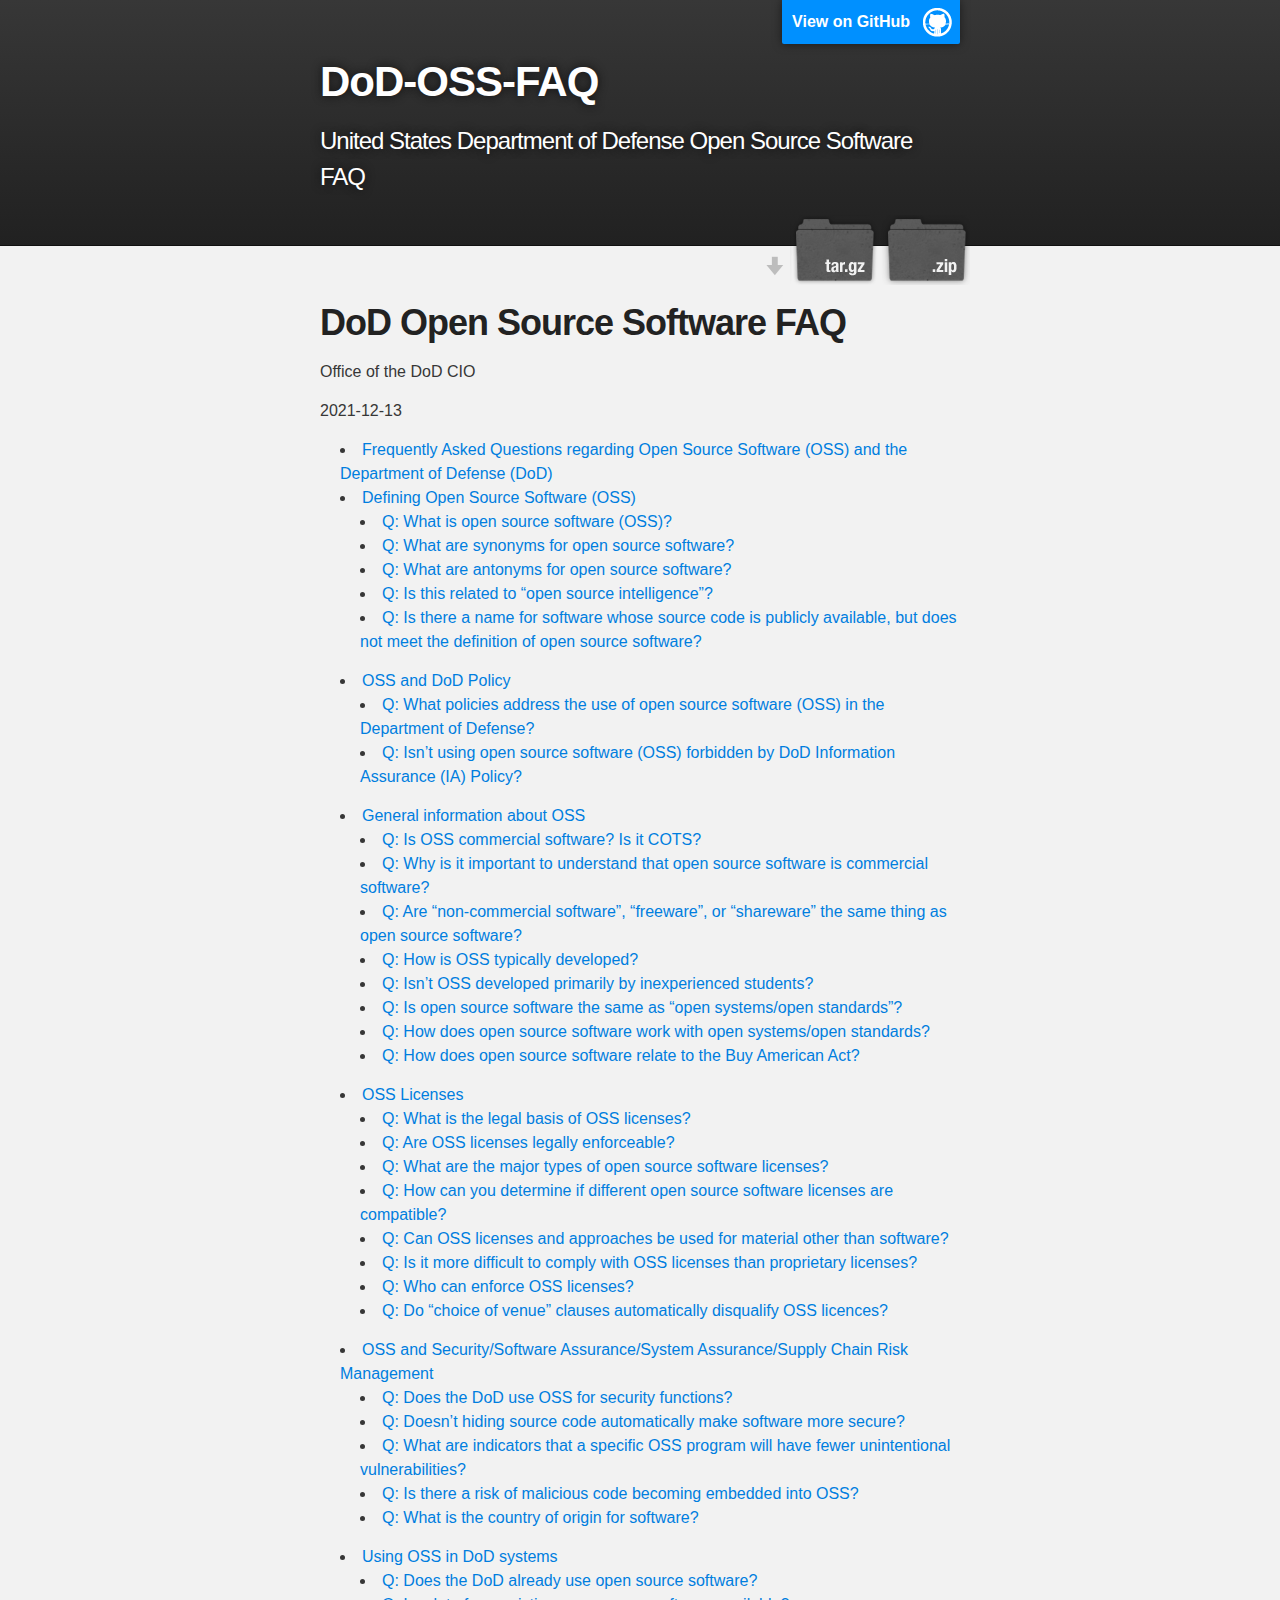
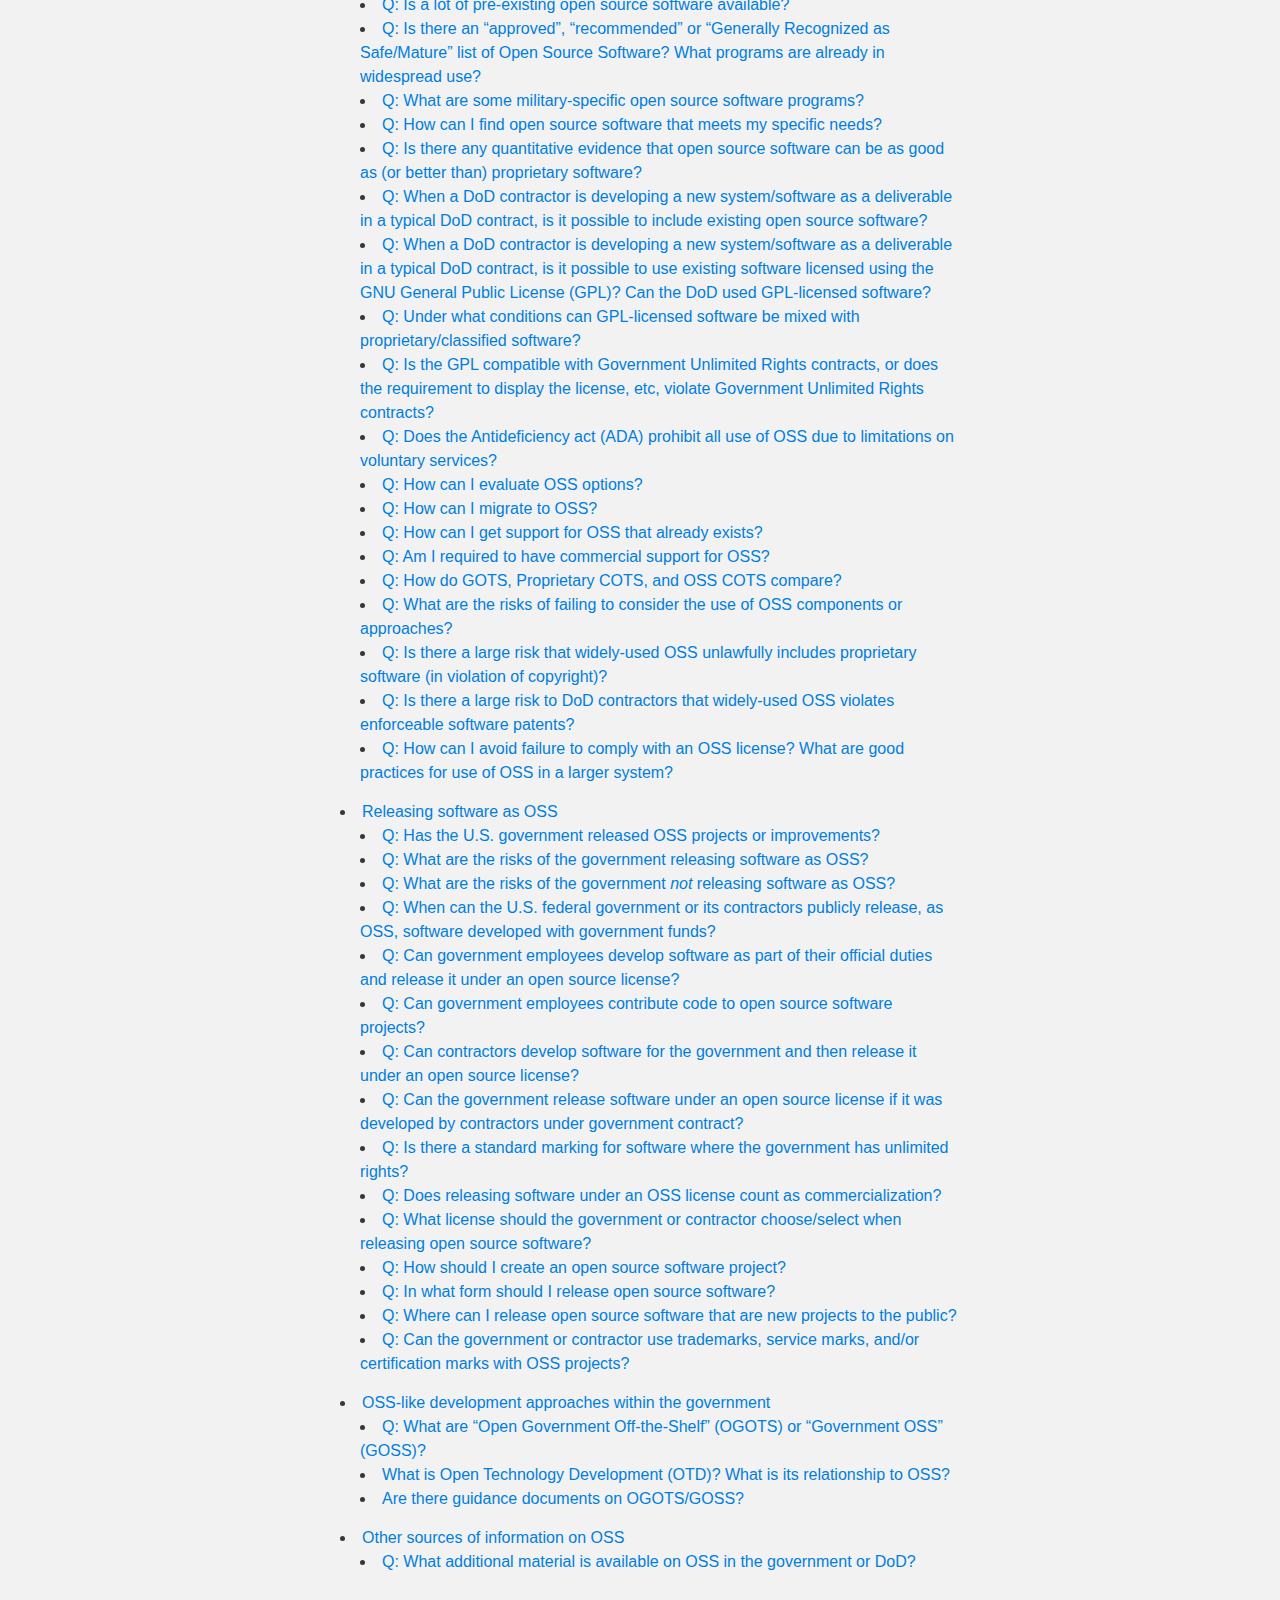
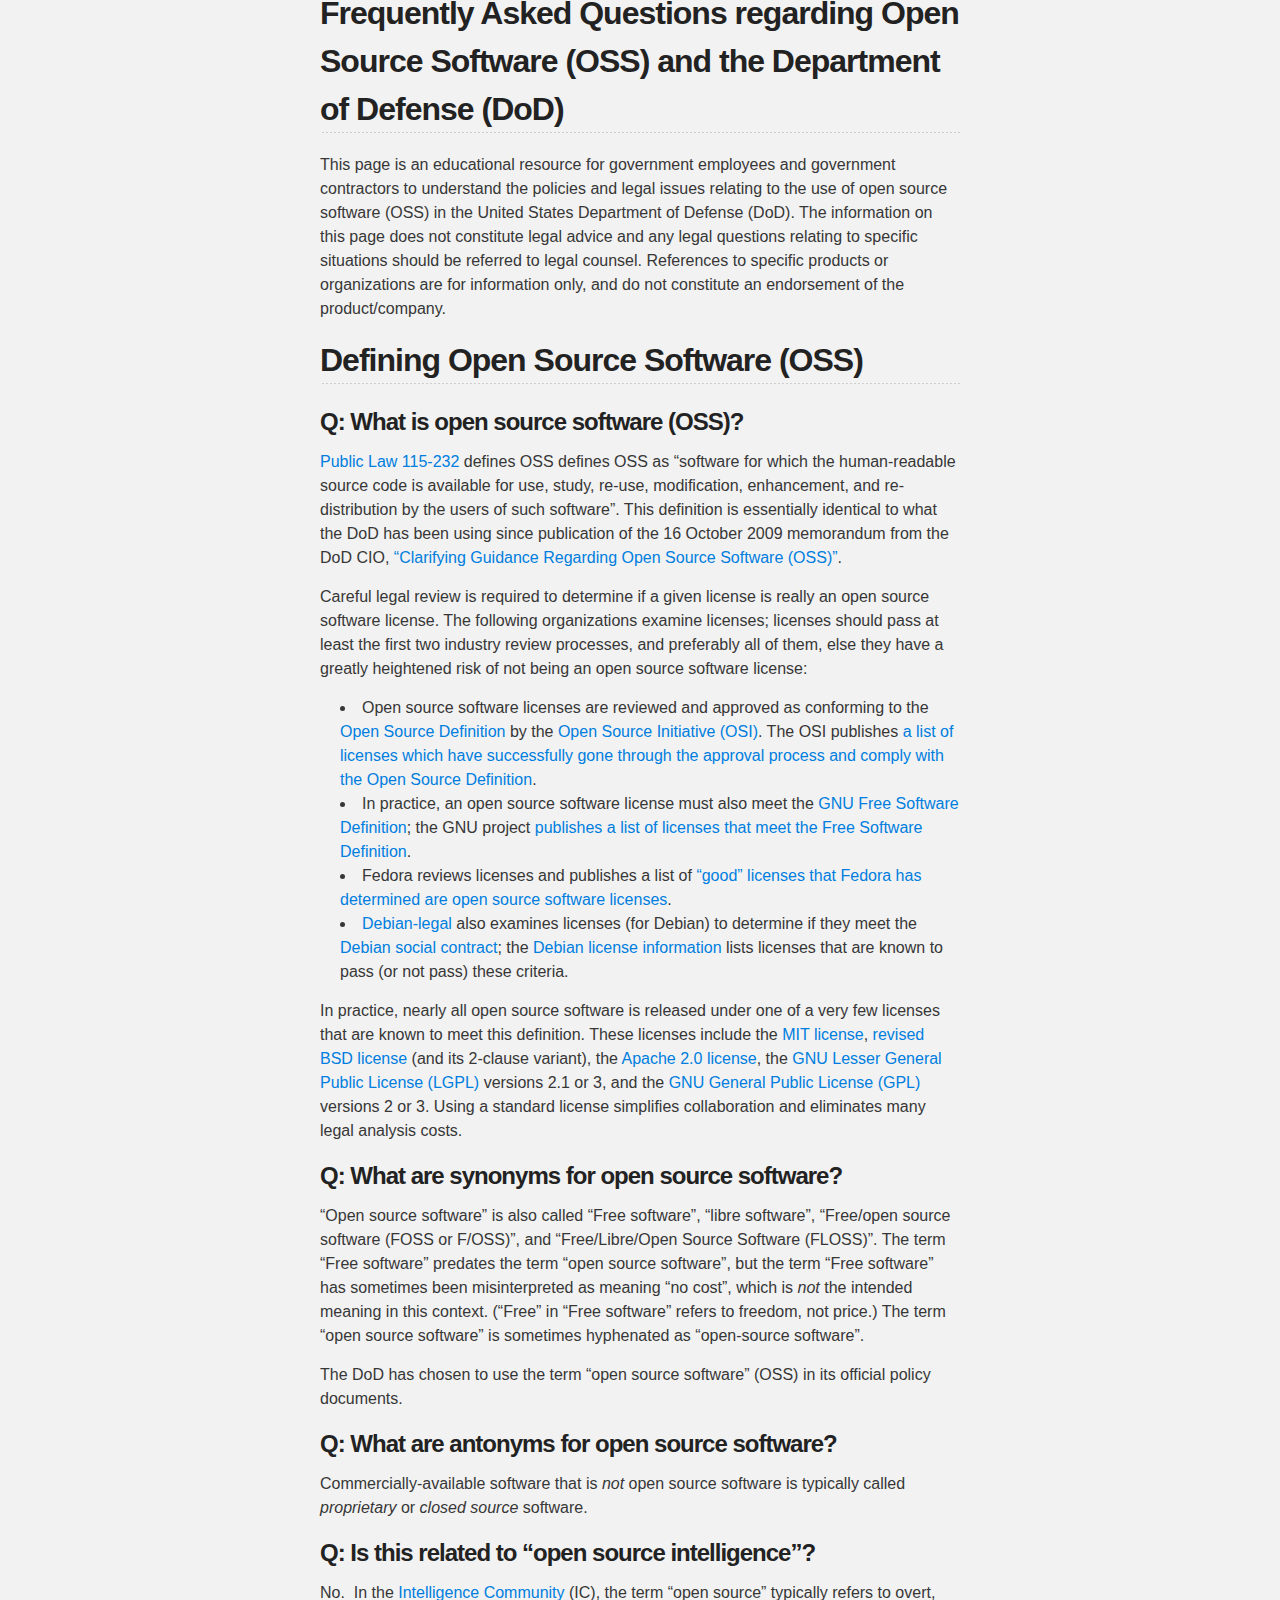
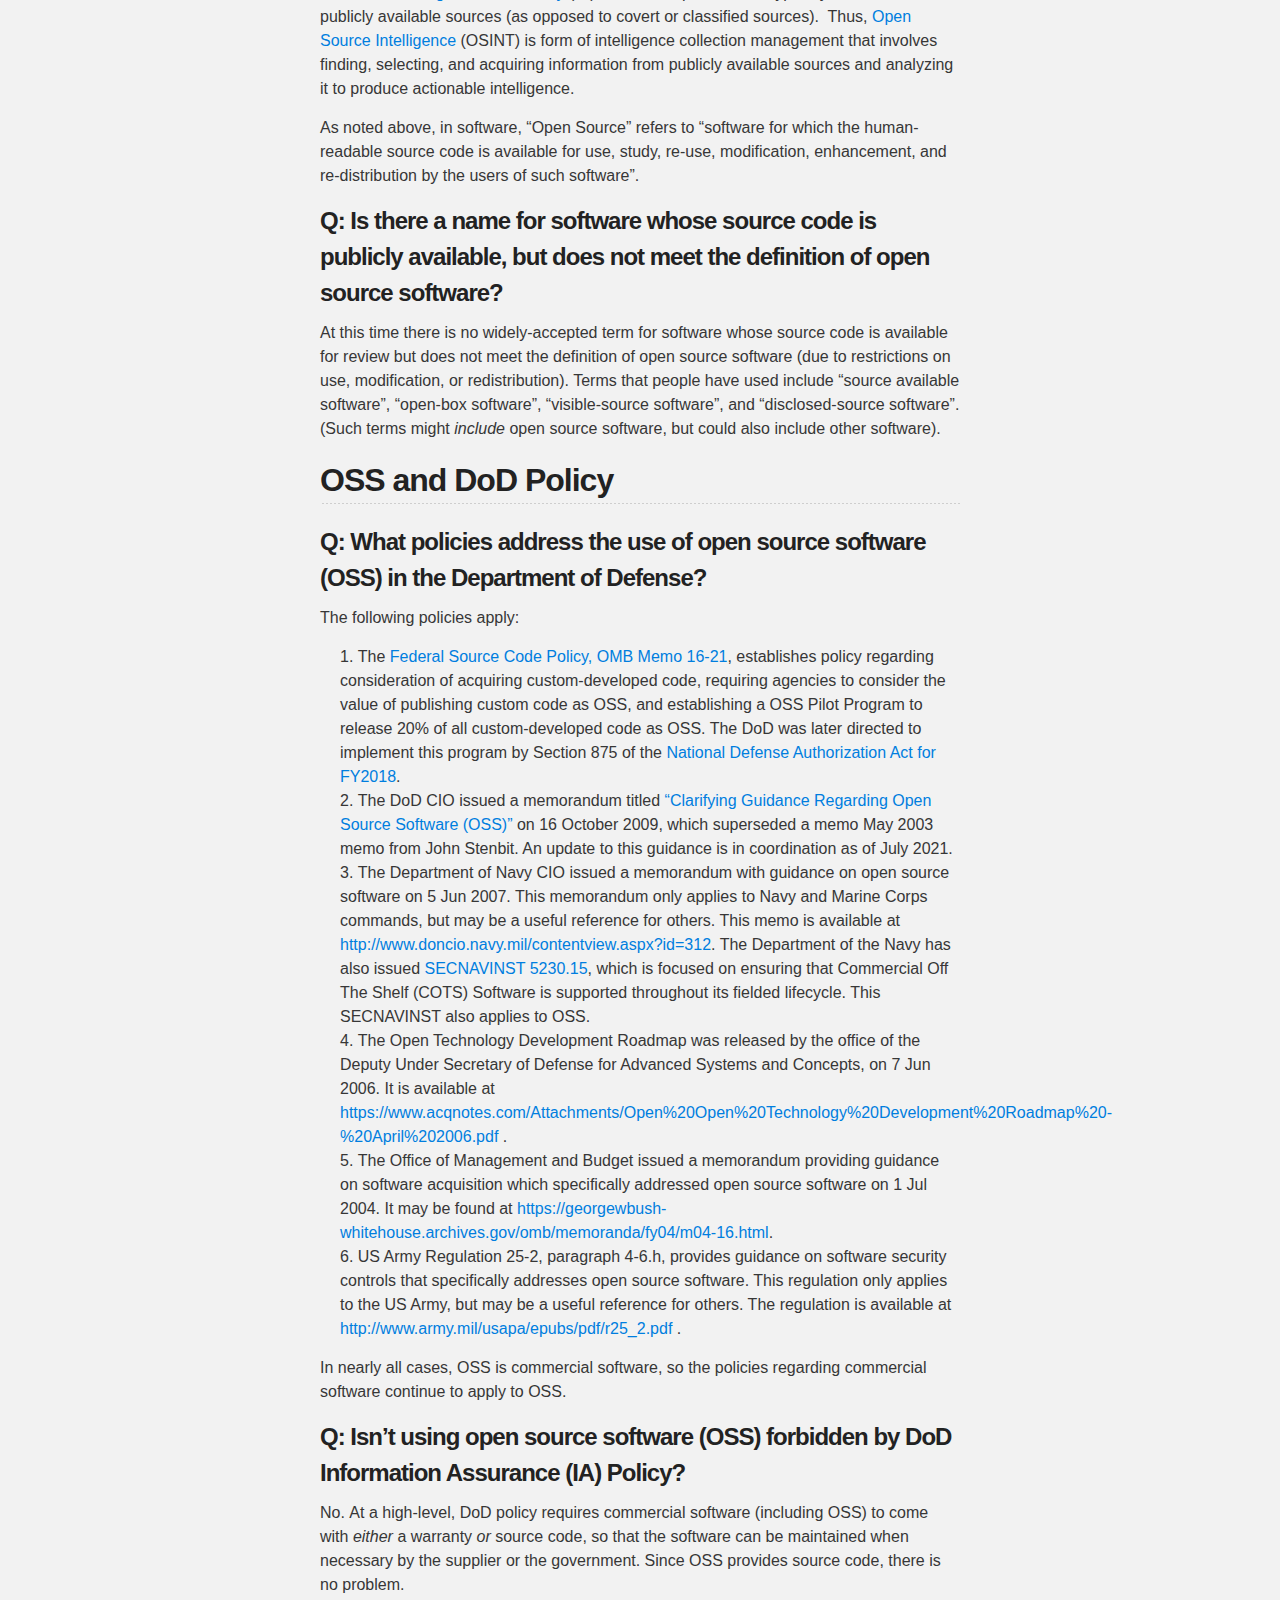
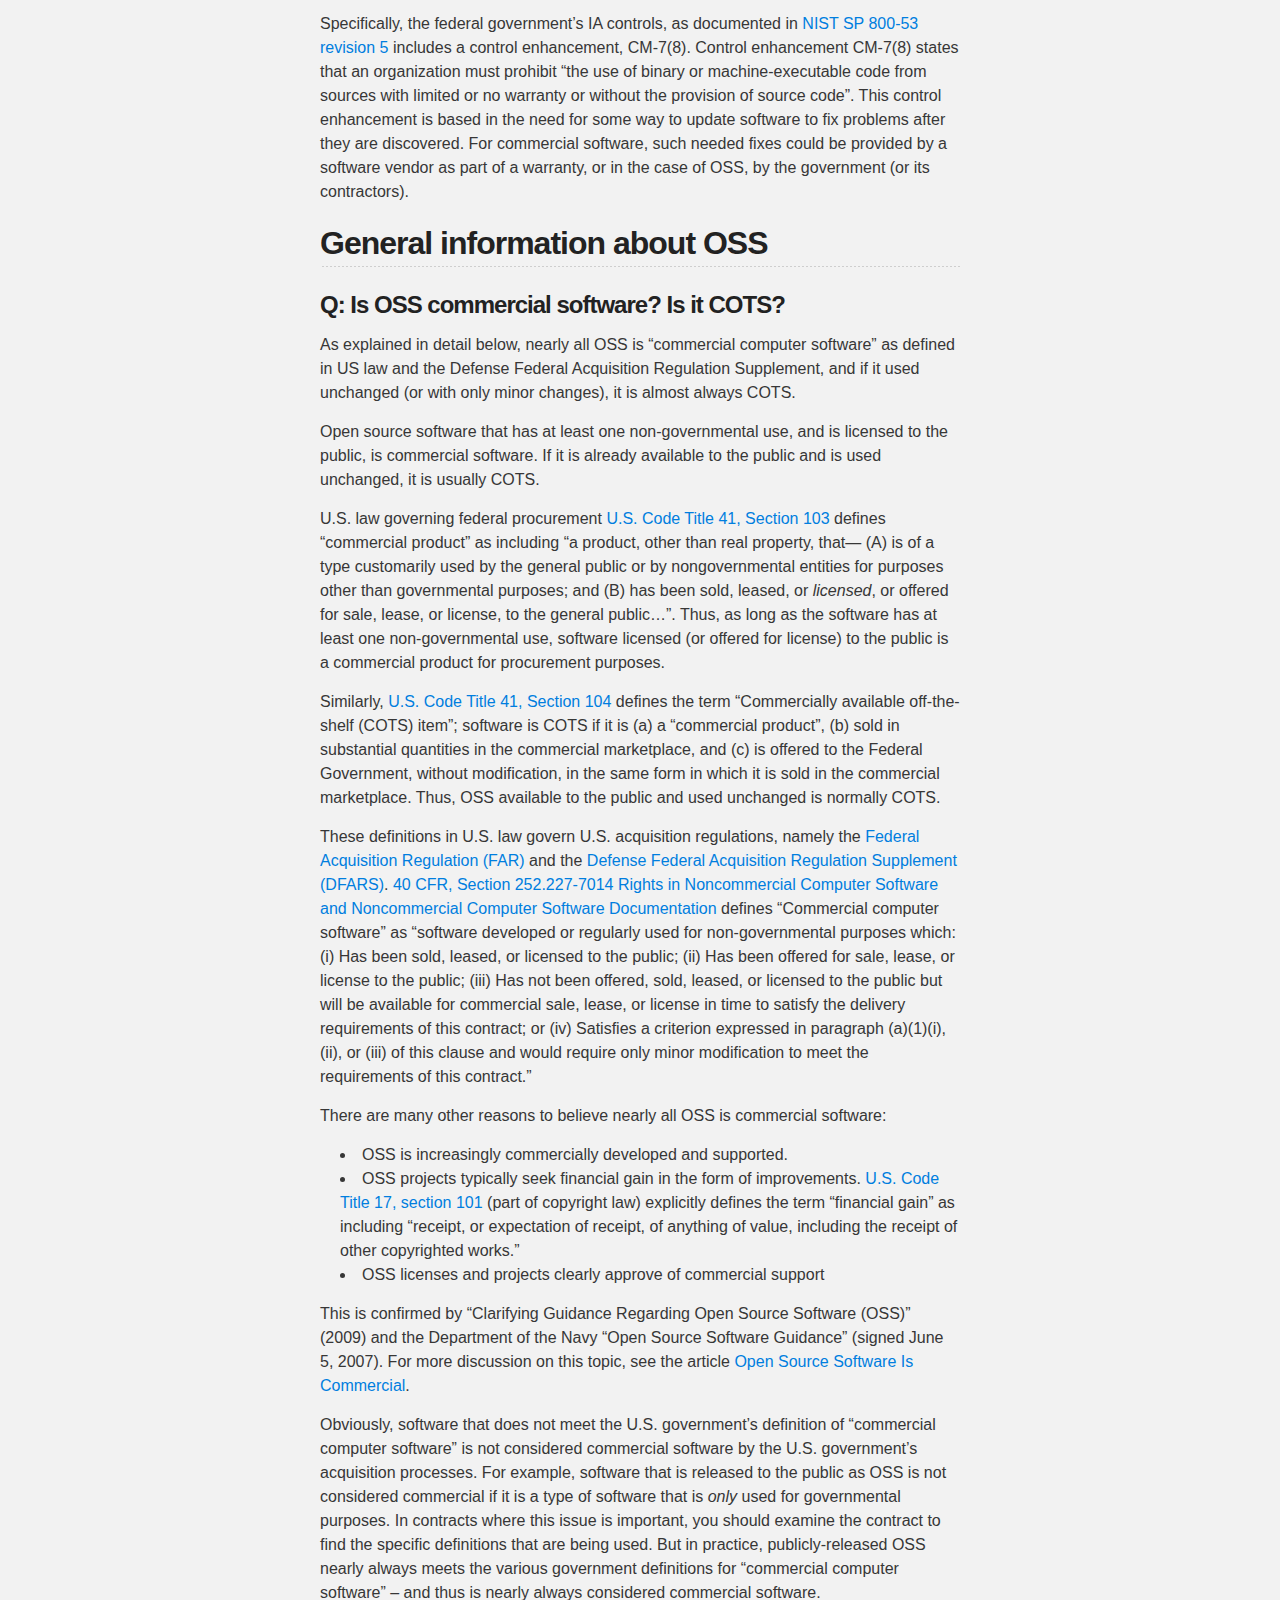
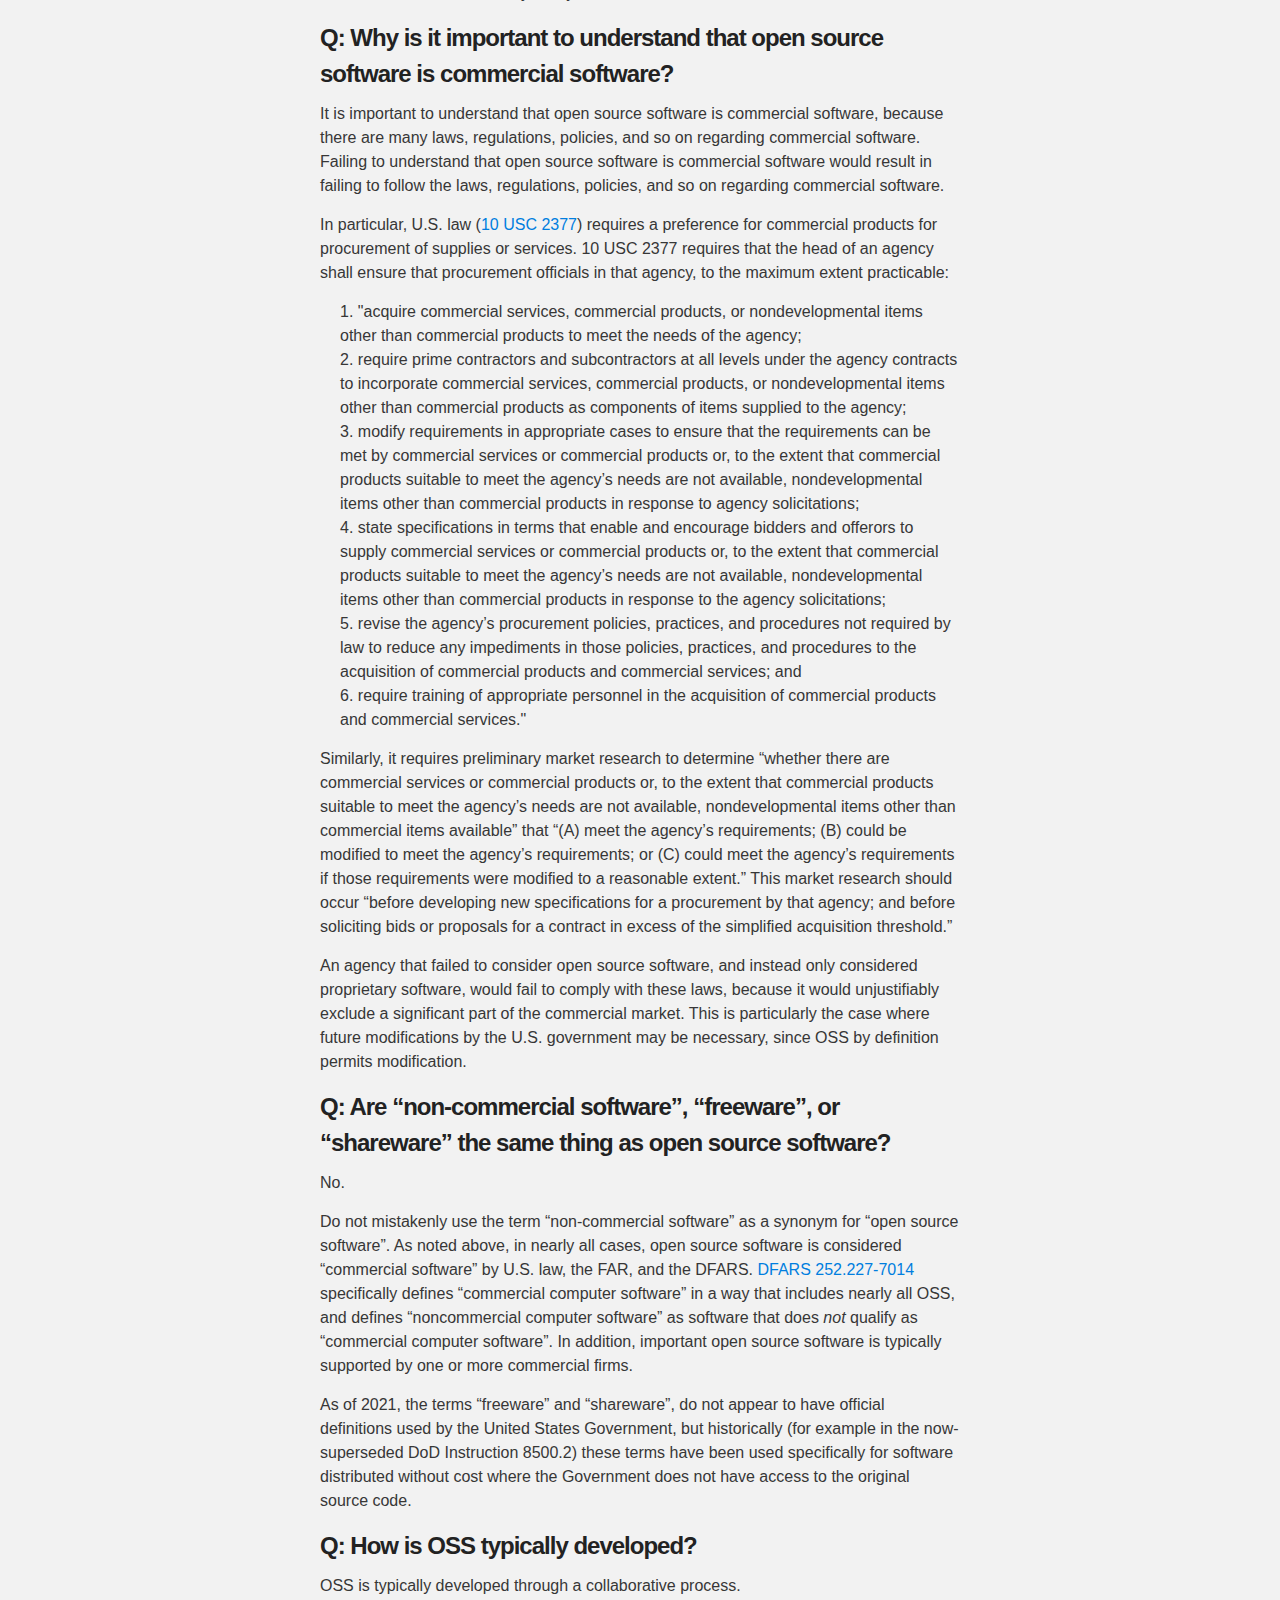
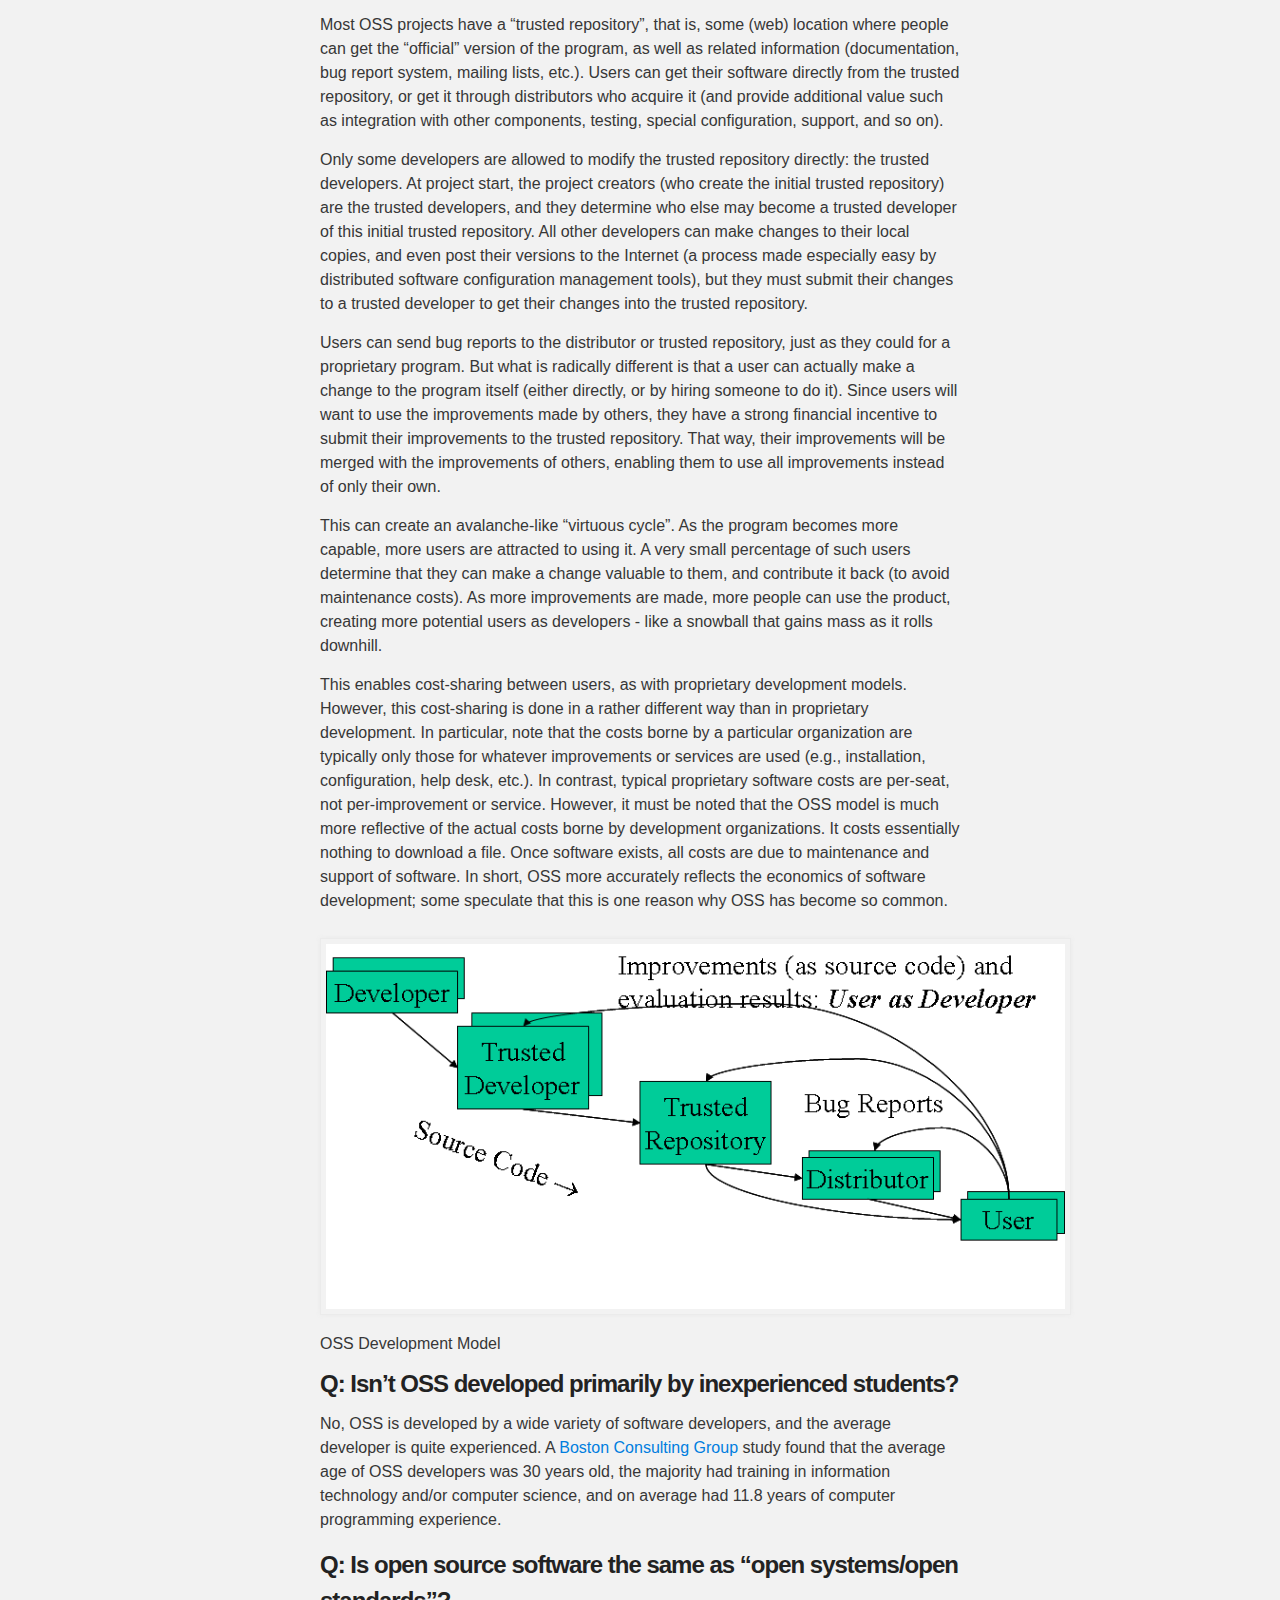
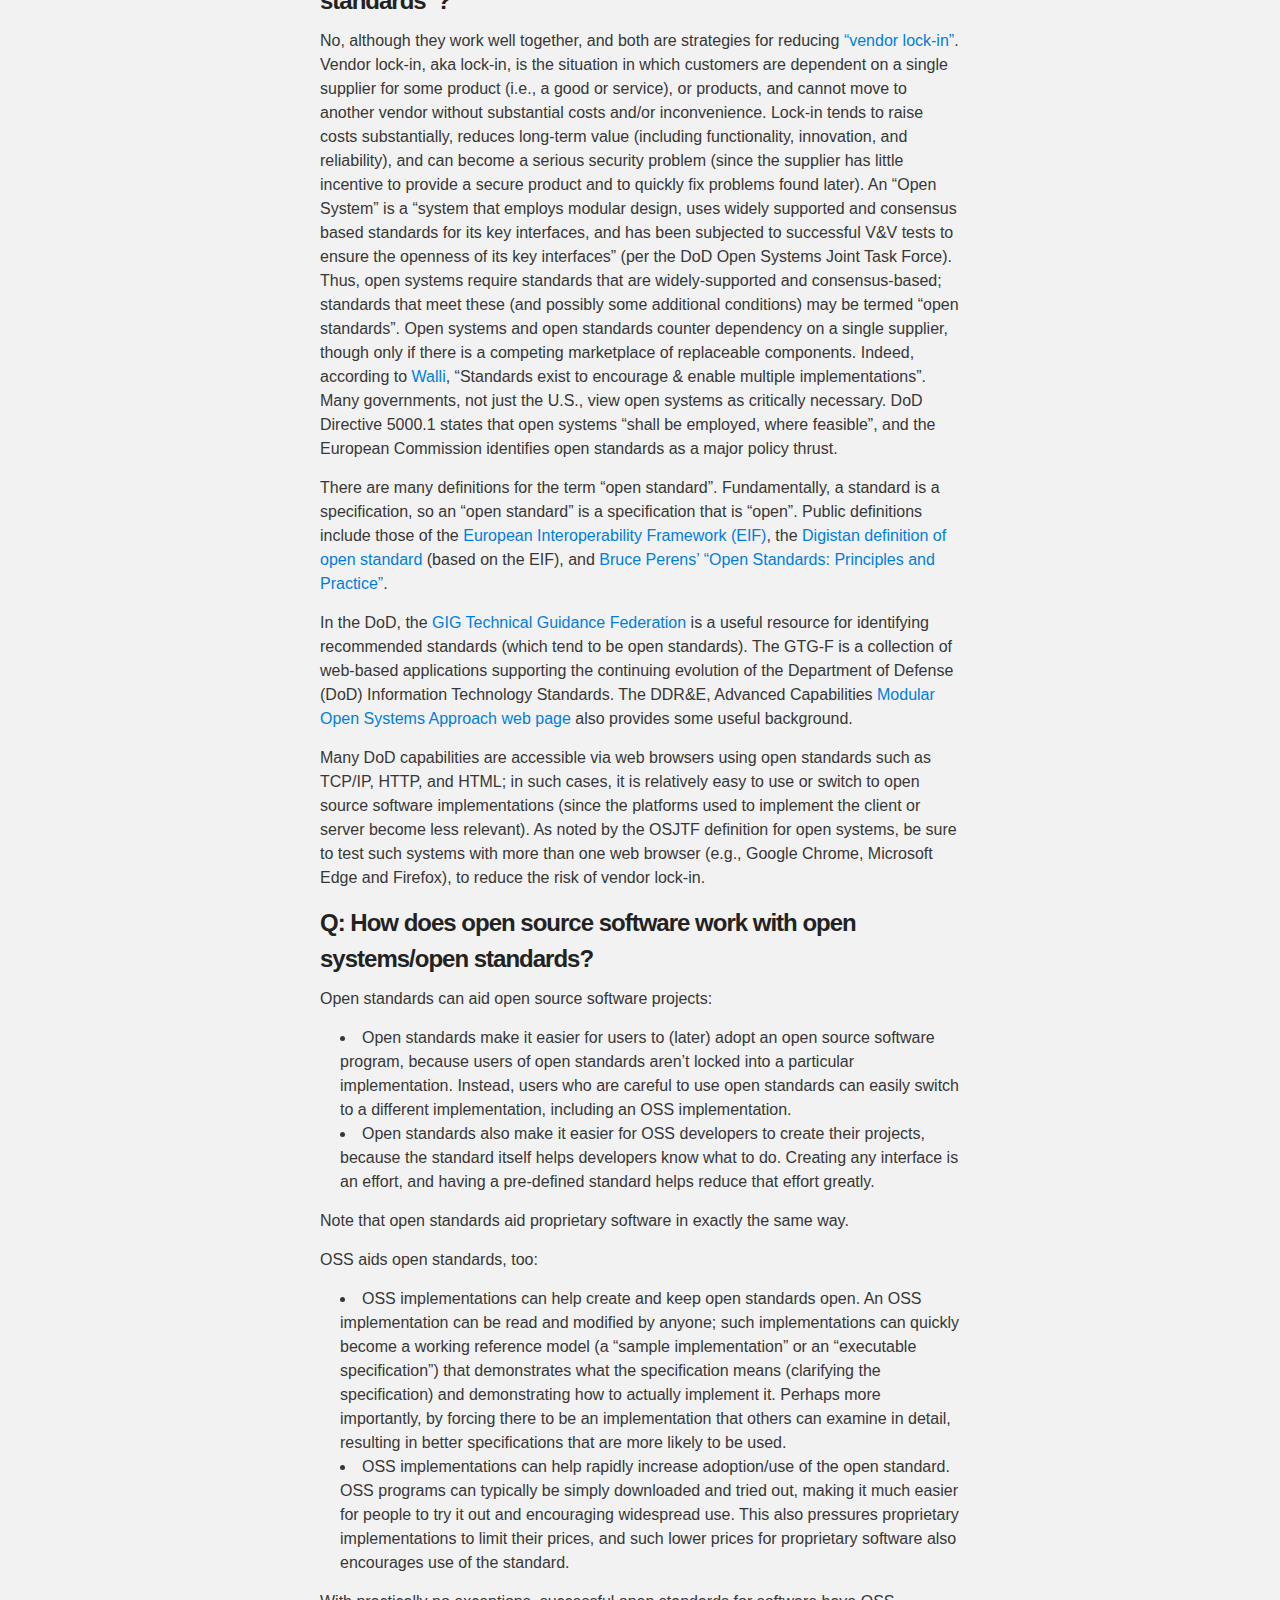
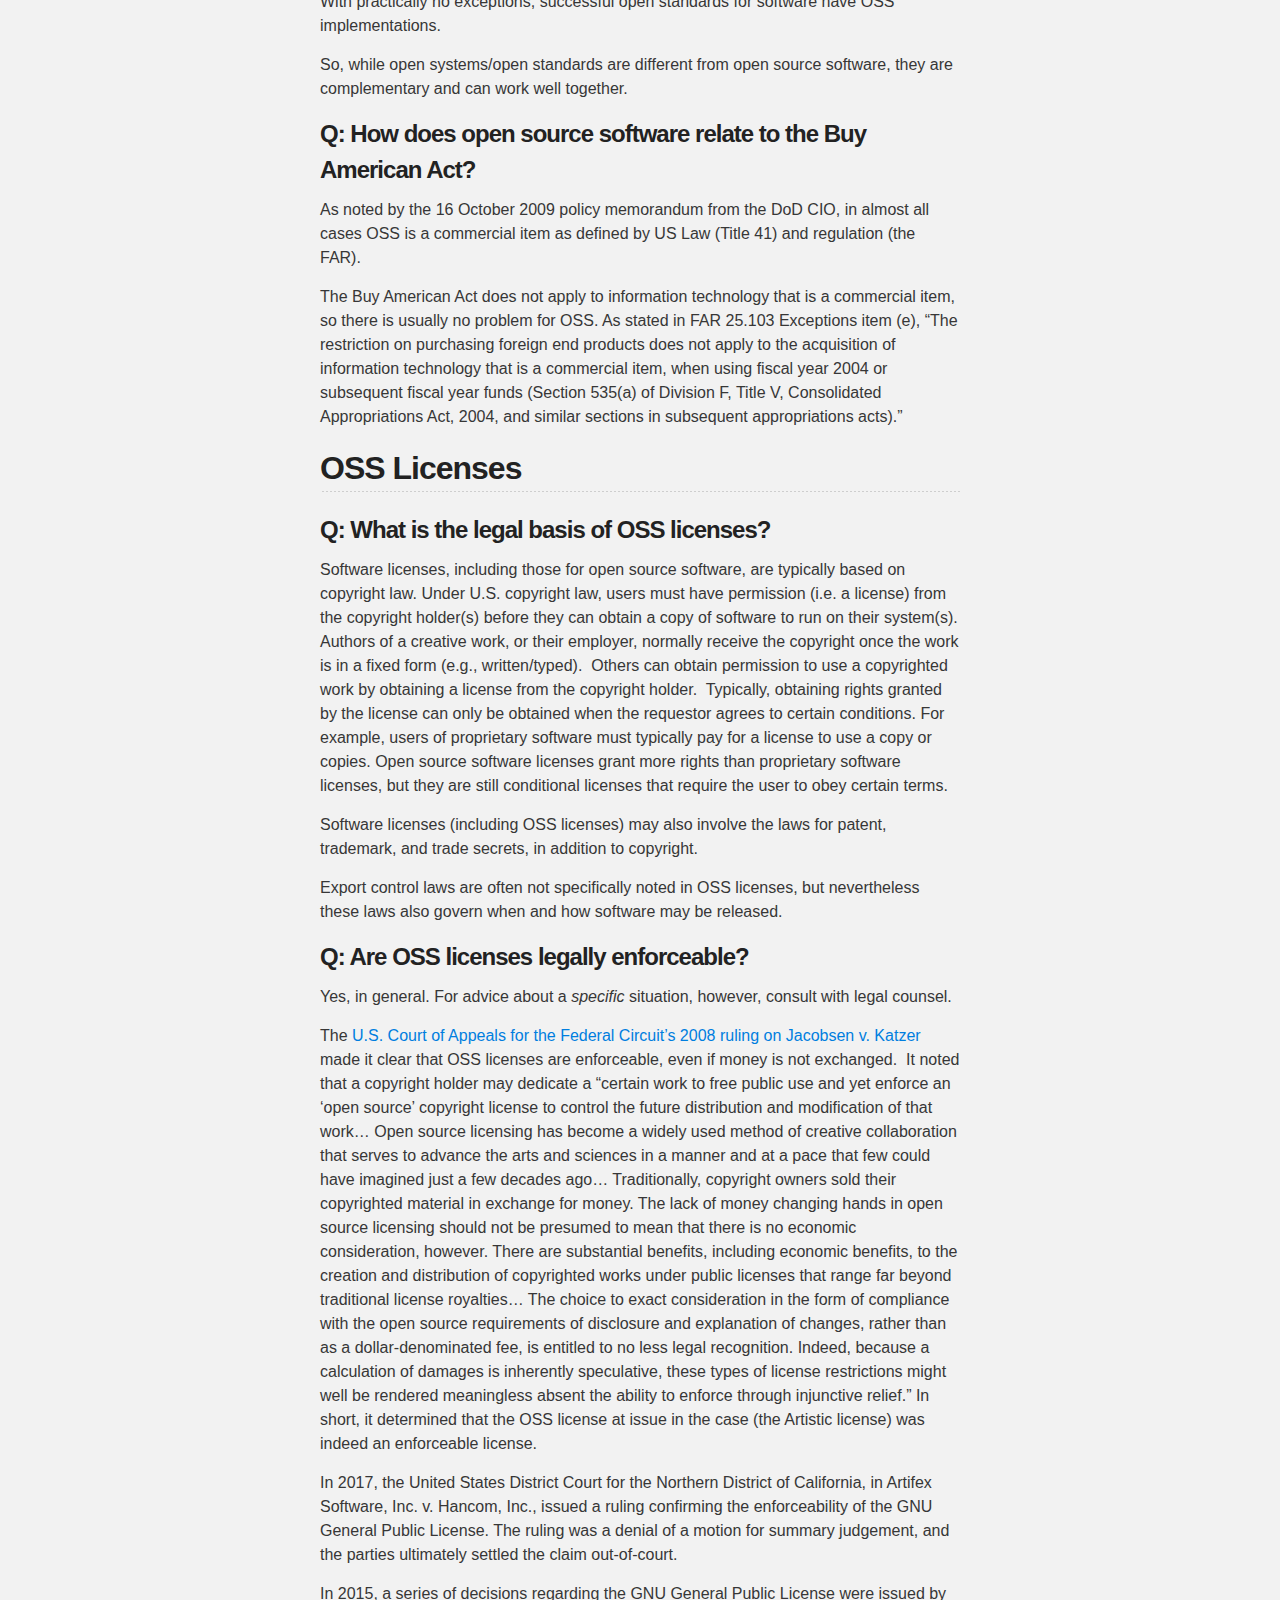
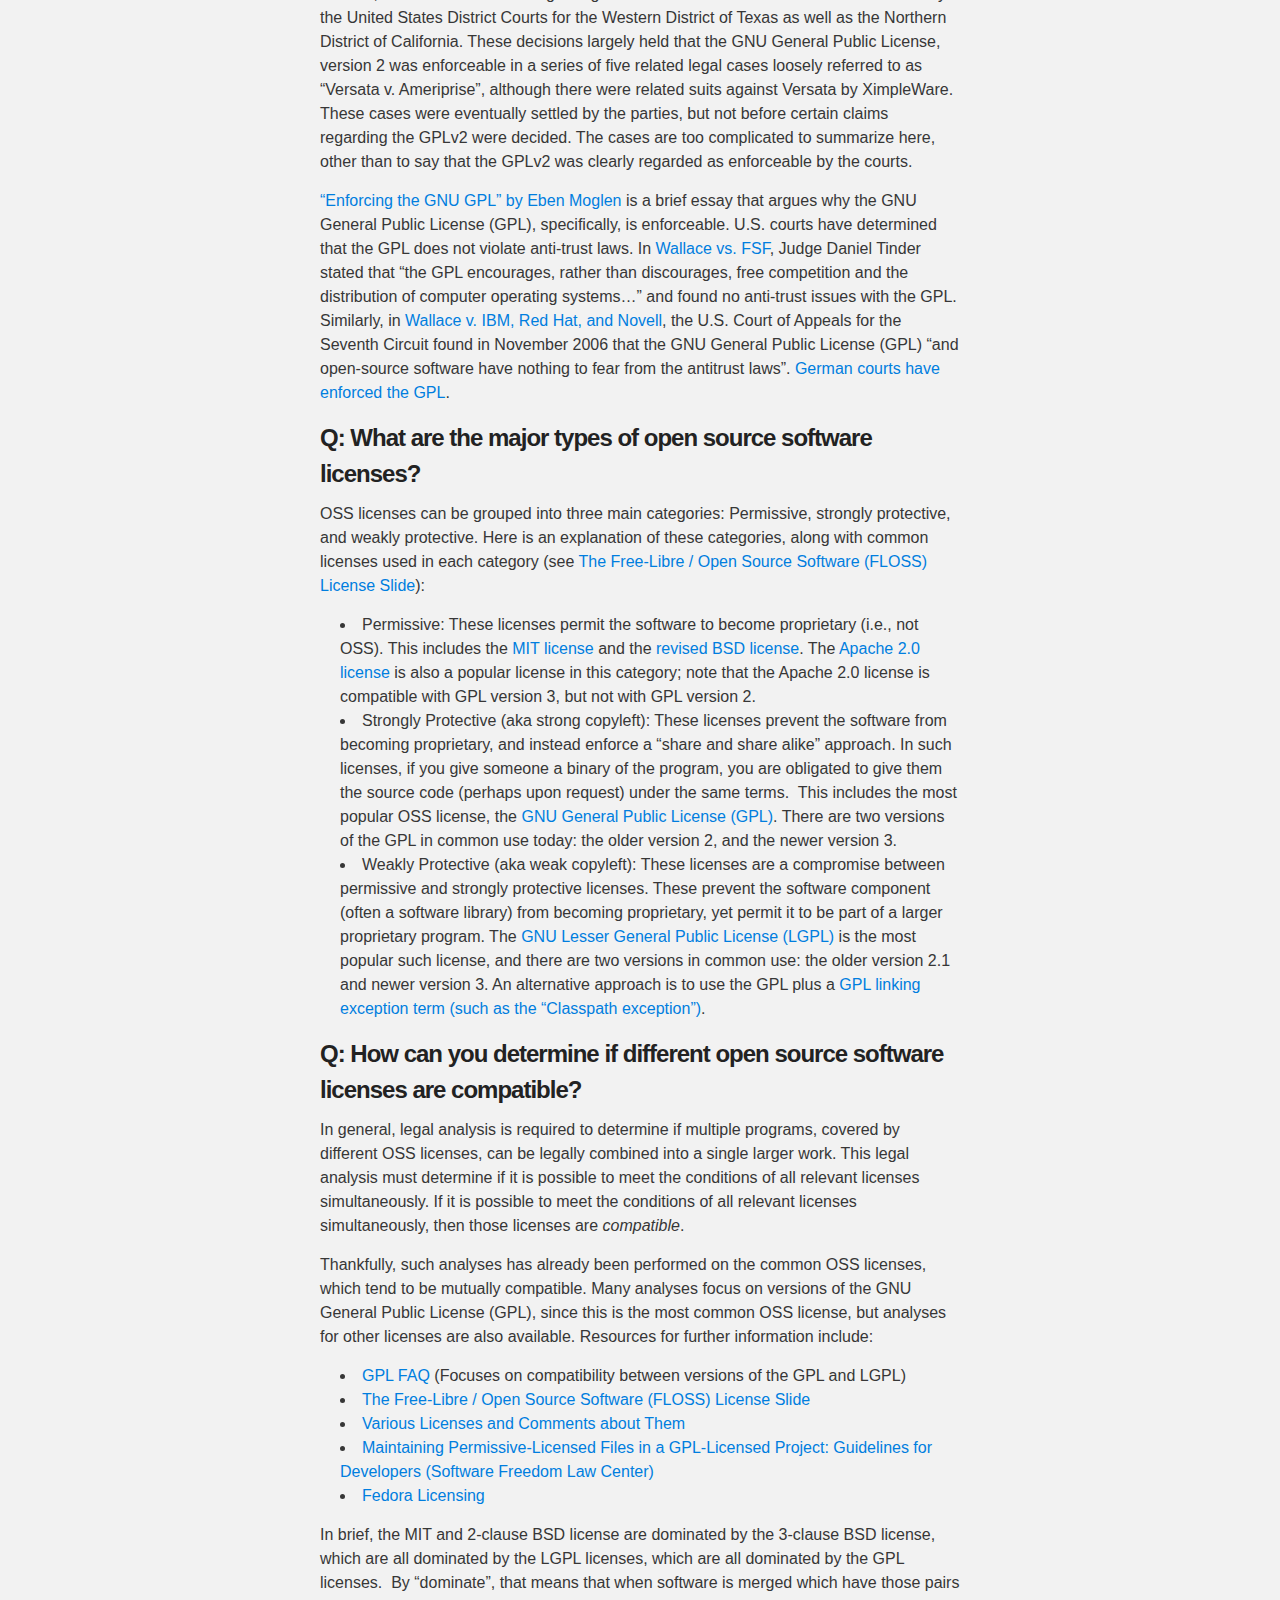
<file: index.html>
<!DOCTYPE html>
<html>

  <head>
    <meta charset='utf-8' />
    <meta http-equiv="X-UA-Compatible" content="chrome=1" />
    <meta name="description" content="DoD-OSS-FAQ : United States Department of Defense Open Source Software FAQ" />

    <link rel="stylesheet" type="text/css" media="screen" href="stylesheets/stylesheet.css">
    <link rel="stylesheet" type="text/css" media="screen" href="stylesheets/faq.css">

    <title>DoD-OSS-FAQ</title>
  </head>

  <body>

    <!-- HEADER -->
    <div id="header_wrap" class="outer">
        <header class="inner">
          <a id="forkme_banner" href="https://github.com/risacher/DoD-OSS-FAQ">View on GitHub</a>

          <h1 id="project_title">DoD-OSS-FAQ</h1>
          <h2 id="project_tagline">United States Department of Defense Open Source Software FAQ</h2>

            <section id="downloads">
              <a class="zip_download_link" href="https://github.com/risacher/DoD-OSS-FAQ/zipball/gh-pages">Download this project as a .zip file</a>
              <a class="tar_download_link" href="https://github.com/risacher/DoD-OSS-FAQ/tarball/gh-pages">Download this project as a tar.gz file</a>
            </section>
        </header>
    </div>

    <!-- MAIN CONTENT -->
    <div id="main_content_wrap" class="outer">
      <section id="main_content" class="inner">


<header xmlns="http://www.w3.org/1999/xhtml" id="title-block-header">
<h1 class="title">DoD Open Source Software FAQ</h1>
<p class="author">Office of the DoD CIO</p>
<p class="date">2021-12-13</p>
</header>
<nav xmlns="http://www.w3.org/1999/xhtml" id="TOC" role="doc-toc">
<ul>
<li><a href="#frequently-asked-questions-regarding-open-source-software-oss-and-the-department-of-defense-dod">Frequently Asked Questions regarding Open Source Software (OSS) and the Department of Defense (DoD)</a></li>
<li><a href="#defining-open-source-software-oss">Defining Open Source Software (OSS)</a>
<ul>
<li><a href="#q-what-is-open-source-software-oss">Q: What is open source software (OSS)?</a></li>
<li><a href="#q-what-are-synonyms-for-open-source-software">Q: What are synonyms for open source software?</a></li>
<li><a href="#q-what-are-antonyms-for-open-source-software">Q: What are antonyms for open source software?</a></li>
<li><a href="#q-is-this-related-to-open-source-intelligence">Q: Is this related to “open source intelligence”?</a></li>
<li><a href="#q-is-there-a-name-for-software-whose-source-code-is-publicly-available-but-does-not-meet-the-definition-of-open-source-software">Q: Is there a name for software whose source code is publicly available, but does not meet the definition of open source software?</a></li>
</ul></li>
<li><a href="#oss-and-dod-policy">OSS and DoD Policy</a>
<ul>
<li><a href="#q-what-policies-address-the-use-of-open-source-software-oss-in-the-department-of-defense">Q: What policies address the use of open source software (OSS) in the Department of Defense?</a></li>
<li><a href="#q-isnt-using-open-source-software-oss-forbidden-by-dod-information-assurance-ia-policy">Q: Isn’t using open source software (OSS) forbidden by DoD Information Assurance (IA) Policy?</a></li>
</ul></li>
<li><a href="#general-information-about-oss">General information about OSS</a>
<ul>
<li><a href="#q-is-oss-commercial-software-is-it-cots">Q: Is OSS commercial software? Is it COTS?</a></li>
<li><a href="#q-why-is-it-important-to-understand-that-open-source-software-is-commercial-software">Q: Why is it important to understand that open source software is commercial software?</a></li>
<li><a href="#q-are-non-commercial-software-freeware-or-shareware-the-same-thing-as-open-source-software">Q: Are “non-commercial software”, “freeware”, or “shareware” the same thing as open source software?</a></li>
<li><a href="#q-how-is-oss-typically-developed">Q: How is OSS typically developed?</a></li>
<li><a href="#q-isnt-oss-developed-primarily-by-inexperienced-students">Q: Isn’t OSS developed primarily by inexperienced students?</a></li>
<li><a href="#q-is-open-source-software-the-same-as-open-systemsopen-standards">Q: Is open source software the same as “open systems/open standards”?</a></li>
<li><a href="#q-how-does-open-source-software-work-with-open-systemsopen-standards">Q: How does open source software work with open systems/open standards?</a></li>
<li><a href="#q-how-does-open-source-software-relate-to-the-buy-american-act">Q: How does open source software relate to the Buy American Act?</a></li>
</ul></li>
<li><a href="#oss-licenses">OSS Licenses</a>
<ul>
<li><a href="#q-what-is-the-legal-basis-of-oss-licenses">Q: What is the legal basis of OSS licenses?</a></li>
<li><a href="#q-are-oss-licenses-legally-enforceable">Q: Are OSS licenses legally enforceable?</a></li>
<li><a href="#q-what-are-the-major-types-of-open-source-software-licenses">Q: What are the major types of open source software licenses?</a></li>
<li><a href="#q-how-can-you-determine-if-different-open-source-software-licenses-are-compatible">Q: How can you determine if different open source software licenses are compatible?</a></li>
<li><a href="#q-can-oss-licenses-and-approaches-be-used-for-material-other-than-software">Q: Can OSS licenses and approaches be used for material other than software?</a></li>
<li><a href="#q-is-it-more-difficult-to-comply-with-oss-licenses-than-proprietary-licenses">Q: Is it more difficult to comply with OSS licenses than proprietary licenses?</a></li>
<li><a href="#q-who-can-enforce-oss-licenses">Q: Who can enforce OSS licenses?</a></li>
<li><a href="#q-do-choice-of-venue-clauses-automatically-disqualify-oss-licences">Q: Do “choice of venue” clauses automatically disqualify OSS licences?</a></li>
</ul></li>
<li><a href="#oss-and-securitysoftware-assurancesystem-assurancesupply-chain-risk-management">OSS and Security/Software Assurance/System Assurance/Supply Chain Risk Management</a>
<ul>
<li><a href="#q-does-the-dod-use-oss-for-security-functions">Q: Does the DoD use OSS for security functions?</a></li>
<li><a href="#q-doesnt-hiding-source-code-automatically-make-software-more-secure">Q: Doesn’t hiding source code automatically make software more secure?</a></li>
<li><a href="#q-what-are-indicators-that-a-specific-oss-program-will-have-fewer-unintentional-vulnerabilities">Q: What are indicators that a specific OSS program will have fewer unintentional vulnerabilities?</a></li>
<li><a href="#q-is-there-a-risk-of-malicious-code-becoming-embedded-into-oss">Q: Is there a risk of malicious code becoming embedded into OSS?</a></li>
<li><a href="#q-what-is-the-country-of-origin-for-software">Q: What is the country of origin for software?</a></li>
</ul></li>
<li><a href="#using-oss-in-dod-systems">Using OSS in DoD systems</a>
<ul>
<li><a href="#q-does-the-dod-already-use-open-source-software">Q: Does the DoD already use open source software?</a></li>
<li><a href="#q-is-a-lot-of-pre-existing-open-source-software-available">Q: Is a lot of pre-existing open source software available?</a></li>
<li><a href="#q-is-there-an-approved-recommended-or-generally-recognized-as-safemature-list-of-open-source-software-what-programs-are-already-in-widespread-use">Q: Is there an “approved”, “recommended” or “Generally Recognized as Safe/Mature” list of Open Source Software? What programs are already in widespread use?</a></li>
<li><a href="#q-what-are-some-military-specific-open-source-software-programs">Q: What are some military-specific open source software programs?</a></li>
<li><a href="#q-how-can-i-find-open-source-software-that-meets-my-specific-needs">Q: How can I find open source software that meets my specific needs?</a></li>
<li><a href="#q-is-there-any-quantitative-evidence-that-open-source-software-can-be-as-good-as-or-better-than-proprietary-software">Q: Is there any quantitative evidence that open source software can be as good as (or better than) proprietary software?</a></li>
<li><a href="#q-when-a-dod-contractor-is-developing-a-new-systemsoftware-as-a-deliverable-in-a-typical-dod-contract-is-it-possible-to-include-existing-open-source-software">Q: When a DoD contractor is developing a new system/software as a deliverable in a typical DoD contract, is it possible to include existing open source software?</a></li>
<li><a href="#[base64]">Q: When a DoD contractor is developing a new system/software as a deliverable in a typical DoD contract, is it possible to use existing software licensed using the GNU General Public License (GPL)? Can the DoD used GPL-licensed software?</a></li>
<li><a href="#q-under-what-conditions-can-gpl-licensed-software-be-mixed-with-proprietaryclassified-software">Q: Under what conditions can GPL-licensed software be mixed with proprietary/classified software?</a></li>
<li><a href="#q-is-the-gpl-compatible-with-government-unlimited-rights-contracts-or-does-the-requirement-to-display-the-license-etc-violate-government-unlimited-rights-contracts">Q: Is the GPL compatible with Government Unlimited Rights contracts, or does the requirement to display the license, etc, violate Government Unlimited Rights contracts?</a></li>
<li><a href="#q-does-the-antideficiency-act-ada-prohibit-all-use-of-oss-due-to-limitations-on-voluntary-services">Q: Does the Antideficiency act (ADA) prohibit all use of OSS due to limitations on voluntary services?</a></li>
<li><a href="#q-how-can-i-evaluate-oss-options">Q: How can I evaluate OSS options?</a></li>
<li><a href="#q-how-can-i-migrate-to-oss">Q: How can I migrate to OSS?</a></li>
<li><a href="#q-how-can-i-get-support-for-oss-that-already-exists">Q: How can I get support for OSS that already exists?</a></li>
<li><a href="#q-am-i-required-to-have-commercial-support-for-oss">Q: Am I required to have commercial support for OSS?</a></li>
<li><a href="#q-how-do-gots-proprietary-cots-and-oss-cots-compare">Q: How do GOTS, Proprietary COTS, and OSS COTS compare?</a></li>
<li><a href="#q-what-are-the-risks-of-failing-to-consider-the-use-of-oss-components-or-approaches">Q: What are the risks of failing to consider the use of OSS components or approaches?</a></li>
<li><a href="#q-is-there-a-large-risk-that-widely-used-oss-unlawfully-includes-proprietary-software-in-violation-of-copyright">Q: Is there a large risk that widely-used OSS unlawfully includes proprietary software (in violation of copyright)?</a></li>
<li><a href="#q-is-there-a-large-risk-to-dod-contractors-that-widely-used-oss-violates-enforceable-software-patents">Q: Is there a large risk to DoD contractors that widely-used OSS violates enforceable software patents?</a></li>
<li><a href="#q-how-can-i-avoid-failure-to-comply-with-an-oss-license-what-are-good-practices-for-use-of-oss-in-a-larger-system">Q: How can I avoid failure to comply with an OSS license? What are good practices for use of OSS in a larger system?</a></li>
</ul></li>
<li><a href="#releasing-software-as-oss">Releasing software as OSS</a>
<ul>
<li><a href="#q-has-the-u.s.-government-released-oss-projects-or-improvements">Q: Has the U.S. government released OSS projects or improvements?</a></li>
<li><a href="#q-what-are-the-risks-of-the-government-releasing-software-as-oss">Q: What are the risks of the government releasing software as OSS?</a></li>
<li><a href="#q-what-are-the-risks-of-the-government-not-releasing-software-as-oss">Q: What are the risks of the government <em>not</em> releasing software as OSS?</a></li>
<li><a href="#q-when-can-the-u.s.-federal-government-or-its-contractors-publicly-release-as-oss-software-developed-with-government-funds">Q: When can the U.S. federal government or its contractors publicly release, as OSS, software developed with government funds?</a></li>
<li><a href="#q-can-government-employees-develop-software-as-part-of-their-official-duties-and-release-it-under-an-open-source-license">Q: Can government employees develop software as part of their official duties and release it under an open source license?</a></li>
<li><a href="#q-can-government-employees-contribute-code-to-open-source-software-projects">Q: Can government employees contribute code to open source software projects?</a></li>
<li><a href="#q-can-contractors-develop-software-for-the-government-and-then-release-it-under-an-open-source-license">Q: Can contractors develop software for the government and then release it under an open source license?</a></li>
<li><a href="#q-can-the-government-release-software-under-an-open-source-license-if-it-was-developed-by-contractors-under-government-contract">Q: Can the government release software under an open source license if it was developed by contractors under government contract?</a></li>
<li><a href="#q-is-there-a-standard-marking-for-software-where-the-government-has-unlimited-rights">Q: Is there a standard marking for software where the government has unlimited rights?</a></li>
<li><a href="#q-does-releasing-software-under-an-oss-license-count-as-commercialization">Q: Does releasing software under an OSS license count as commercialization?</a></li>
<li><a href="#q-what-license-should-the-government-or-contractor-chooseselect-when-releasing-open-source-software">Q: What license should the government or contractor choose/select when releasing open source software?</a></li>
<li><a href="#q-how-should-i-create-an-open-source-software-project">Q: How should I create an open source software project?</a></li>
<li><a href="#q-in-what-form-should-i-release-open-source-software">Q: In what form should I release open source software?</a></li>
<li><a href="#q-where-can-i-release-open-source-software-that-are-new-projects-to-the-public">Q: Where can I release open source software that are new projects to the public?</a></li>
<li><a href="#q-can-the-government-or-contractor-use-trademarks-service-marks-andor-certification-marks-with-oss-projects">Q: Can the government or contractor use trademarks, service marks, and/or certification marks with OSS projects?</a></li>
</ul></li>
<li><a href="#oss-like-development-approaches-within-the-government">OSS-like development approaches within the government</a>
<ul>
<li><a href="#q-what-are-open-government-off-the-shelf-ogots-or-government-oss-goss">Q: What are “Open Government Off-the-Shelf” (OGOTS) or “Government OSS” (GOSS)?</a></li>
<li><a href="#what-is-open-technology-development-otd-what-is-its-relationship-to-oss">What is Open Technology Development (OTD)? What is its relationship to OSS?</a></li>
<li><a href="#are-there-guidance-documents-on-ogotsgoss">Are there guidance documents on OGOTS/GOSS?</a></li>
</ul></li>
<li><a href="#other-sources-of-information-on-oss">Other sources of information on OSS</a>
<ul>
<li><a href="#q-what-additional-material-is-available-on-oss-in-the-government-or-dod">Q: What additional material is available on OSS in the government or DoD?</a></li>
</ul></li>
</ul>
</nav>
<h2 xmlns="http://www.w3.org/1999/xhtml" id="frequently-asked-questions-regarding-open-source-software-oss-and-the-department-of-defense-dod">Frequently Asked Questions regarding Open Source Software (OSS) and the Department of Defense (DoD)</h2>
<p xmlns="http://www.w3.org/1999/xhtml">This page is an educational resource for government employees and government contractors to understand the policies and legal issues relating to the use of open source software (OSS) in the United States Department of Defense (DoD). The information on this page does not constitute legal advice and any legal questions relating to specific situations should be referred to legal counsel. References to specific products or organizations are for information only, and do not constitute an endorsement of the product/company.</p>
<h2 xmlns="http://www.w3.org/1999/xhtml" id="defining-open-source-software-oss">Defining Open Source Software (OSS)</h2>
<h3 xmlns="http://www.w3.org/1999/xhtml" id="q-what-is-open-source-software-oss">Q: What is open source software (OSS)?</h3>
<p xmlns="http://www.w3.org/1999/xhtml"><a href="https://www.congress.gov/115/plaws/publ232/PLAW-115publ232.pdf">Public Law 115-232</a> defines OSS defines OSS as “software for which the human-readable source code is available for use, study, re-use, modification, enhancement, and re-distribution by the users of such software”. This definition is essentially identical to what the DoD has been using since publication of the 16 October 2009 memorandum from the DoD CIO, <a href="http://dodcio.defense.gov/Portals/0/Documents/FOSS/2009OSS.pdf">“Clarifying Guidance Regarding Open Source Software (OSS)”</a>.</p>
<p xmlns="http://www.w3.org/1999/xhtml">Careful legal review is required to determine if a given license is really an open source software license. The following organizations examine licenses; licenses should pass at least the first two industry review processes, and preferably all of them, else they have a greatly heightened risk of not being an open source software license:</p>
<ul xmlns="http://www.w3.org/1999/xhtml">
<li>Open source software licenses are reviewed and approved as conforming to the <a href="http://www.opensource.org/docs/definition.php">Open Source Definition</a> by the <a href="http://www.opensource.org/">Open Source Initiative (OSI)</a>. The OSI publishes <a href="http://opensource.org/licenses">a list of licenses which have successfully gone through the approval process and comply with the Open Source Definition</a>.</li>
<li>In practice, an open source software license must also meet the <a href="http://www.gnu.org/philosophy/free-sw.html">GNU Free Software Definition</a>; the GNU project <a href="http://www.gnu.org/licenses/license-list.html#SoftwareLicenses">publishes a list of licenses that meet the Free Software Definition</a>.</li>
<li>Fedora reviews licenses and publishes a list of <a href="http://fedoraproject.org/wiki/Licensing">“good” licenses that Fedora has determined are open source software licenses</a>.</li>
<li><a href="http://people.debian.org/%7Ebap/dfsg-faq.html">Debian-legal</a> also examines licenses (for Debian) to determine if they meet the <a href="http://www.debian.org/social_contract#guidelines">Debian social contract</a>; the <a href="http://www.debian.org/legal/licenses/">Debian license information</a> lists licenses that are known to pass (or not pass) these criteria.</li>
</ul>
<p xmlns="http://www.w3.org/1999/xhtml">In practice, nearly all open source software is released under one of a very few licenses that are known to meet this definition. These licenses include the <a href="http://www.opensource.org/licenses/mit-license.php">MIT license</a>, <a href="http://www.opensource.org/licenses/bsd-license.php">revised BSD license</a> (and its 2-clause variant), the <a href="http://www.opensource.org/licenses/apache2.0.php">Apache 2.0 license</a>, the <a href="http://www.opensource.org/licenses/lgpl-license.php">GNU Lesser General Public License (LGPL)</a> versions 2.1 or 3, and the <a href="http://www.opensource.org/licenses/gpl-license.php">GNU General Public License (GPL)</a> versions 2 or 3. Using a standard license simplifies collaboration and eliminates many legal analysis costs.</p>
<h3 xmlns="http://www.w3.org/1999/xhtml" id="q-what-are-synonyms-for-open-source-software">Q: What are synonyms for open source software?</h3>
<p xmlns="http://www.w3.org/1999/xhtml">“Open source software” is also called “Free software”, “libre software”, “Free/open source software (FOSS or F/OSS)”, and “Free/Libre/Open Source Software (FLOSS)”. The term “Free software” predates the term “open source software”, but the term “Free software” has sometimes been misinterpreted as meaning “no cost”, which is <em>not</em> the intended meaning in this context. (“Free” in “Free software” refers to freedom, not price.) The term “open source software” is sometimes hyphenated as “open-source software”.</p>
<p xmlns="http://www.w3.org/1999/xhtml">The DoD has chosen to use the term “open source software” (OSS) in its official policy documents.</p>
<h3 xmlns="http://www.w3.org/1999/xhtml" id="q-what-are-antonyms-for-open-source-software">Q: What are antonyms for open source software?</h3>
<p xmlns="http://www.w3.org/1999/xhtml">Commercially-available software that is <em>not</em> open source software is typically called <em>proprietary</em> or <em>closed source</em> software.</p>
<h3 xmlns="http://www.w3.org/1999/xhtml" id="q-is-this-related-to-open-source-intelligence">Q: Is this related to “open source intelligence”?</h3>
<p xmlns="http://www.w3.org/1999/xhtml">No.  In the <a href="https://intelligence.gov/">Intelligence Community</a> (IC), the term “open source” typically refers to overt, publicly available sources (as opposed to covert or classified sources).  Thus, <a href="http://en.wikipedia.org/wiki/Open-source_intelligence">Open Source Intelligence</a> (OSINT) is form of intelligence collection management that involves finding, selecting, and acquiring information from publicly available sources and analyzing it to produce actionable intelligence.</p>
<p xmlns="http://www.w3.org/1999/xhtml">As noted above, in software, “Open Source” refers to “software for which the human-readable source code is available for use, study, re-use, modification, enhancement, and re-distribution by the users of such software”.</p>
<h3 xmlns="http://www.w3.org/1999/xhtml" id="q-is-there-a-name-for-software-whose-source-code-is-publicly-available-but-does-not-meet-the-definition-of-open-source-software">Q: Is there a name for software whose source code is publicly available, but does not meet the definition of open source software?</h3>
<p xmlns="http://www.w3.org/1999/xhtml">At this time there is no widely-accepted term for software whose source code is available for review but does not meet the definition of open source software (due to restrictions on use, modification, or redistribution). Terms that people have used include “source available software”, “open-box software”, “visible-source software”, and “disclosed-source software”. (Such terms might <em>include</em> open source software, but could also include other software).</p>
<h2 xmlns="http://www.w3.org/1999/xhtml" id="oss-and-dod-policy">OSS and DoD Policy</h2>
<h3 xmlns="http://www.w3.org/1999/xhtml" id="q-what-policies-address-the-use-of-open-source-software-oss-in-the-department-of-defense">Q: What policies address the use of open source software (OSS) in the Department of Defense?</h3>
<p xmlns="http://www.w3.org/1999/xhtml">The following policies apply:</p>
<ol xmlns="http://www.w3.org/1999/xhtml" type="1">
<li>The <a href="https://www.whitehouse.gov/sites/whitehouse.gov/files/omb/memoranda/2016/m_16_21.pdf">Federal Source Code Policy, OMB Memo 16-21</a>, establishes policy regarding consideration of acquiring custom-developed code, requiring agencies to consider the value of publishing custom code as OSS, and establishing a OSS Pilot Program to release 20% of all custom-developed code as OSS. The DoD was later directed to implement this program by Section 875 of the <a href="https://www.congress.gov/115/plaws/publ91/PLAW-115publ91.pdf">National Defense Authorization Act for FY2018</a>.</li>
<li>The DoD CIO issued a memorandum titled <a href="http://dodcio.defense.gov/Portals/0/Documents/FOSS/2009OSS.pdf">“Clarifying Guidance Regarding Open Source Software (OSS)”</a> on 16 October 2009, which superseded a memo May 2003 memo from John Stenbit. An update to this guidance is in coordination as of July 2021.</li>
<li>The Department of Navy CIO issued a memorandum with guidance on open source software on 5 Jun 2007. This memorandum only applies to Navy and Marine Corps commands, but may be a useful reference for others. This memo is available at <a href="http://www.doncio.navy.mil/contentview.aspx?id=312">http://www.doncio.navy.mil/contentview.aspx?id=312</a>. The Department of the Navy has also issued <a href="http://www.doncio.navy.mil/ContentView.aspx?id=998">SECNAVINST 5230.15</a>, which is focused on ensuring that Commercial Off The Shelf (COTS) Software is supported throughout its fielded lifecycle. This SECNAVINST also applies to OSS.</li>
<li>The Open Technology Development Roadmap was released by the office of the Deputy Under Secretary of Defense for Advanced Systems and Concepts, on 7 Jun 2006. It is available at <a href="https://www.acqnotes.com/Attachments/Open%20Open%20Technology%20Development%20Roadmap%20-%20April%202006.pdf">https://www.acqnotes.com/Attachments/Open%20Open%20Technology%20Development%20Roadmap%20-%20April%202006.pdf</a> .</li>
<li>The Office of Management and Budget issued a memorandum providing guidance on software acquisition which specifically addressed open source software on 1 Jul 2004. It may be found at <a href="https://georgewbush-whitehouse.archives.gov/omb/memoranda/fy04/m04-16.html">https://georgewbush-whitehouse.archives.gov/omb/memoranda/fy04/m04-16.html</a>.</li>
<li>US Army Regulation 25-2, paragraph 4-6.h, provides guidance on software security controls that specifically addresses open source software. This regulation only applies to the US Army, but may be a useful reference for others. The regulation is available at <a href="http://www.army.mil/usapa/epubs/pdf/r25_2.pdf">http://www.army.mil/usapa/epubs/pdf/r25_2.pdf</a> .</li>
</ol>
<p xmlns="http://www.w3.org/1999/xhtml">In nearly all cases, OSS is commercial software, so the policies regarding commercial software continue to apply to OSS.</p>
<h3 xmlns="http://www.w3.org/1999/xhtml" id="q-isnt-using-open-source-software-oss-forbidden-by-dod-information-assurance-ia-policy">Q: Isn’t using open source software (OSS) forbidden by DoD Information Assurance (IA) Policy?</h3>
<p xmlns="http://www.w3.org/1999/xhtml">No. At a high-level, DoD policy requires commercial software (including OSS) to come with <em>either</em> a warranty <em>or</em> source code, so that the software can be maintained when necessary by the supplier or the government. Since OSS provides source code, there is no problem.</p>
<p xmlns="http://www.w3.org/1999/xhtml">Specifically, the federal government’s IA controls, as documented in <a href="http://csrc.nist.gov/publications/PubsSPs.html">NIST SP 800-53 revision 5</a> includes a control enhancement, CM-7(8). Control enhancement CM-7(8) states that an organization must prohibit “the use of binary or machine-executable code from sources with limited or no warranty or without the provision of source code”. This control enhancement is based in the need for some way to update software to fix problems after they are discovered. For commercial software, such needed fixes could be provided by a software vendor as part of a warranty, or in the case of OSS, by the government (or its contractors).</p>
<h2 xmlns="http://www.w3.org/1999/xhtml" id="general-information-about-oss">General information about OSS</h2>
<h3 xmlns="http://www.w3.org/1999/xhtml" id="q-is-oss-commercial-software-is-it-cots">Q: Is OSS commercial software? Is it COTS?</h3>
<p xmlns="http://www.w3.org/1999/xhtml">As explained in detail below, nearly all OSS is “commercial computer software” as defined in US law and the Defense Federal Acquisition Regulation Supplement, and if it used unchanged (or with only minor changes), it is almost always COTS.</p>
<p xmlns="http://www.w3.org/1999/xhtml">Open source software that has at least one non-governmental use, and is licensed to the public, is commercial software. If it is already available to the public and is used unchanged, it is usually COTS.</p>
<p xmlns="http://www.w3.org/1999/xhtml">U.S. law governing federal procurement <a href="http://uscode.house.gov/view.xhtml?req=granuleid:USC-prelim-title41-section103&amp;num=0&amp;edition=prelim">U.S. Code Title 41, Section 103</a> defines “commercial product” as including “a product, other than real property, that— (A) is of a type customarily used by the general public or by nongovernmental entities for purposes other than governmental purposes; and (B) has been sold, leased, or <em>licensed</em>, or offered for sale, lease, or license, to the general public…”. Thus, as long as the software has at least one non-governmental use, software licensed (or offered for license) to the public is a commercial product for procurement purposes.</p>
<p xmlns="http://www.w3.org/1999/xhtml">Similarly, <a href="http://uscode.house.gov/view.xhtml?req=granuleid:USC-prelim-title41-section104&amp;num=0&amp;edition=prelim">U.S. Code Title 41, Section 104</a> defines the term “Commercially available off-the-shelf (COTS) item”; software is COTS if it is (a) a “commercial product”, (b) sold in substantial quantities in the commercial marketplace, and (c) is offered to the Federal Government, without modification, in the same form in which it is sold in the commercial marketplace. Thus, OSS available to the public and used unchanged is normally COTS.</p>
<p xmlns="http://www.w3.org/1999/xhtml">These definitions in U.S. law govern U.S. acquisition regulations, namely the <a href="http://www.acquisition.gov/far/">Federal Acquisition Regulation (FAR)</a> and the <a href="https://www.acquisition.gov/dfarspgi">Defense Federal Acquisition Regulation Supplement (DFARS)</a>. <a href="https://www.acq.osd.mil/dpap/dars/dfars/html/current/252227.htm#252.227-7014">40 CFR, Section 252.227-7014 Rights in Noncommercial Computer Software and Noncommercial Computer Software Documentation</a> defines “Commercial computer software” as “software developed or regularly used for non-governmental purposes which: (i) Has been sold, leased, or licensed to the public; (ii) Has been offered for sale, lease, or license to the public; (iii) Has not been offered, sold, leased, or licensed to the public but will be available for commercial sale, lease, or license in time to satisfy the delivery requirements of this contract; or (iv) Satisfies a criterion expressed in paragraph (a)(1)(i), (ii), or (iii) of this clause and would require only minor modification to meet the requirements of this contract.”</p>
<p xmlns="http://www.w3.org/1999/xhtml">There are many other reasons to believe nearly all OSS is commercial software:</p>
<ul xmlns="http://www.w3.org/1999/xhtml">
<li>OSS is increasingly commercially developed and supported.</li>
<li>OSS projects typically seek financial gain in the form of improvements. <a href="http://uscode.house.gov/view.xhtml?req=%28title:17%20section:101%20edition:prelim%29%20OR%20%28granuleid:USC-prelim-title17-section101%29&amp;f=treesort&amp;edition=prelim&amp;num=0&amp;jumpTo=true">U.S. Code Title 17, section 101</a> (part of copyright law) explicitly defines the term “financial gain” as including “receipt, or expectation of receipt, of anything of value, including the receipt of other copyrighted works.”</li>
<li>OSS licenses and projects clearly approve of commercial support</li>
</ul>
<p xmlns="http://www.w3.org/1999/xhtml">This is confirmed by “Clarifying Guidance Regarding Open Source Software (OSS)” (2009) and the Department of the Navy “Open Source Software Guidance” (signed June 5, 2007). For more discussion on this topic, see the article <a href="https://www.csiac.org/journal-article/open-source-software-is-commercial/">Open Source Software Is Commercial</a>.</p>
<p xmlns="http://www.w3.org/1999/xhtml">Obviously, software that does not meet the U.S. government’s definition of “commercial computer software” is not considered commercial software by the U.S. government’s acquisition processes. For example, software that is released to the public as OSS is not considered commercial if it is a type of software that is <em>only</em> used for governmental purposes. In contracts where this issue is important, you should examine the contract to find the specific definitions that are being used. But in practice, publicly-released OSS nearly always meets the various government definitions for “commercial computer software” – and thus is nearly always considered commercial software.</p>
<h3 xmlns="http://www.w3.org/1999/xhtml" id="q-why-is-it-important-to-understand-that-open-source-software-is-commercial-software">Q: Why is it important to understand that open source software is commercial software?</h3>
<p xmlns="http://www.w3.org/1999/xhtml">It is important to understand that open source software is commercial software, because there are many laws, regulations, policies, and so on regarding commercial software. Failing to understand that open source software is commercial software would result in failing to follow the laws, regulations, policies, and so on regarding commercial software.</p>
<p xmlns="http://www.w3.org/1999/xhtml">In particular, U.S. law (<a href="http://uscode.house.gov/view.xhtml?req=%28title:10%20section:2377%20edition:prelim%29%20OR%20%28granuleid:USC-prelim-title10-section2377%29&amp;f=treesort&amp;edition=prelim&amp;num=0&amp;jumpTo=true">10 USC 2377</a>) requires a preference for commercial products for procurement of supplies or services. 10 USC 2377 requires that the head of an agency shall ensure that procurement officials in that agency, to the maximum extent practicable:</p>
<ol xmlns="http://www.w3.org/1999/xhtml" type="1">
<li>"acquire commercial services, commercial products, or nondevelopmental items other than commercial products to meet the needs of the agency;</li>
<li>require prime contractors and subcontractors at all levels under the agency contracts to incorporate commercial services, commercial products, or nondevelopmental items other than commercial products as components of items supplied to the agency;</li>
<li>modify requirements in appropriate cases to ensure that the requirements can be met by commercial services or commercial products or, to the extent that commercial products suitable to meet the agency’s needs are not available, nondevelopmental items other than commercial products in response to agency solicitations;</li>
<li>state specifications in terms that enable and encourage bidders and offerors to supply commercial services or commercial products or, to the extent that commercial products suitable to meet the agency’s needs are not available, nondevelopmental items other than commercial products in response to the agency solicitations;</li>
<li>revise the agency’s procurement policies, practices, and procedures not required by law to reduce any impediments in those policies, practices, and procedures to the acquisition of commercial products and commercial services; and</li>
<li>require training of appropriate personnel in the acquisition of commercial products and commercial services."</li>
</ol>
<p xmlns="http://www.w3.org/1999/xhtml">Similarly, it requires preliminary market research to determine “whether there are commercial services or commercial products or, to the extent that commercial products suitable to meet the agency’s needs are not available, nondevelopmental items other than commercial items available” that “(A) meet the agency’s requirements; (B) could be modified to meet the agency’s requirements; or (C) could meet the agency’s requirements if those requirements were modified to a reasonable extent.” This market research should occur “before developing new specifications for a procurement by that agency; and before soliciting bids or proposals for a contract in excess of the simplified acquisition threshold.”</p>
<p xmlns="http://www.w3.org/1999/xhtml">An agency that failed to consider open source software, and instead only considered proprietary software, would fail to comply with these laws, because it would unjustifiably exclude a significant part of the commercial market. This is particularly the case where future modifications by the U.S. government may be necessary, since OSS by definition permits modification.</p>
<h3 xmlns="http://www.w3.org/1999/xhtml" id="q-are-non-commercial-software-freeware-or-shareware-the-same-thing-as-open-source-software">Q: Are “non-commercial software”, “freeware”, or “shareware” the same thing as open source software?</h3>
<p xmlns="http://www.w3.org/1999/xhtml">No.</p>
<p xmlns="http://www.w3.org/1999/xhtml">Do not mistakenly use the term “non-commercial software” as a synonym for “open source software”. As noted above, in nearly all cases, open source software is considered “commercial software” by U.S. law, the FAR, and the DFARS. <a href="http://www.acq.osd.mil/dpap/dars/dfars/html/current/252227.htm#252.227-7014">DFARS 252.227-7014</a> specifically defines “commercial computer software” in a way that includes nearly all OSS, and defines “noncommercial computer software” as software that does <em>not</em> qualify as “commercial computer software”. In addition, important open source software is typically supported by one or more commercial firms.</p>
<p xmlns="http://www.w3.org/1999/xhtml">As of 2021, the terms “freeware” and “shareware”, do not appear to have official definitions used by the United States Government, but historically (for example in the now-superseded DoD Instruction 8500.2) these terms have been used specifically for software distributed without cost where the Government does not have access to the original source code.</p>
<h3 xmlns="http://www.w3.org/1999/xhtml" id="q-how-is-oss-typically-developed">Q: How is OSS typically developed?</h3>
<p xmlns="http://www.w3.org/1999/xhtml">OSS is typically developed through a collaborative process.</p>
<p xmlns="http://www.w3.org/1999/xhtml">Most OSS projects have a “trusted repository”, that is, some (web) location where people can get the “official” version of the program, as well as related information (documentation, bug report system, mailing lists, etc.). Users can get their software directly from the trusted repository, or get it through distributors who acquire it (and provide additional value such as integration with other components, testing, special configuration, support, and so on).</p>
<p xmlns="http://www.w3.org/1999/xhtml">Only some developers are allowed to modify the trusted repository directly: the trusted developers. At project start, the project creators (who create the initial trusted repository) are the trusted developers, and they determine who else may become a trusted developer of this initial trusted repository. All other developers can make changes to their local copies, and even post their versions to the Internet (a process made especially easy by distributed software configuration management tools), but they must submit their changes to a trusted developer to get their changes into the trusted repository.</p>
<p xmlns="http://www.w3.org/1999/xhtml">Users can send bug reports to the distributor or trusted repository, just as they could for a proprietary program. But what is radically different is that a user can actually make a change to the program itself (either directly, or by hiring someone to do it). Since users will want to use the improvements made by others, they have a strong financial incentive to submit their improvements to the trusted repository. That way, their improvements will be merged with the improvements of others, enabling them to use all improvements instead of only their own.</p>
<p xmlns="http://www.w3.org/1999/xhtml">This can create an avalanche-like “virtuous cycle”. As the program becomes more capable, more users are attracted to using it. A very small percentage of such users determine that they can make a change valuable to them, and contribute it back (to avoid maintenance costs). As more improvements are made, more people can use the product, creating more potential users as developers - like a snowball that gains mass as it rolls downhill.</p>
<p xmlns="http://www.w3.org/1999/xhtml">This enables cost-sharing between users, as with proprietary development models. However, this cost-sharing is done in a rather different way than in proprietary development. In particular, note that the costs borne by a particular organization are typically only those for whatever improvements or services are used (e.g., installation, configuration, help desk, etc.). In contrast, typical proprietary software costs are per-seat, not per-improvement or service. However, it must be noted that the OSS model is much more reflective of the actual costs borne by development organizations. It costs essentially nothing to download a file. Once software exists, all costs are due to maintenance and support of software. In short, OSS more accurately reflects the economics of software development; some speculate that this is one reason why OSS has become so common.</p>
<figure xmlns="http://www.w3.org/1999/xhtml">
<img src="images/oss-development-model.png" title="OSS Development Model" alt=""/><figcaption>OSS Development Model</figcaption>
</figure>
<h3 xmlns="http://www.w3.org/1999/xhtml" id="q-isnt-oss-developed-primarily-by-inexperienced-students">Q: Isn’t OSS developed primarily by inexperienced students?</h3>
<p xmlns="http://www.w3.org/1999/xhtml">No, OSS is developed by a wide variety of software developers, and the average developer is quite experienced. A <a href="http://flosshub.org/sites/flosshub.org/files/lakhaniwolf.pdf">Boston Consulting Group</a> study found that the average age of OSS developers was 30 years old, the majority had training in information technology and/or computer science, and on average had 11.8 years of computer programming experience.</p>
<h3 xmlns="http://www.w3.org/1999/xhtml" id="q-is-open-source-software-the-same-as-open-systemsopen-standards">Q: Is open source software the same as “open systems/open standards”?</h3>
<p xmlns="http://www.w3.org/1999/xhtml">No, although they work well together, and both are strategies for reducing <a href="http://www.linfo.org/vendor_lockin.html">“vendor lock-in”</a>. Vendor lock-in, aka lock-in, is the situation in which customers are dependent on a single supplier for some product (i.e., a good or service), or products, and cannot move to another vendor without substantial costs and/or inconvenience. Lock-in tends to raise costs substantially, reduces long-term value (including functionality, innovation, and reliability), and can become a serious security problem (since the supplier has little incentive to provide a secure product and to quickly fix problems found later). An “Open System” is a “system that employs modular design, uses widely supported and consensus based standards for its key interfaces, and has been subjected to successful V&amp;V tests to ensure the openness of its key interfaces” (per the DoD Open Systems Joint Task Force). Thus, open systems require standards that are widely-supported and consensus-based; standards that meet these (and possibly some additional conditions) may be termed “open standards”. Open systems and open standards counter dependency on a single supplier, though only if there is a competing marketplace of replaceable components. Indeed, according to <a href="http://www.usenix.org/events/usenix05/tech/slides/walli.pdf">Walli</a>, “Standards exist to encourage &amp; enable multiple implementations”. Many governments, not just the U.S., view open systems as critically necessary. DoD Directive 5000.1 states that open systems “shall be employed, where feasible”, and the European Commission identifies open standards as a major policy thrust.</p>
<p xmlns="http://www.w3.org/1999/xhtml">There are many definitions for the term “open standard”. Fundamentally, a standard is a specification, so an “open standard” is a specification that is “open”. Public definitions include those of the <a href="http://europa.eu.int/idabc/en/document/3761">European Interoperability Framework (EIF)</a>, the <a href="http://www.digistan.org/open-standard:definition">Digistan definition of open standard</a> (based on the EIF), and <a href="http://perens.com/OpenStandards/Definition.html">Bruce Perens’ “Open Standards: Principles and Practice”</a>.</p>
<p xmlns="http://www.w3.org/1999/xhtml">In the DoD, the <a href="https://gtg.csd.disa.mil/">GIG Technical Guidance Federation</a> is a useful resource for identifying recommended standards (which tend to be open standards). The GTG-F is a collection of web-based applications supporting the continuing evolution of the Department of Defense (DoD) Information Technology Standards. The DDR&amp;E, Advanced Capabilities <a href="https://ac.cto.mil/mosa/">Modular Open Systems Approach web page</a> also provides some useful background.</p>
<p xmlns="http://www.w3.org/1999/xhtml">Many DoD capabilities are accessible via web browsers using open standards such as TCP/IP, HTTP, and HTML; in such cases, it is relatively easy to use or switch to open source software implementations (since the platforms used to implement the client or server become less relevant). As noted by the OSJTF definition for open systems, be sure to test such systems with more than one web browser (e.g., Google Chrome, Microsoft Edge and Firefox), to reduce the risk of vendor lock-in.</p>
<h3 xmlns="http://www.w3.org/1999/xhtml" id="q-how-does-open-source-software-work-with-open-systemsopen-standards">Q: How does open source software work with open systems/open standards?</h3>
<p xmlns="http://www.w3.org/1999/xhtml">Open standards can aid open source software projects:</p>
<ul xmlns="http://www.w3.org/1999/xhtml">
<li>Open standards make it easier for users to (later) adopt an open source software program, because users of open standards aren’t locked into a particular implementation. Instead, users who are careful to use open standards can easily switch to a different implementation, including an OSS implementation.</li>
<li>Open standards also make it easier for OSS developers to create their projects, because the standard itself helps developers know what to do. Creating any interface is an effort, and having a pre-defined standard helps reduce that effort greatly.</li>
</ul>
<p xmlns="http://www.w3.org/1999/xhtml">Note that open standards aid proprietary software in exactly the same way.</p>
<p xmlns="http://www.w3.org/1999/xhtml">OSS aids open standards, too:</p>
<ul xmlns="http://www.w3.org/1999/xhtml">
<li>OSS implementations can help create and keep open standards open. An OSS implementation can be read and modified by anyone; such implementations can quickly become a working reference model (a “sample implementation” or an “executable specification”) that demonstrates what the specification means (clarifying the specification) and demonstrating how to actually implement it. Perhaps more importantly, by forcing there to be an implementation that others can examine in detail, resulting in better specifications that are more likely to be used.</li>
<li>OSS implementations can help rapidly increase adoption/use of the open standard. OSS programs can typically be simply downloaded and tried out, making it much easier for people to try it out and encouraging widespread use. This also pressures proprietary implementations to limit their prices, and such lower prices for proprietary software also encourages use of the standard.</li>
</ul>
<p xmlns="http://www.w3.org/1999/xhtml">With practically no exceptions, successful open standards for software have OSS implementations.</p>
<p xmlns="http://www.w3.org/1999/xhtml">So, while open systems/open standards are different from open source software, they are complementary and can work well together.</p>
<h3 xmlns="http://www.w3.org/1999/xhtml" id="q-how-does-open-source-software-relate-to-the-buy-american-act">Q: How does open source software relate to the Buy American Act?</h3>
<p xmlns="http://www.w3.org/1999/xhtml">As noted by the 16 October 2009 policy memorandum from the DoD CIO, in almost all cases OSS is a commercial item as defined by US Law (Title 41) and regulation (the FAR).</p>
<p xmlns="http://www.w3.org/1999/xhtml">The Buy American Act does not apply to information technology that is a commercial item, so there is usually no problem for OSS. As stated in FAR 25.103 Exceptions item (e), “The restriction on purchasing foreign end products does not apply to the acquisition of information technology that is a commercial item, when using fiscal year 2004 or subsequent fiscal year funds (Section 535(a) of Division F, Title V, Consolidated Appropriations Act, 2004, and similar sections in subsequent appropriations acts).”</p>
<h2 xmlns="http://www.w3.org/1999/xhtml" id="oss-licenses">OSS Licenses</h2>
<h3 xmlns="http://www.w3.org/1999/xhtml" id="q-what-is-the-legal-basis-of-oss-licenses">Q: What is the legal basis of OSS licenses?</h3>
<p xmlns="http://www.w3.org/1999/xhtml">Software licenses, including those for open source software, are typically based on copyright law. Under U.S. copyright law, users must have permission (i.e. a license) from the copyright holder(s) before they can obtain a copy of software to run on their system(s). Authors of a creative work, or their employer, normally receive the copyright once the work is in a fixed form (e.g., written/typed).  Others can obtain permission to use a copyrighted work by obtaining a license from the copyright holder.  Typically, obtaining rights granted by the license can only be obtained when the requestor agrees to certain conditions. For example, users of proprietary software must typically pay for a license to use a copy or copies. Open source software licenses grant more rights than proprietary software licenses, but they are still conditional licenses that require the user to obey certain terms.</p>
<p xmlns="http://www.w3.org/1999/xhtml">Software licenses (including OSS licenses) may also involve the laws for patent, trademark, and trade secrets, in addition to copyright. </p>
<p xmlns="http://www.w3.org/1999/xhtml">Export control laws are often not specifically noted in OSS licenses, but nevertheless these laws also govern when and how software may be released.</p>
<h3 xmlns="http://www.w3.org/1999/xhtml" id="q-are-oss-licenses-legally-enforceable">Q: Are OSS licenses legally enforceable?</h3>
<p xmlns="http://www.w3.org/1999/xhtml">Yes, in general. For advice about a <em>specific</em> situation, however, consult with legal counsel.</p>
<p xmlns="http://www.w3.org/1999/xhtml">The <a href="http://www.cafc.uscourts.gov/opinions/08-1001.pdf">U.S. Court of Appeals for the Federal Circuit’s 2008 ruling on Jacobsen v. Katzer</a> made it clear that OSS licenses are enforceable, even if money is not exchanged.  It noted that a copyright holder may dedicate a “certain work to free public use and yet enforce an ‘open source’ copyright license to control the future distribution and modification of that work… Open source licensing has become a widely used method of creative collaboration that serves to advance the arts and sciences in a manner and at a pace that few could have imagined just a few decades ago… Traditionally, copyright owners sold their copyrighted material in exchange for money. The lack of money changing hands in open source licensing should not be presumed to mean that there is no economic consideration, however. There are substantial benefits, including economic benefits, to the creation and distribution of copyrighted works under public licenses that range far beyond traditional license royalties… The choice to exact consideration in the form of compliance with the open source requirements of disclosure and explanation of changes, rather than as a dollar-denominated fee, is entitled to no less legal recognition. Indeed, because a calculation of damages is inherently speculative, these types of license restrictions might well be rendered meaningless absent the ability to enforce through injunctive relief.” In short, it determined that the OSS license at issue in the case (the Artistic license) was indeed an enforceable license.</p>
<p xmlns="http://www.w3.org/1999/xhtml">In 2017, the United States District Court for the Northern District of California, in Artifex Software, Inc. v. Hancom, Inc., issued a ruling confirming the enforceability of the GNU General Public License. The ruling was a denial of a motion for summary judgement, and the parties ultimately settled the claim out-of-court.</p>
<p xmlns="http://www.w3.org/1999/xhtml">In 2015, a series of decisions regarding the GNU General Public License were issued by the United States District Courts for the Western District of Texas as well as the Northern District of California. These decisions largely held that the GNU General Public License, version 2 was enforceable in a series of five related legal cases loosely referred to as “Versata v. Ameriprise”, although there were related suits against Versata by XimpleWare. These cases were eventually settled by the parties, but not before certain claims regarding the GPLv2 were decided. The cases are too complicated to summarize here, other than to say that the GPLv2 was clearly regarded as enforceable by the courts.</p>
<p xmlns="http://www.w3.org/1999/xhtml"><a href="http://www.gnu.org/philosophy/enforcing-gpl.html">“Enforcing the GNU GPL” by Eben Moglen</a> is a brief essay that argues why the GNU General Public License (GPL), specifically, is enforceable. U.S. courts have determined that the GPL does not violate anti-trust laws. In <a href="http://sco.tuxrocks.com/Docs/Wallace_v_FSF/Wallace_v_FSF-41.pdf">Wallace vs. FSF</a>, Judge Daniel Tinder stated that “the GPL encourages, rather than discourages, free competition and the distribution of computer operating systems…” and found no anti-trust issues with the GPL. Similarly, in <a href="http://www.internetcases.com/library/cases/2006-11-09_wallace_v_ibm.pdf">Wallace v. IBM, Red Hat, and Novell</a>, the U.S. Court of Appeals for the Seventh Circuit found in November 2006 that the GNU General Public License (GPL) “and open-source software have nothing to fear from the antitrust laws”. <a href="http://www.wilmerhale.com/publications/whPubsDetail.aspx?publication=346">German courts have enforced the GPL</a>.</p>
<h3 xmlns="http://www.w3.org/1999/xhtml" id="q-what-are-the-major-types-of-open-source-software-licenses">Q: What are the major types of open source software licenses?</h3>
<p xmlns="http://www.w3.org/1999/xhtml">OSS licenses can be grouped into three main categories: Permissive, strongly protective, and weakly protective. Here is an explanation of these categories, along with common licenses used in each category (see <a href="https://dwheeler.com/essays/floss-license-slide.html">The Free-Libre / Open Source Software (FLOSS) License Slide</a>):</p>
<ul xmlns="http://www.w3.org/1999/xhtml">
<li>Permissive: These licenses permit the software to become proprietary (i.e., not OSS). This includes the <a href="http://www.opensource.org/licenses/mit-license.php">MIT license</a> and the <a href="http://www.opensource.org/licenses/bsd-license.php">revised BSD license</a>. The <a href="http://www.opensource.org/licenses/apache2.0.php">Apache 2.0 license</a> is also a popular license in this category; note that the Apache 2.0 license is compatible with GPL version 3, but not with GPL version 2.</li>
<li>Strongly Protective (aka strong copyleft): These licenses prevent the software from becoming proprietary, and instead enforce a “share and share alike” approach. In such licenses, if you give someone a binary of the program, you are obligated to give them the source code (perhaps upon request) under the same terms.  This includes the most popular OSS license, the <a href="http://www.opensource.org/licenses/gpl-license.php">GNU General Public License (GPL)</a>. There are two versions of the GPL in common use today: the older version 2, and the newer version 3.</li>
<li>Weakly Protective (aka weak copyleft): These licenses are a compromise between permissive and strongly protective licenses. These prevent the software component (often a software library) from becoming proprietary, yet permit it to be part of a larger proprietary program. The <a href="http://www.opensource.org/licenses/lgpl-license.php">GNU Lesser General Public License (LGPL)</a> is the most popular such license, and there are two versions in common use: the older version 2.1 and newer version 3. An alternative approach is to use the GPL plus a <a href="http://en.wikipedia.org/wiki/GPL_linking_exception">GPL linking exception term (such as the “Classpath exception”)</a>.</li>
</ul>
<h3 xmlns="http://www.w3.org/1999/xhtml" id="q-how-can-you-determine-if-different-open-source-software-licenses-are-compatible">Q: How can you determine if different open source software licenses are compatible?</h3>
<p xmlns="http://www.w3.org/1999/xhtml">In general, legal analysis is required to determine if multiple programs, covered by different OSS licenses, can be legally combined into a single larger work. This legal analysis must determine if it is possible to meet the conditions of all relevant licenses simultaneously. If it is possible to meet the conditions of all relevant licenses simultaneously, then those licenses are <em>compatible</em>.</p>
<p xmlns="http://www.w3.org/1999/xhtml">Thankfully, such analyses has already been performed on the common OSS licenses, which tend to be mutually compatible. Many analyses focus on versions of the GNU General Public License (GPL), since this is the most common OSS license, but analyses for other licenses are also available. Resources for further information include:</p>
<ul xmlns="http://www.w3.org/1999/xhtml">
<li><a href="http://www.gnu.org/licenses/gpl-faq.html#AllCompatibility">GPL FAQ</a> (Focuses on compatibility between versions of the GPL and LGPL)</li>
<li><a href="https://dwheeler.com/essays/floss-license-slide.html">The Free-Libre / Open Source Software (FLOSS) License Slide</a></li>
<li><a href="http://www.gnu.org/licenses/license-list.html">Various Licenses and Comments about Them</a></li>
<li><a href="http://www.softwarefreedom.org/resources/2007/gpl-non-gpl-collaboration.html">Maintaining Permissive-Licensed Files in a GPL-Licensed Project: Guidelines for Developers (Software Freedom Law Center)</a></li>
<li><a href="http://fedoraproject.org/wiki/Licensing">Fedora Licensing</a></li>
</ul>
<p xmlns="http://www.w3.org/1999/xhtml">In brief, the MIT and 2-clause BSD license are dominated by the 3-clause BSD license, which are all dominated by the LGPL licenses, which are all dominated by the GPL licenses.  By “dominate”, that means that when software is merged which have those pairs of licenses, the dominating license essentially governs the resulting combination because the dominating license essentially includes all the key terms of the other license.  This also means that these particular licenses are compatible. The Apache 2.0 license is compatible with the GPL version 3 license, but not the GPL version 2 license.  The GPL version 2 and the GPL version 3 are in principle incompatible with each other, but in practice, most released OSS states that it is “GPL version 2 or later” or “GPL version 3 or later”; in these cases, version 3 is a common license and thus such software is compatible.</p>
<p xmlns="http://www.w3.org/1999/xhtml">Note that this sometimes depends on how the program is used or modified. For example, the LGPL permits the covered software (usually a library) to be embedded in a larger work under many different licenses (including proprietary licenses), subject to certain conditions. However, if the covered software/library is <em>itself</em> modified, then additional conditions are imposed.</p>
<p xmlns="http://www.w3.org/1999/xhtml">This need for legal analysis is one reason why creating new OSS licenses is strongly discouraged: It can be extremely difficult, costly, and time-consuming to analyze the interplay of many different licenses. It is usually far better to stick to licenses that have already gone through legal review and are widely used in the commercial world.</p>
<h3 xmlns="http://www.w3.org/1999/xhtml" id="q-can-oss-licenses-and-approaches-be-used-for-material-other-than-software">Q: Can OSS licenses and approaches be used for material other than software?</h3>
<p xmlns="http://www.w3.org/1999/xhtml">Yes. The <a href="http://creativecommons.org/">Creative Commons</a> is a non-profit organization that provides free tools, including a set of licenses, to “let authors, scientists, artists, and educators easily mark their creative work with the freedoms they want it to carry”.  A copyright holder who releases creative works under one of the Creative Common licenses that permit commercial use and modifications would be using an OSS-like approach for such works.  <a href="http://www.wikipedia.org/">Wikipedia</a> maintains an encyclopedia using approaches similar to open source software approaches. Note that <a href="http://wiki.creativecommons.org/FAQ#Can_I_use_a_Creative_Commons_license_for_software.3F">Creative Commons does not recommend that you use one of their licenses for software</a>; they encourage using one of the existing OSS licenses which “were designed specifically for use with software”.</p>
<p xmlns="http://www.w3.org/1999/xhtml">Computer and electronic hardware that is designed in the same fashion as open source software (OSS) is sometimes termed <a href="http://en.wikipedia.org/wiki/Open_hardware">open source hardware</a>. The term has primarily been used to reflect the free release of information about the hardware design, such as schematics, bill of materials and PCB layout data, or its representation in a hardware description language (HDL), often with the use of open source software to drive the hardware.</p>
<p xmlns="http://www.w3.org/1999/xhtml">Software/hardware for which the implementation, proofs of its properties, and all required tools are released under an OSS license are termed <a href="http://www.openproofs.org/">open proofs</a>(see the <a href="http://www.openproofs.org/">open proofs website for more information</a>).</p>
<p xmlns="http://www.w3.org/1999/xhtml">Where it is unclear, make it clear what the “source” or “source code” means.</p>
<p xmlns="http://www.w3.org/1999/xhtml">(See <a href="http://www.gnu.org/licenses/gpl-faq.html#GPLOtherThanSoftware">GPL FAQ, “Can I use the GPL for something other than software?”</a>.)</p>
<h3 xmlns="http://www.w3.org/1999/xhtml" id="q-is-it-more-difficult-to-comply-with-oss-licenses-than-proprietary-licenses">Q: Is it more difficult to comply with OSS licenses than proprietary licenses?</h3>
<p xmlns="http://www.w3.org/1999/xhtml">No, complying with OSS licenses is much easier than proprietary licenses if you only use the software in the same way that proprietary software is normally used.  By definition, OSS software permits arbitrary use of the software, and allows users to re-distribute the software to others.  The terms that apply to usage and redistribution tend to be trivially easy to meet (e.g., you must not remove the license or author credits when re-distributing the software).  Thus, complex license management processes to track every installation or use of the software, or who is permitted to use the software, is completely unnecessary.  Support for OSS is often sold separately for OSS; in such cases, you must comply with the support terms for those uses to receive support, but these are typically the same kinds of terms that apply to proprietary software (and they tend to be simpler in practice).</p>
<p xmlns="http://www.w3.org/1999/xhtml">It is only when the OSS is modified that additional OSS terms come into play, depending on the OSS license.  Since it is typically not legal to modify proprietary software at all, or it is legal only in very limited ways, it is trivial to determine when these additional terms may apply.  The real challenge is one of education - some developers incorrectly believe that just because something is free to download, it can be merged or changed without restriction.  This has never been true, and explaining this takes little time.</p>
<h3 xmlns="http://www.w3.org/1999/xhtml" id="q-who-can-enforce-oss-licenses">Q: Who can enforce OSS licenses?</h3>
<p xmlns="http://www.w3.org/1999/xhtml">Typically enforcement actions are based on copyright violations, and only copyright holders can raise a copyright claim in U.S. court. In the commercial world, the copyright holders are typically the individuals and organizations that originally developed the software. Under the current DoD contracting regime, the contractor usually retains the copyright for software developed with government funding, so in such cases the contractor (not the government) has the right to sue for copyright violation. In some cases, the government obtains the copyright; in those cases, the government can sue for copyright violation.</p>
<p xmlns="http://www.w3.org/1999/xhtml">However, the government can release software as OSS when it has unlimited rights to that software. The government is not the copyright holder in such cases, but the government can still enforce its rights. Although the government cannot directly sue for copyright violation, in such cases it can still sue for breach of license and, presumably, get injunctive relief to stop the breach and money damages to recover royalties obtained by breaching the license (and perhaps other damages as well).</p>
<p xmlns="http://www.w3.org/1999/xhtml">In addition, a third party who breaches a software license (including for OSS) granted by the government risks losing rights they would normally have due to the “doctrine of unclean hands”. The <a href="http://dictionary.law.com/definition.asp?selected=2182">doctrine of unclean hands</a>, per law.com, is “a legal doctrine which is a defense to a complaint, which states that a party who is asking for a judgment cannot have the help of the court if he/she has done anything unethical in relation to the subject of the lawsuit. Thus, if a defendant can show the plaintiff had ‘unclean hands,’ the plaintiff’s complaint will be dismissed or the plaintiff will be denied judgment.” So if the government releases software as OSS, and a malicious developer performs actions in violation of that license, then the government’s courts might choose to not enforce any of that malicious developer’s intellectual rights to that result. In effect, the malicious developer could lose many or all rights over their license-violating result, even rights they would normally have had! Since OSS licenses are quite generous, the only license-violating actions a developer is likely to try is to release software under a more stringent license… and those will have little effect if they cannot be enforced in court.</p>
<p xmlns="http://www.w3.org/1999/xhtml">See <a href="http://www.gnu.org/licenses/gpl-faq.html#WhoHasThePower">GPL FAQ, “Who has the power to enforce the GPL?”</a>.</p>
<h3 xmlns="http://www.w3.org/1999/xhtml" id="q-do-choice-of-venue-clauses-automatically-disqualify-oss-licences">Q: Do “choice of venue” clauses automatically disqualify OSS licences?</h3>
<p xmlns="http://www.w3.org/1999/xhtml">No. A “choice of venue” clause is a clause that states where a dispute is to be resolved (e.g., which court). Many OSS licenses do not have a choice of venue clause, and thus cannot have an issue, although some do.</p>
<p xmlns="http://www.w3.org/1999/xhtml">If your contract has FAR clause 52.212-4 (which it is normally required to do), then choice of venue clauses in software licenses are undesirable, but the order of precedence clause (in the contract) means that the choice of venue clause (in the license) is superseded by the Contract Disputes Act. Thus, in many cases a “choice of venue” clause is not an insurmountable barrier to acceptance of the software delivery by the government.</p>
<p xmlns="http://www.w3.org/1999/xhtml">For software delivered under federal contracts, any “choice of venue” clauses in the license generally conflict with the Contract Disputes Act. However, the required FAR Clause 52.212-4(d) establishes that “This contract is subject to the Contract Disputes Act of 1978, as amended (41 U.S.C. 7101-7109).” Furthermore, 52.212-4(s) says: “(s) Order of precedence. Any inconsistencies in this solicitation or contract shall be resolved by giving precedence in the following order: (1) the schedule of supplies/services; (2) the Assignments, Disputes, Payments, Invoice, Other Compliances, and Compliance with Laws Unique to Government Contracts paragraphs of this clause; (3) the clause at 52.212-5; (4) addenda to this solicitation or contract, including any license agreements for computer software; …”</p>
<p xmlns="http://www.w3.org/1999/xhtml">This clause establishes that the choice of venue clause (category 4) is superseded by the Contract Disputes Act (category 2), and thus the conflict is typically moot. Government lawyers and Contracting Officers are trained to try to negotiate licenses which resolve these ambiguities without having to rely on the less-satisfying “Order of Precedence”, but generally accede when licenses in question are non-negotiable, such as with OSS licenses in many cases. As always, if there are questions, consult your attorney to discuss your specific situation.</p>
<h2 xmlns="http://www.w3.org/1999/xhtml" id="oss-and-securitysoftware-assurancesystem-assurancesupply-chain-risk-management">OSS and Security/Software Assurance/System Assurance/Supply Chain Risk Management</h2>
<h3 xmlns="http://www.w3.org/1999/xhtml" id="q-does-the-dod-use-oss-for-security-functions">Q: Does the DoD use OSS for security functions?</h3>
<p xmlns="http://www.w3.org/1999/xhtml">Yes. The <a href="http://dodcio.defense.gov/Portals/0/Documents/FOSS/dodfoss_pdf.pdf">2003 MITRE study, “Use of Free and Open Source Software (FOSS) in the U.S. Department of Defense”</a>, for analysis purposes, posed the hypothetical question of what would happen if OSS software were banned in the DoD, and found that OSS “plays a far more critical role in the DoD than has been generally recognized… (especially in) Infrastructure Support, Software Development, Security, and Research”. In particular, it found that DoD security “depends on (OSS) applications and strategies”, and that a hypothetic ban “would have immediate, broad, and in some cases strongly negative impacts on the ability of the DoD to analyze and protect its own networks against hostile intrusion. This is in part because such a ban would prevent DoD groups from using the same analysis and network intrusion applications that hostile groups could use to stage cyberattacks. It would also remove the uniquely (OSS) ability to change infrastructure source code rapidly in response to new modes of cyberattack”.</p>
<h3 xmlns="http://www.w3.org/1999/xhtml" id="q-doesnt-hiding-source-code-automatically-make-software-more-secure">Q: Doesn’t hiding source code automatically make software more secure?</h3>
<p xmlns="http://www.w3.org/1999/xhtml">No. Indeed, vulnerability databases such as CVE make it clear that merely hiding source code does not counter attacks:</p>
<ul xmlns="http://www.w3.org/1999/xhtml">
<li>Dynamic attacks (e.g., generating input patterns to probe for vulnerabilities and then sending that data to the program to execute) don’t need source or binary. Observing the output from inputs is often sufficient for attack.</li>
<li>Static attacks (e.g., analyzing the code instead of its execution) can use pattern-matches against binaries - source code is not needed for them either.</li>
<li>Even if source code is necessary (e.g., for source code analyzers), adequate source code can often be regenerated by disassemblers and decompilers sufficiently to search for vulnerabilities. Such source code may not be adequate to cost-effectively <em>maintain</em> the software, but attackers need not maintain software.</li>
<li>Even when the original source is necessary for in-depth analysis, making source code available to the public significantly aids defenders and not just attackers. Continuous and broad peer-review, enabled by publicly available source code, improves software reliability and security through the identification and elimination of defects that might otherwise go unrecognized by the core development team. Conversely, where source code is hidden from the public, attackers can attack the software anyway as described above.  In addition, an attacker can often acquire the original source code from suppliers anyway (either because the supplier voluntarily provides it, or via attacks against the supplier); in such cases, if only the attacker has the source code, the attacker ends up with another advantage.</li>
</ul>
<p xmlns="http://www.w3.org/1999/xhtml">Hiding source code <em>does</em> inhibit the ability of third parties to respond to vulnerabilities (because changing software is more difficult without the source code), but this is obviously <em>not</em> a security advantage. In general, “Security by Obscurity” is widely denigrated.</p>
<p xmlns="http://www.w3.org/1999/xhtml">This does <em>not</em> mean that the DoD will reject using proprietary COTS products. There are valid business reasons, unrelated to security, that may lead a commercial company selling proprietary software to choose to hide source code (e.g., to reduce the risk of copyright infringement or the revelation of trade secrets).  What it does mean, however, is that the DoD will not reject consideration of a COTS product merely because it is OSS. Some OSS is very secure, while others are not; some proprietary software is very secure, while others are not. Each product must be examined on its own merits.</p>
<h3 xmlns="http://www.w3.org/1999/xhtml" id="q-what-are-indicators-that-a-specific-oss-program-will-have-fewer-unintentional-vulnerabilities">Q: What are indicators that a specific OSS program will have fewer unintentional vulnerabilities?</h3>
<p xmlns="http://www.w3.org/1999/xhtml">As noted in the <a href="https://dwheeler.com/secure-programs/Secure-Programs-HOWTO/open-source-security.html#OPEN-SOURCE-SECURITY-BOTTOM-LINE">Secure Programming for Linux and Unix HOWTO</a>, three conditions reduce the risks from unintentional vulnerabilities in OSS:</p>
<ol xmlns="http://www.w3.org/1999/xhtml" type="1">
<li>Developers/reviewers need security knowledge. Knowledge is more important than the licensing scheme.</li>
<li>People have to actually review the code.
<ul>
<li>This has a reduced likelihood if the program is niche or rarely-used, has few developers, uses a rare computer language, or is not really OSS. Conversely, if it widely-used, has many developers, and so on, the likelihood of review increases. Examine if it is truly community-developed - or if there are only a very few developers.</li>
<li>Review really does happen. Several static tool vendors support analysis of OSS (such as Coverity and Sonatype) as a way to improve their tools and gain market use. There are many general OSS review projects, such as those by OpenBSD and the Debian Security Audit team. And of course, individual OSS projects often have security review processes or methods (such as Mozilla’s bounty system). If there are reviewers from many different backgrounds (e.g., different countries), this can also reduce certain risks. When examining a specific OSS project, look for evidence that review (both by humans and tools) does take place.<br/>
</li>
</ul></li>
<li>Problems must be fixed. It is far better to fix vulnerabilities before deployment - are such efforts occuring? When the software is already deployed, does the project develop and deploy fixes?</li>
</ol>
<h3 xmlns="http://www.w3.org/1999/xhtml" id="q-is-there-a-risk-of-malicious-code-becoming-embedded-into-oss">Q: Is there a risk of malicious code becoming embedded into OSS?</h3>
<p xmlns="http://www.w3.org/1999/xhtml">The use of <em>any</em> commercially-available software, be it proprietary or OSS, creates the risk of executing malicious code embedded in the software. Even if a commercial program did not originally have vulnerabilities, both proprietary and OSS program binaries can be modified (e.g., with a “hex editor” or virus) so that it includes malicious code. It may be illegal to modify proprietary software, but that will normally not slow an attacker. Thankfully, there are ways to reduce the risk of executing malicious code when using commercial software (both proprietary and OSS). It is impossible to completely eliminate all risks; instead, focus on reducing risks to acceptable levels. The use of software with a proprietary license provides absolutely no guarantee that the software is free of malicious code. Indeed, many people have released proprietary code that is malicious. What’s more, proprietary software release practices make it more difficult to be confident that the software does not include malicious code.  Such software does not normally undergo widespread public review, indeed, the source code is typically not provided to the public and there are often license clauses that attempt to inhibit review further (e.g., forbidding reverse engineering and/or forbidding the public disclosure of analysis results). Thus, to reduce the risk of executing malicious code, potential users should consider the reputation of the supplier and the experience of other users, prefer software with a large number of users, and ensure that they get the “real” software and not an imitator.   Where it is important, examining the security posture of the supplier (e.g., their processes that reduce risk) and scanning/testing/evaluating the software may also be wise.</p>
<p xmlns="http://www.w3.org/1999/xhtml">Similarly, OSS (as well as proprietary software) may indeed have malicious code embedded in it. However, such malicious code cannot be directly inserted by “just anyone” into a well-established OSS project. As noted above, OSS projects have a “trusted repository” that only certain developers (the “trusted developers”) can directly modify.  In addition, since the source code is publicly released, anyone can review it, including for the possibility of malicious code.  The public release also makes it easy to have copies of versions in many places, and to compare those versions, making it easy for many people to review changes.  Many perceive this openness as an advantage for OSS, since OSS better meets Saltzer &amp; Schroeder’s “Open design principle” (“the protection mechanism must not depend on attacker ignorance”).  This is not merely theoretical; <a href="https://www.linux.com/news/linux-kernel-development-process-thwarts-subversion-attempt/">in 2003 the Linux kernel development process resisted an attack</a>.  Similarly, SourceForge/Apache (in 2001) and Debian (in 2003) countered external attacks.</p>
<p xmlns="http://www.w3.org/1999/xhtml">As with proprietary software, to reduce the risk of executing malicious code, potential users should consider the reputation of the supplier (the OSS project) and the experience of other users, prefer software with a large number of users, and ensure that they get the “real” software and not an imitator (e.g., from the main project site or a trusted distributor). Where it is important, examining the security posture of the supplier (the OSS project) and scanning/testing/evaluating the software may also be wise.</p>
<p xmlns="http://www.w3.org/1999/xhtml">The example of Borland’s InterBase/Firebird is instructive. For at least 7 years, Borland’s Interbase (a proprietary database program) had embedded in it a “back door”; the username “politically”, password “correct”, would immediately give the requestor complete control over the database, a fact unknown to its users. Whether or not this was intentional, it certainly had the same form as a malicious back door. When the program was released as OSS, within 5 months this vulnerability was found and fixed. This shows that proprietary software can include functionality that could be described as malicious, yet remain unfixed - and that at least in some cases OSS is reviewed and fixed.</p>
<p xmlns="http://www.w3.org/1999/xhtml">Note that merely being released by a US firm is no guarantee that there is no malicious embedded code.  First of all, being a US firm has little relationship to the citizenship of its developers and its supplier’s developers. Also, US citizens can attempt to embed malicious code into software, and many non-US citizens develop software without embedding malicious code. In practice, commercial software (OSS or not) tends to be developed globally, especially when you consider their developers and supply chains. The good news is that, by definition, OSS provides its source code, enabling a more informed evaluation than is typically available for other kinds of COTS products.</p>
<p xmlns="http://www.w3.org/1999/xhtml">Note also that merely being developed for the government is no guarantee that there is no malicious embedded code.  Such developers need not be cleared, for example.  Requiring that all developers be cleared first can reduce certain risks (at substantial costs), where necessary, but even then there is no guarantee.</p>
<p xmlns="http://www.w3.org/1999/xhtml">Note that most commercial software is not intended to be used where the impact of <em>any</em> error of any kind is <em>extremely</em> high (e.g., a large number of lives are likely to be immediately lost if even the slightest software error occurs).  Software that meets very high reliability/security requirements, aka “high assurance” software, must be specially designed to meet such requirements.  Most commercial software (including OSS) is not designed for such purposes.</p>
<h3 xmlns="http://www.w3.org/1999/xhtml" id="q-what-is-the-country-of-origin-for-software">Q: What is the country of origin for software?</h3>
<p xmlns="http://www.w3.org/1999/xhtml">The Customs and Border Protection (CBP) has said, in an advisory ruling, that the country of origin of software is the place where the software is converted into object code (<a href="https://www.thecre.com/fnews/?p=3667">“Software comes from the place where it’s converted into object code, says CBP”, FierceGovernmentIT</a>), for “purposes of granting waivers of certain ‘Buy American’ restrictions in U.S. law or practice or products offered for sale to the U.S. Government.”</p>
<p xmlns="http://www.w3.org/1999/xhtml">The <a href="http://assets.fiercemarkets.net/public/sites/govit/software_cbpadvisoryruling_country_of_origin_talend.pdf">CBP ruling</a> points out that 19 U.S.C. § 2518(4)(B) says that, “An article is a product of a country or instrumentality only if (i) it is wholly the growth, product, or manufacture of that country or instrumentality, or (ii) in the case of an article which consists in whole or in part of materials from another country or instrumentality, it has been substantially transformed into a new and different article of commerce with a name, character, or use distinct from that of the article or articles from which it was so transformed.” The CBP also pointed out a ruling (Data General v. United States, 4 CIT 182 (1982)), that programming a PROM performed a substantial transformation. Under the same reasoning, the CBP determined that building an object file from source code performed a substantial transformation into a new article.</p>
<h2 xmlns="http://www.w3.org/1999/xhtml" id="using-oss-in-dod-systems">Using OSS in DoD systems</h2>
<h3 xmlns="http://www.w3.org/1999/xhtml" id="q-does-the-dod-already-use-open-source-software">Q: Does the DoD already use open source software?</h3>
<p xmlns="http://www.w3.org/1999/xhtml">Yes, extensively. The <a href="http://dodcio.defense.gov/Portals/0/Documents/FOSS/dodfoss_pdf.pdf">2003 MITRE study, “Use of Free and Open Source Software (FOSS) in the U.S. Department of Defense”</a>, identified some of many OSS programs that the DoD is <em>already</em> using, and concluded that OSS “plays a more critical role in the [Department of Defense (DoD)] than has generally been recognized”.</p>
<p xmlns="http://www.w3.org/1999/xhtml">Intellipedia is implemented using MediaWiki, the open source software developed to implement Wikipedia. This Open Source Software FAQ was originally developed on Intellipedia, using a variety of web browsers including Mozilla Firefox. Thus, even this FAQ was developed using open source software.</p>
<p xmlns="http://www.w3.org/1999/xhtml">The DoD is, of course, not the only user of OSS. <a href="https://web.archive.org/web/20170208184811/http://www.acq.osd.mil/dpap/dars/docs/DoD_Briefing_1.12.12_Notes.pdf">Gartner Group’s Mark Driver stated in November 2010</a> that, “Open source is ubiquitous, it’s unavoidable… having a policy against open source is impractical and places you at a competitive disadvantage.”</p>
<h3 xmlns="http://www.w3.org/1999/xhtml" id="q-is-a-lot-of-pre-existing-open-source-software-available">Q: Is a lot of pre-existing open source software available?</h3>
<p xmlns="http://www.w3.org/1999/xhtml">Yes. Widely-used programs include the Apache web server, Firefox web browser, Linux kernel, and many other programs. <a href="https://www.static.linuxfound.org/sites/main/files/lfpub_cp_cost_estimate2015.pdf">Estimating the Total Development Cost of a Linux Distribution</a> estimates that the Fedora 9 Linux distribution, which contains over 5,000 software packages, represents about $10.8 billion of development effort in 2008 dollars.</p>
<h3 xmlns="http://www.w3.org/1999/xhtml" id="q-is-there-an-approved-recommended-or-generally-recognized-as-safemature-list-of-open-source-software-what-programs-are-already-in-widespread-use">Q: Is there an “approved”, “recommended” or “Generally Recognized as Safe/Mature” list of Open Source Software? What programs are already in widespread use?</h3>
<p xmlns="http://www.w3.org/1999/xhtml">No, the DoD does not have an official recommendation for any particular OSS product or set of products, nor a “Generally Recognized as Safe/Mature” list. The <a href="https://dodcio.defense.gov/Portals/0/Documents/FOSS/dodfoss_pdf.pdf">2003 MITRE study, “Use of Free and Open Source Software (FOSS) in the U.S. Department of Defense”</a>, did suggest developing a “Generally Recognized As Safe” (GRAS) list, but such a list has not been developed.</p>
<p xmlns="http://www.w3.org/1999/xhtml">The United States Air Force operates a service called “<a href="https://ironbank.dso.mil/">Iron Bank</a>”, which is the DoD Enterprise repository of hardened software containers, many of which are based on <a href="https://repo1.dso.mil/dsop/opensource">open source products</a>. On approval, such containers are granted a “Certificate to Field” designation by the Air Force Chief Software Officer.</p>
<p xmlns="http://www.w3.org/1999/xhtml">Commercial software (including OSS) that has widespread use often has lower risk, since there are often good reasons for its widespread use. The MITRE study did identify some of many OSS programs that the DoD is <em>already</em> using, and may prove helpful. Examples of OSS that are in widespread use include:</p>
<ul xmlns="http://www.w3.org/1999/xhtml">
<li><a href="https://kubernetes.io">Kubernetes</a> - container orchestration suite</li>
<li>Apache <a href="https://www.apache.org">HTTP Server</a> - Web server</li>
<li>Mozilla <a href="https://www.mozilla.org/en-US/firefox/browsers/">Firefox</a> - Web browser</li>
<li>Apache <a href="https://www.openoffice.org/">OpenOffice</a> - Office document suite</li>
<li>OpenSSH - Secure Shell</li>
<li>OpenSSL - SSL/cryptographic library implementation</li>
<li>bind - DNS server</li>
<li>Postfix, Sendmail - Mail servers</li>
<li><a href="https://gcc.gnu.org/">gcc</a> - Compiler suite</li>
<li>GNAT - Ada compiler suite (technically this is part of gcc)</li>
<li>perl, Python, PHP, Ruby - Scripting languages</li>
<li>Samba - Windows - Unix/Linux interoperability</li>
<li>Mailman - mailing list manager</li>
<li><a href="https://www.mysql.com/">MySQL</a> and <a href="https://www.postgresql.org/">PostgreSQL</a> - Relational Database Management Systems</li>
<li><a href="https://www.gimp.org/">GIMP</a> - Bitmap graphics editor</li>
<li><a href="https://www.mediawiki.org/">MediaWiki</a> - Wiki engine</li>
</ul>
<p xmlns="http://www.w3.org/1999/xhtml">There are many “Linux distributions” which provides suites of such software such as Red Hat Enterprise Linux, Fedora, SUSE, Debian and Ubuntu. Other open source software implementations of Unix interfaces include OpenBSD, NetBSD, FreeBSD, and Darwin</p>
<p xmlns="http://www.w3.org/1999/xhtml">Again, these are examples, and not official endorsements of any particular product or supplier.</p>
<h3 xmlns="http://www.w3.org/1999/xhtml" id="q-what-are-some-military-specific-open-source-software-programs">Q: What are some military-specific open source software programs?</h3>
<p xmlns="http://www.w3.org/1999/xhtml">Some more military-specific OSS programs created-by or used in the military include:</p>
<ul xmlns="http://www.w3.org/1999/xhtml">
<li><a href="https://codice.org/ddf/">The Distributed Data Framework (DDF)</a> - data integration framework developed for the Distributed Common Ground/Surface System (DCGS) Family of Systems</li>
<li><a href="http://www.ossim.org/OSSIM/OSSIM_Home.html">Open Source Software for Imagery &amp; Mapping (OSSIM)</a> - geospatial image viewing (with classified plugins)</li>
<li><a href="http://www.ossim.org/OSSIM/OMAR.html">OSSIM Mapping ARchieve System (OMAR)</a> - video indexing</li>
<li><a href="https://brlcad.org/">BRL-CAD</a> - solid modeling (Army)</li>
<li><a href="https://github.com/opticks-org/opticks">Opticks</a> - Remote sensing platform &amp; MASINT toolset</li>
<li><a href="https://github.com/delta3d/delta3d/">Delta3D</a> - Game/Simulation engine for modeling and simulation (e.g., for military training/exercises)</li>
<li><a href="https://github.com/ozoneplatform/ozone">Ozone Widget Framework / Ozone Platform</a> - framework for composable web applications</li>
<li><a href="https://redhawksdr.org/">REDHAWK SDR</a> - a software-defined radio (SDR) framework</li>
</ul>
<p xmlns="http://www.w3.org/1999/xhtml">There are many others.</p>
<h3 xmlns="http://www.w3.org/1999/xhtml" id="q-how-can-i-find-open-source-software-that-meets-my-specific-needs">Q: How can I find open source software that meets my specific needs?</h3>
<p xmlns="http://www.w3.org/1999/xhtml">One approach is to use a general-purpose search engine (such as <a href="http://www.google.com">Google</a>) and type in your key functional requirements. If you know of an existing proprietary product meets your needs, searching for its name plus “open source source” may help.</p>
<p xmlns="http://www.w3.org/1999/xhtml">If you are looking for an application that has wide use, one of the various lists of “open source alternatives” may help. These include:</p>
<ul xmlns="http://www.w3.org/1999/xhtml">
<li><a href="https://ben.balter.com/open-source-alternatives/">Open Source Alternatives (Ben Balter et al.)</a></li>
<li><a href="https://www.osalt.com/">Open Source as Alternative</a></li>
</ul>
<p xmlns="http://www.w3.org/1999/xhtml">If you are looking for smaller pieces of code to reuse, search engines specifically for code may be helpful. Examples include:</p>
<ul xmlns="http://www.w3.org/1999/xhtml">
<li><a href="https://developers.google.com/code-search">Google code search</a></li>
<li><a href="https://searchcode.com/">Searchcode</a></li>
</ul>
<p xmlns="http://www.w3.org/1999/xhtml">If you know of others who have similar needs, ask them for leads.</p>
<h3 xmlns="http://www.w3.org/1999/xhtml" id="q-is-there-any-quantitative-evidence-that-open-source-software-can-be-as-good-as-or-better-than-proprietary-software">Q: Is there any quantitative evidence that open source software can be as good as (or better than) proprietary software?</h3>
<p xmlns="http://www.w3.org/1999/xhtml">Yes; <a href="https://dwheeler.com/oss_fs_why.html">Why Open Source Software / Free Software (OSS/FS, FLOSS, or FOSS)? Look at the Numbers!</a> is a survey paper that “provides quantitative data that, in many cases, using open source software / free software (abbreviated as OSS/FS, FLOSS, or FOSS) is a reasonable or even superior approach to using their proprietary competition according to various measures.. (its) goal is to show that you should consider using OSS/FS when acquiring software”. It points to various studies related to market share, reliability, performance, scalability, security, and total cost of ownership.</p>
<p xmlns="http://www.w3.org/1999/xhtml">This is in addition to the advantages from OSS because it can be reviewed, modified, and redistributed with few restrictions (inherent in the definition of OSS).</p>
<p xmlns="http://www.w3.org/1999/xhtml">That said, this does <em>not</em> mean that all OSS is superior to all proprietary software in all cases by all measures. Each government program must determine its needs, and then evaluate its options for meeting those needs.</p>
<h3 xmlns="http://www.w3.org/1999/xhtml" id="q-when-a-dod-contractor-is-developing-a-new-systemsoftware-as-a-deliverable-in-a-typical-dod-contract-is-it-possible-to-include-existing-open-source-software">Q: When a DoD contractor is developing a new system/software as a deliverable in a typical DoD contract, is it possible to include existing open source software?</h3>
<p xmlns="http://www.w3.org/1999/xhtml">Yes, it’s possible. In nearly all cases, pre-existing OSS are “commercial products”, and thus their use is governed by the rules for including any commercial products in the deliverable. The use of commercial products is generally encouraged, and when there are commercial products, the government expects that it will normally use whatever license is offered to the public. Depending on the contract and its interpretation, contractors may be required to get governmental permission to include commercial components in their deliverables; where this applies, this would be true for OSS components as well as proprietary components. As with all commercial items, organizations must obey the terms of the commercial license, negotiate a different license if necessary, or not use the commercial item.</p>
<p xmlns="http://www.w3.org/1999/xhtml">An alternative is to not <em>include</em> the OSS component in the deliverable, but simply <em>depend</em> on it, as long as that is acceptable to the government. This is often done when the deliverable is a software application; instead of including commercially-available components such as the operating system or database system as part of the deliverable, the deliverable could simply state what it requires.</p>
<h3 xmlns="http://www.w3.org/1999/xhtml" id="[base64]">Q: When a DoD contractor is developing a new system/software as a deliverable in a typical DoD contract, is it possible to use existing software licensed using the GNU General Public License (GPL)? Can the DoD used GPL-licensed software?</h3>
<p xmlns="http://www.w3.org/1999/xhtml">Yes. There is no DoD policy forbidding or limiting the use of software licensed under the GNU General Public License (GPL).</p>
<p xmlns="http://www.w3.org/1999/xhtml">The DoD already uses a wide variety of software licensed under the GPL. A <a href="https://dodcio.defense.gov/Portals/0/Documents/FOSS/dodfoss_pdf.pdf">2003 MITRE study, “Use of Free and Open Source Software (FOSS) in the U.S. Department of Defense”</a>, identified many OSS programs that the DoD is <em>already</em> using that are licensed using the GPL. These included the Linux kernel, the gcc compilation suite (including the GNAT Ada compiler), the OpenOffice.org office suite, the emacs text editor, the Nmap network scanner, OpenSSH and OpenSSH for encryption, and Samba for Unix/Linux/Windows interoperability. This should not be surprising; the DoD uses OSS extensively, and the GPL is the most popular OSS license.</p>
<p xmlns="http://www.w3.org/1999/xhtml">As with all commercial items, the DoD must comply with the item’s license when using the item. There are two versions of the GPL in widespread use: version 2 and version 3. The key issue with both versions of the GPL is that, unlike most other OSS licenses, the GPL licenses require that a recipient of a binary (executable) must be able to demand and receive the source code of that program, and the recipient must also be able to propogate the work under that license. The Free Software Foundation (FSF) interprets linking a GPL program with another program as creating a derivative work, and thus imposing this license term in such cases.</p>
<p xmlns="http://www.w3.org/1999/xhtml">In most cases, this GPL license term is not a problem. After all, most proprietary software licenses explicitly forbid modifying (or even reverse-engineering) the program, so the GPL actually provides <em>additional</em> rights not present in most proprietary software. So if the program is being used and not modified (a very common case), this additional term has no impact. Even for many modifications (e.g., bug fixes) this causes no issues because in many cases the DoD has no interest in keeping those changes confidential.</p>
<p xmlns="http://www.w3.org/1999/xhtml">However, if the GPL software must be mixed with other proprietary/classified software, the GPL terms must still be followed.</p>
<h3 xmlns="http://www.w3.org/1999/xhtml" id="q-under-what-conditions-can-gpl-licensed-software-be-mixed-with-proprietaryclassified-software">Q: Under what conditions can GPL-licensed software be mixed with proprietary/classified software?</h3>
<p xmlns="http://www.w3.org/1999/xhtml">Software licensed under the GPL <em>can</em> be mixed with software released under other licenses, and mixed with classified or export-controlled software, but only under conditions that do not violate any license. Such mixing can sometimes only occur when certain kinds of separation are maintained - and thus this can become a design issue.</p>
<p xmlns="http://www.w3.org/1999/xhtml">The <a href="https://dodcio.defense.gov/Portals/0/Documents/FOSS/dodfoss_pdf.pdf">2003 MITRE study section 1.3.4</a> outlines several ways to legally mix GPL with proprietary or classified software:</p>
<ul xmlns="http://www.w3.org/1999/xhtml">
<li>Distribution Mixing – GPL and other software can be stored and transmitted together. Example: GPL software can be stored on the same computer disk as (most kinds of) proprietary software.</li>
<li>Execution Mixing – GPL and other software can run at the same time on the same computer or network. Example: GPL and (unrelated) proprietary applications can be running at the same time on a desktop PC.</li>
<li>Application Mixing – GPL can rely on other software to provide it with services, provided either that those services are either generic (e.g., operating system services) or have been explicitly exempted by the GPL software designer as non-GPL components. Examples include GPL applications running on proprietary operating systems or wrappers, and GPL applications that use proprietary components explicitly marked as non-GPL. Windows Services for UNIX 3.0 is a good example of commercial use of GPL application mixing.</li>
<li>Service Mixing – GPL can provide generic services to other software. These services must be genuinely generic in the sense that the applications that use them must not depend on the detailed design of the GPL software to work. An example is (connecting) a GPL utility to a proprietary software component by using the Unix “pipe” mechanism, which allows one-way flow of data to move between software components. This is the tightest form of mixing possible with GPL and other types of software, but it must be used with care to ensure that the GPL software remains generic and is not tightly bound to any one proprietary software component.</li>
</ul>
<p xmlns="http://www.w3.org/1999/xhtml">Often such separation can occur by separating information into data and a program that uses it, or by defining distinct layers. As long as a GPL program does not embed GPL software into its outputs, a GPL program can process classified/proprietary information without question. Thus, GPL’ed compilers can compile classified programs (since the compilers treat the classified program as data), and a GPL’ed implementation of a virtual machine (VM) can execute classified software (since the VM implementation runs the software as data). Many development tools covered by the GPL include libraries and runtimes that are not covered by the GPL itself but the GPL with a runtime exception (e.g., the CLASSPATH exception) that specifically permits development of proprietary software. A GPL’ed “engine” program can be controlled by classified data that it reads without issue. A GPL’ed program can run on top of a classified/proprietary platform when the platform is a separate “System Library” (as defined in GPL version 3). Note that enforcing such separation has many other advantages as well.</p>
<p xmlns="http://www.w3.org/1999/xhtml">The U.S. government can often directly combine GPL and proprietary, classified, or export-controlled software into a single program arbitrarily, as long as the result is never conveyed outside the U.S. government. However, this approach should not be taken lightly. This approach may inhibit later release of the combined result to other parties (e.g., allies), as release to an ally would likely be considered distribution as defined in the GPL. In some cases, export-controlled software may be licensed for export under the condition that the source code not be released; this would prevent release of software that had mixed GPL and export-controlled software. When taking this approach, contractors hired to modify the software must not retain copyright or other rights to the result (else the software would be conveyed outside the U.S. government); see <a href="http://www.gnu.org/licenses/gpl-3.0.html">GPL version 3 section 2, paragraph 2</a> which states this explicitly. Where possible, it may be better to divide such components into smaller components in a way that avoids this issue.</p>
<p xmlns="http://www.w3.org/1999/xhtml">It can be argued that classified software can be arbitrarily combined with GPL code, beyond the approaches described above. The argument is that the classification rules are simply laws of the land (and not “additional” rules), the classification rules already forbid the release of the resulting binaries to those without proper clearances, and that the GPL only requires that source code be released to those who received a binary. While this argument may be valid, we know of no court decision or legal opinion confirming this. Anyone who is considering this approach should obtain a determination from general counsel first (and please let the FAQ authors know!).</p>
<p xmlns="http://www.w3.org/1999/xhtml">If a legal method for using the GPL software for a particular application cannot be devised, and a different license cannot be negotiated, then the GPL-licensed component cannot be used for that particular purpose. Note that this also applies to proprietary software, which often have even stricter limits on if/how the software may be changed.</p>
<h3 xmlns="http://www.w3.org/1999/xhtml" id="q-is-the-gpl-compatible-with-government-unlimited-rights-contracts-or-does-the-requirement-to-display-the-license-etc-violate-government-unlimited-rights-contracts">Q: Is the GPL compatible with Government Unlimited Rights contracts, or does the requirement to display the license, etc, violate Government Unlimited Rights contracts?</h3>
<p xmlns="http://www.w3.org/1999/xhtml">The GPL and government “unlimited rights” terms have similar goals, but differ in details. This isn’t usually an issue because of how typical DoD contract clauses work under the DFARS.</p>
<p xmlns="http://www.w3.org/1999/xhtml">The government normally gets “unlimited rights” in software when that software is created in the performance of a contract with government funds. If such software includes third-party components that were not produced in performace of that contract, the contractor is generally responsible for acquiring those components with acceptable licenses that premit the government to use that software. Thus, the government may receive custom-developed, non-commercial software as a deliverable and receive “unlimited rights” for that new code, but also acquire only commercial rights to the third-party (possibly OSS) components. This is not uncommon.</p>
<p xmlns="http://www.w3.org/1999/xhtml">Once the government has unlimited rights, it may release that software to the public under any terms it wishes - including by using the GPL. This is not a contradiction; it’s quite common for different organizations to have different rights to the same software. The program available to the public may improve over time, through contributions not paid for by the U.S. government. In that case, the U.S. government might choose to continue to use the version to which it has unlimited rights, or it might use the publicly-available commercial version available to the government through that version’s commercial license (the GPL in this case).</p>
<h3 xmlns="http://www.w3.org/1999/xhtml" id="q-does-the-antideficiency-act-ada-prohibit-all-use-of-oss-due-to-limitations-on-voluntary-services">Q: Does the Antideficiency act (ADA) prohibit all use of OSS due to limitations on voluntary services?</h3>
<p xmlns="http://www.w3.org/1999/xhtml">No. Relevant government authorities make it clear that the Antideficiency Act (ADA) does not generally prohibit the use of OSS due to limitations on voluntary services. Instead, the ADA prohibits government employees from accepting services that are not intended or agreed to be gratuitous, but were instead rendered in the hope that Congress will subsequently recognize a moral obligation to pay for the benefits conferred.</p>
<p xmlns="http://www.w3.org/1999/xhtml">Part of the ADA, Pub.L. 97-258, 96 Stat. 923, is in <a href="http://uscode.house.gov/view.xhtml?req=%28title:31%20section:1342%20edition:prelim%29%20OR%20%28granuleid:USC-prelim-title31-section1342%29&amp;f=treesort&amp;edition=prelim&amp;num=0&amp;jumpTo=true">31 U.S.C. § 1342, Limitation on voluntary services</a>. This statute says that, “An officer or employee of the United States Government or of the District of Columbia government may not accept voluntary services for either government or employ personal services exceeding that authorized by law except for emergencies involving the safety of human life or the protection of property.”</p>
<p xmlns="http://www.w3.org/1999/xhtml">The <a href="https://www.gao.gov/legal/appropriations-law/red-book">US Government Accountability Office (GAO) Office of the General Counsel’s “Principles of Federal Appropriations Law” (aka the “Red Book”)</a> explains federal appropriation law. Volume II of its third edition, section 6.C.3, describes in detail this prohibition on voluntary services. Section 6.C.3.a notes that the voluntary services provision is not new; it first appeared, in almost identical form, back in 1884. The red book explains its purpose; since “an agency cannot directly obligate in excess or advance of its appropriations, it should not be able to accomplish the same thing indirectly by accepting ostensibly ‘voluntary’ services and then presenting Congress with the bill, in the hope that Congress will recognize a ‘moral obligation’ to pay for the benefits conferred…”</p>
<p xmlns="http://www.w3.org/1999/xhtml">The red book section 6.C.3.b explains this prohibition in more detail. It states that in 1913, the Attorney General developed an opinion (30 Op. Att’y Gen. 51 (1913)) that “has become the leading case construing 31 U.S.C. § 1342… the Attorney General drew a distinction that the Comptroller of the Treasury thereafter adopted, and that GAO and the Justice Department continue to follow to this day—the distinction between ‘voluntary services’ and ‘gratuitous services.’” Some key text from this opinion, as identified by the red book, are:</p>
<p xmlns="http://www.w3.org/1999/xhtml">“[I]t seems plain that the words ‘voluntary service’ were not intended to be synonymous with ‘gratuitous service’ … it is evident that the evil at which Congress was aiming was not appointment or employment for authorized services without compensation, but the acceptance of unauthorized services not intended or agreed to be gratuitous and therefore likely to afford a basis for a future claim upon Congress. . . .”</p>
<p xmlns="http://www.w3.org/1999/xhtml">More recent decisions, such as <a href="https://www.gao.gov/products/b-204326">the 1982 decision B-204326 by the U.S. Comptroller General</a>, continue to confirm this distinction between “gratuitous” and “voluntary” service.</p>
<p xmlns="http://www.w3.org/1999/xhtml">In short, the ADA’s limitation on voluntary services does not broadly forbid the government from working with organizations and people who identify themselves as volunteers, including those who develop OSS. Instead, Government employees must ensure that they do not accept services rendered in the hope that Congress will subsequently recognize a moral obligation to pay for the benefits conferred. Services that are intended and agreed to be gratuitous do not conflict with this statute. In most cases, contributors to OSS projects intend for their contributions to be gratuitous, and provide them for all (not just for the Federal government), clearly distinguishing such OSS contributions from the “voluntary services” that the ADA was designed to prevent.</p>
<h3 xmlns="http://www.w3.org/1999/xhtml" id="q-how-can-i-evaluate-oss-options">Q: How can I evaluate OSS options?</h3>
<p xmlns="http://www.w3.org/1999/xhtml">OSS options should be evaluated in principle the same way you would evaluate any option, considering need, cost, and so on. In some cases, the sources of information for OSS differ.</p>
<p xmlns="http://www.w3.org/1999/xhtml">Be sure to consider total cost of ownership (TCO), not just initial download costs. Even if OSS has no cost to download, there is still a cost for OSS due to installation, support, and so on (whether done in-house or through external organizations). Be sure to consider such costs over a period of time (typically the lifetime of the system including its upgrades), and use the same period when evaluating alternatives; otherwise, one-time costs (such as costs to transition from an existing proprietary system) can lead to erroneous conclusions. Include upgrade/maintenance costs, including indirect costs (such as hardware replacement if necessary to run updated software), in the TCO. By definition, open source software provides more rights to users than proprietary software (at least in terms of use, modification, and distribution). That said, other factors may be more important for a given circumstance.</p>
<p xmlns="http://www.w3.org/1999/xhtml">The DoD does not have a single required process for evaluating OSS. The following externally-developed evaluation processes or tips may be of use:</p>
<ul xmlns="http://www.w3.org/1999/xhtml">
<li><a href="https://dwheeler.com/oss_fs_eval.html">How to Evaluate Open Source Software / Free Software (OSS/FS) Programs</a></li>
<li><a href="https://en.wikipedia.org/wiki/OpenSource_Maturity_Model">OpenSource Maturity Model (OMM)</a></li>
<li><a href="https://www.capgemini.com/wp-content/uploads/2017/07/the_value_of_open_source_software_is_undeniable-effectively_securing_and_managing_it_remains_a_challenge.pdf">Capgemini’s Open Source Maturity Model (OSMM)</a></li>
<li><a href="http://www.oss-watch.ac.uk/resources/tips.xml">Top Tips For Selecting Open Source Software</a></li>
<li><a href="http://www.qsos.org/">QSOS</a></li>
</ul>
<h3 xmlns="http://www.w3.org/1999/xhtml" id="q-how-can-i-migrate-to-oss">Q: How can I migrate to OSS?</h3>
<p xmlns="http://www.w3.org/1999/xhtml">Migrating from an existing system to an OSS approach requires addressing the same issues that any migration involves.</p>
<p xmlns="http://www.w3.org/1999/xhtml"><a href="https://joinup.ec.europa.eu/sites/default/files/document/2012-02/ida-open-source-migration-guidelines-en.pdf">The IDA Open Source Migration Guidelines</a> recommend:</p>
<ul xmlns="http://www.w3.org/1999/xhtml">
<li>before starting have a clear understanding of the reasons to migrate;</li>
<li>ensure that there is active support for the change from IT staff and users;</li>
<li>make sure that there is a champion for change – the higher up in the organisation the better;</li>
<li>build up expertise and relationships with the OSS movement;</li>
<li>start with non critical systems;</li>
<li>ensure that each step in the migration is manageable.</li>
</ul>
<p xmlns="http://www.w3.org/1999/xhtml">It also suggests that the following questions need to be addressed:</p>
<ul xmlns="http://www.w3.org/1999/xhtml">
<li>how to ensure the interoperability of systems;</li>
<li>how to support mobile users;</li>
<li>how to securely identify remote users;</li>
<li>how to build systems that are manageable.</li>
<li>ensure that security is designed in from the start and not tacked on as an after thought.</li>
</ul>
<p xmlns="http://www.w3.org/1999/xhtml">It also recommends ensuring “that decisions made now, even if they do not relate directly to a migration, should not further tie an Administration to proprietary file formats and protocols”. It also notes that OSS is a disruptive technology, in particular, that it is “a move away from a product to a service based industry”.</p>
<h3 xmlns="http://www.w3.org/1999/xhtml" id="q-how-can-i-get-support-for-oss-that-already-exists">Q: How can I get support for OSS that already exists?</h3>
<p xmlns="http://www.w3.org/1999/xhtml">You can support OSS either through a commercial organization, or you can self-support OSS; in either case, you can use community support as an aid.</p>
<p xmlns="http://www.w3.org/1999/xhtml">Commercial support can either be through companies with specialize in OSS support (in general or for specific products), or through contractors who specialize in supporting customers and provide the OSS support as part of a larger service. Examples of the former include Red Hat, Canonical, HP Enterprise, Oracle, IBM, SourceLabs, OpenLogic, and Carahsoft.</p>
<p xmlns="http://www.w3.org/1999/xhtml">Some have found that community support can be very helpful. The 1997 InfoWorld “Best Technical Support” award was won by the “Linux User Community”. However, you should examine past experience and your intended uses before depending on this as a primary mechanism for support. An Open Source Community can update the codebase, but they cannot patch your servers.</p>
<h3 xmlns="http://www.w3.org/1999/xhtml" id="q-am-i-required-to-have-commercial-support-for-oss">Q: Am I required to have commercial support for OSS?</h3>
<p xmlns="http://www.w3.org/1999/xhtml">No, DoD policy does not require you to have commercial support for OSS, but you must have <em>some</em> plan for support. The 2009 DoD CIO memo on open source software says, in attachment 2, 2(d), “The use of any software without appropriate maintenance and support presents an information assurance risk. Before approving the use of software (including OSS), system/program managers, and ultimately Designated Approving Authorities (DAAs), must ensure that the plan for software support (e.g., commercial or Government program office support) is adequate for mission need.” Note that Government program office support is specifically identified as a possibly-appropriate approach.</p>
<p xmlns="http://www.w3.org/1999/xhtml">As noted in the article <a href="https://web.archive.org/web/20120528201042/http://www.fiercegovernmentit.com/story/dod-official-open-source-memo-doesnt-mandate-support-vendor/2012-05-23">Open Source memo doesn’t mandate a support vendor (by David Perera, FierceGovernmentIT, May 23, 2012)</a>, the intent “of the memo was not to issue a blanket requirement that all open source software come bundled with contractor support or else it can’t be used… If a Defense agency is able to sustain the open source software with ‘its own skills and talents’ then that can be enough to satisfy the intent of the memo.” In addition, “How robust the support plan need be can also vary on the nature of the software itself… For command and control software, the degree would have to be greater than for something that’s not so critical to mission execution…”.</p>
<p xmlns="http://www.w3.org/1999/xhtml">Community OSS support is never enough by <em>itself</em> to provide this support, because the OSS community cannot patch your servers or workstations for you. However, support from in-house staff, augmented by the OSS community, may be (and often is) sufficient. However, if you’re going to rely on the OSS community, you must make sure that the OSS community for that product is active, and that you have suitably qualified staff to implement the upgrades/enhancements developed by the community.</p>
<p xmlns="http://www.w3.org/1999/xhtml">If you have concerns about using in-house staff, augmented by the OSS community for those components, then select and pay a commercial organization to provide the necessary support. Many programs and DAAs do choose to use commercial support, and in many cases that is the best approach. However, using a support vendor is not the only approach or the best approach in all cases; system/program managers and DAAs must look at the specific situation to make a determination.</p>
<h3 xmlns="http://www.w3.org/1999/xhtml" id="q-how-do-gots-proprietary-cots-and-oss-cots-compare">Q: How do GOTS, Proprietary COTS, and OSS COTS compare?</h3>
<p xmlns="http://www.w3.org/1999/xhtml">Government Off-the-Shelf (GOTS), proprietary commercial off-the-shelf (COTS), and OSS COTS are all methods to enable reuse of software across multiple projects.  Thus, they are all strategies for sharing the development and maintenance costs of software, potentially reducing its cost.</p>
<p xmlns="http://www.w3.org/1999/xhtml">GOTS is especially appropriate when the software <em>must not</em> be released to the public (e.g., it is classified) or when licenses forbid more extensive sharing (e.g., the government only has government-purpose rights to the software). GOTS software should not be released when it implements a strategic innovation, i.e. when it implements novel functionality which is not already available to the public, and which significantly improves DoD mission outcomes or business processes. (Note that such software would often be classifed.)</p>
<p xmlns="http://www.w3.org/1999/xhtml">Unlike proprietary COTS, GOTS has the advantage that the government has the right to change the software whenever the government chooses to do so. Unfortunately, the government must pay for <em>all</em> development and maintenance costs of GOTS; since these can be substantial, GOTS runs the risk of becoming obsolete when the government cannot afford those costs. Also, since there are a limited number of users, there is limited opportunity to gain from user innovation - which again can lead to obsolescence. Even where there is GOTS/classified software, such software is typically only a <em>portion</em> of the entire system, with other components implemented through COTS components.</p>
<p xmlns="http://www.w3.org/1999/xhtml">Proprietary COTS is especially appropriate when there is an existing proprietary COTS product that meets the need. Proprietary COTS tend to be lower cost than GOTS, since the cost of development and maintenance is typically shared among a larger number of users (who typically pay to receive licenses to use the product). Unfortunately, this typically trades off flexibility; the government does not have the right to modify the software, so it cannot fix serious security problems, add arbitrary improvements, or make the software work on platforms of its choosing.  If the supplier attains a monopoly or it is difficult to switch from the supplier, the costs may skyrocket.  What is more, the supplier may choose to abandon the product; source-code escrow can reduce these risks somewhat, but in these cases the software becomes GOTS with its attendant costs.</p>
<p xmlns="http://www.w3.org/1999/xhtml">OSS COTS is especially appropriate when there is an existing OSS COTS product that meets the need, or one can be developed and supported by a wide range of users/co-developers.  OSS COTS tends to be lower cost than GOTS, in part for the same reasons as proprietary COTS: its costs are shared among more users.  It also often has lower total cost-of-ownership than proprietary COTS, since acquiring it initially is often free or low-cost, and all other support activities (training, installation, modification, etc.) can be competed, and the cost of some improvements may be borne by other users of the software. Its flexibility is as high as GOTS, since it can be arbitrarily modified. However, note that the advantages of cost-sharing only applies if there are many users; if no user/co-developer community is built up, then it can be as costly as GOTS.</p>
<h3 xmlns="http://www.w3.org/1999/xhtml" id="q-what-are-the-risks-of-failing-to-consider-the-use-of-oss-components-or-approaches">Q: What are the risks of failing to consider the use of OSS components or approaches?</h3>
<p xmlns="http://www.w3.org/1999/xhtml">For the DoD, the risks of failing to consider the use of OSS where appropriate are of increased cost, increased schedule, and/or reduced performance (including reduced innovation or security) to the DoD due to the failure to use the commercial software that best meets the needs (when that is the case). It also risks reduced flexibility (including against cyberattack), since OSS permits arbitrary later modification by users in ways that some other license approaches do not. In addition, ignoring OSS would not be lawful; U.S. law specifically requires consideration of commercial software (including extant OSS, regardless of exactly which license it uses), and specifically instructs departments to pass this requirement to consider commercial items down to contractors and their suppliers at all tiers.</p>
<p xmlns="http://www.w3.org/1999/xhtml">DoD contractors who always ignore components because they are OSS, or because they have a particular OSS license they don’t prefer, risk losing projects to more competitive bidders. If that competitor’s use of OSS results in an advantage to the DoD (such as lower cost, faster schedule, increased performance, or other factors such as increased flexibility), contractors should expect that the DoD will choose the better bid. This does not mean that existing OSS elements should always be chosen, but it means that they must be considered.</p>
<h3 xmlns="http://www.w3.org/1999/xhtml" id="q-is-there-a-large-risk-that-widely-used-oss-unlawfully-includes-proprietary-software-in-violation-of-copyright">Q: Is there a large risk that widely-used OSS unlawfully includes proprietary software (in violation of copyright)?</h3>
<p xmlns="http://www.w3.org/1999/xhtml">No; this is a low-probability risk for widely-used OSS programs. A primary reason that this is low-probability is the publicity of the OSS source code itself (which almost invariably includes information about those who made specific changes). Any company can easily review OSS to look for proprietary code that should not be there; there are even OSS tools that can find common code. A company that found any of its proprietary software in an OSS project can in most cases quickly determine who unlawfully submitted that code and sue that person for infringement.</p>
<p xmlns="http://www.w3.org/1999/xhtml">In addition, widely-used licenses and OSS projects often include additional mechanisms to counter this risk. The GPL and LGPL licenses specifically recommend that “You should also get your employer (if you work as a programmer) or school, if any, to sign a ‘copyright disclaimer’ for the program, if necessary.”, and point to additional information. Many projects, particularly the large number of projects managed by the Free Software Foundation (FSF), ask for an employer’s disclaimer from the contributor’s employer in a number of circumstances. The Linux kernel project requires that a person proposing a change add a “Signed-off-by” tag, attesting that the “patch, to the best of his or her knowledge, can legally be merged into the mainline and distributed under the terms of (the license).”</p>
<p xmlns="http://www.w3.org/1999/xhtml">In practice, OSS projects tend to be remarkably clean of such issues. For example, a <a href="http://www.softwarefreedom.org/resources/2007/ath5k-code-analysis.html">Code Analysis of the Linux Wireless Team’s ath5k Driver</a> found no license problems.</p>
<p xmlns="http://www.w3.org/1999/xhtml">When considering any software (OSS or proprietary), look for evidence that the risk of unlawful release is low. Factors that greatly reduce this risk include:</p>
<ul xmlns="http://www.w3.org/1999/xhtml">
<li>Widespread availability and use of the software (which increases the likelihood of detection)</li>
<li>Configuration management systems that record the identity of individual contributors (which acts as a deterrent)</li>
<li>Licenses or development policies that warn against the unlawful inclusion of material, or require people to specifically assert that they are acting lawfully (which reduce the risk of unintentional infringement)</li>
<li>Lack of evidence of infrigement (e.g., an Internet search for project name + “copyright infringement” turns up nothing).  Parties are innocent until proven guilty, so if there <em>is</em> such a charge, investigate the charges’ merits instead of presuming guilt.</li>
</ul>
<h3 xmlns="http://www.w3.org/1999/xhtml" id="q-is-there-a-large-risk-to-dod-contractors-that-widely-used-oss-violates-enforceable-software-patents">Q: Is there a large risk to DoD contractors that widely-used OSS violates enforceable software patents?</h3>
<p xmlns="http://www.w3.org/1999/xhtml">Typically not, though the risk varies depending on their contract and specific circumstance. Note, however, that this risk has little to do with OSS, but is instead rooted in the risks of U.S. patent infringement for <em>all</em> software, and the patent indemnification clauses in their contract.</p>
<p xmlns="http://www.w3.org/1999/xhtml">It is difficult for software developers (OSS or not) to be confident that they have avoided software patent infringement in the United States, for a variety of reasons. Software might not infringe on a patent when it was released, yet the same software may later infringe on a patent if the patent was granted after the software’s release. Many software developers find software patents difficult to understand, making it difficult for them to determine if a given patent even applies to a given program. Patent examiners have relatively little time to review each patent, and do not have effective access to most prior art in software, which may lead them to grant patents for previously-published inventions or “obvious” inventions. The U.S. has granted a large number of software patents, making it difficult and costly to examine all of them. Recent rulings have strengthened the requirement for “non-obviousness”, which probably renders unenforceable some already-granted software patents, but at this time it is difficult to determine which ones are affected. As a result, it is difficult to develop software and be confident that it does not violate enforceable patents. The DoD has not expressed a position on whether or not software should be patented, but it <em>is</em> interested in ensuring that software that effectively supports its missions can be developed in a cost-effective, timely, and legal manner.</p>
<p xmlns="http://www.w3.org/1999/xhtml">U.S. government contractors (including those in the DoD) are often indemnified from patent infringement by the U.S. government as part of their contract. This greatly reduces contractors’ risks, enabling them to get work done (given this complex environment). They can obtain this by receiving certain authorization clauses in their contracts. <a href="http://www.arnet.gov/far/current/html/52_227.html">FAR 52.227-1 (Authorization and Consent)</a>, as prescribed by <a href="https://www.acquisition.gov/far/52.227-1">FAR 27.201-2(a)(1)</a>, inserts the clause that the “Government authorizes and consents to all use and manufacturer… of any invention (covered by) U.S. patent”. The related FAR 52.227-2 (Notice and Assistance Regarding Patent and Copyright Infringement), as prescribed by FAR 27.201-2(b), requires the contractor to report to the Contracting Officer each notice or claim of patent/copyright infrigement in reasonable written detail. Specific patents can also be authorized using clause FAR 52.227-5 or via listed exceptions of FAR 52.227-3. See also <a href="https://www.acq.osd.mil/dpap/dars/dfars/html/current/227_70.htm">DFARS subpart 227.70–infringement claims, licenses, and assignments</a> and <a href="http://uscode.house.gov/view.xhtml?req=%28title:28%20section:1498%20edition:prelim%29%20OR%20%28granuleid:USC-prelim-title28-section1498%29&amp;f=treesort&amp;edition=prelim&amp;num=0&amp;jumpTo=true">28 USC 1498</a>.</p>
<p xmlns="http://www.w3.org/1999/xhtml">As noted in <a href="https://www.acquisition.gov/far/27.201-1">FAR 27.201-1</a>, “Pursuant to 28 U.S.C. 1498, the exclusive remedy for patent or copyright infringement by or on behalf of the Government is a suit for monetary damages against the Government in the Court of Federal Claims. There is no injunctive relief available, and there is no direct cause of action against a contractor that is infringing a patent or copyright with the authorization or consent of the Government (e.g., while performing a contract).”</p>
<p xmlns="http://www.w3.org/1999/xhtml">There are other ways to reduce the risk of software patent infringement (in the U.S.) as well:</p>
<ul xmlns="http://www.w3.org/1999/xhtml">
<li>Some protocols and formats have been specifically devised and reviewed to avoid patents; using them is more likely to avoid problems.</li>
<li>Prior art invalidates patents. Patents expire after 20 years, so any idea (“invention”) implemented in software publicly available for more than 20 years should not, in theory, be patentable. Once an invention is released to the public, the inventor has only one year to file for a patent, so any new ideas in some software must have a patent filed within one year by that inventor, or (in theory) they cannot be patented. See <a href="http://www.groklaw.net/article.php?story=20060414004039219">Prior Art and Its Uses: A Primer, by Theodore C. McCullough</a></li>
<li>OSS can often be purchased (directly, or as a support contract), and such purchases often include some sort of indemnification.</li>
<li>Various organizations have been formed to reduce patent risks for OSS. The <a href="http://www.openinventionnetwork.com/">Open Invention Network</a> (OIN) may in some cases provide some additional protection. OIN purchases patent rights; patents owned by OIN are available royalty-free to any company, institution or individual that agrees not to assert its patents against the “Linux System” (which includes a large set of OSS projects). <a href="http://www.patentcommons.org/">The Linux Foundations’ Patent Commons</a> forum is a neutral forum where patent pledges and other commitments can be readily accessed and easily understood.</li>
</ul>
<h3 xmlns="http://www.w3.org/1999/xhtml" id="q-how-can-i-avoid-failure-to-comply-with-an-oss-license-what-are-good-practices-for-use-of-oss-in-a-larger-system">Q: How can I avoid failure to comply with an OSS license? What are good practices for use of OSS in a larger system?</h3>
<p xmlns="http://www.w3.org/1999/xhtml">The following are good practices:</p>
<ul xmlns="http://www.w3.org/1999/xhtml">
<li>Educate all software developers that they must comply with all valid licenses - including both proprietary <em>and</em> open source software licenses. Explain the basic terms of the most common OSS licenses to them.</li>
<li>Before including <em>any</em> software in a larger system (be it proprietary <em>or</em> OSS), review its license to ensure that the license will not impede anticipated uses.</li>
<li>When including externally-developed software in a larger system (e.g., as a library), make it clearly separable from the other components and easy to update. Commercial software (both proprietary and OSS) is occasionally updated to fix errors (including security vulnerabilities), and your system should be designed so that it is relatively easy to accept these updates.</li>
<li>Document from where and when any external software was acquired, as well as the license conditions, so that future users and maintainers can easily comply with the license terms.</li>
</ul>
<h2 xmlns="http://www.w3.org/1999/xhtml" id="releasing-software-as-oss">Releasing software as OSS</h2>
<h3 xmlns="http://www.w3.org/1999/xhtml" id="q-has-the-u.s.-government-released-oss-projects-or-improvements">Q: Has the U.S. government released OSS projects or improvements?</h3>
<p xmlns="http://www.w3.org/1999/xhtml">Yes, both entirely new programs and improvements of existing OSS have been developed using U.S. government funds. There are far too many examples to list; a few examples are:</p>
<ul xmlns="http://www.w3.org/1999/xhtml">
<li><a href="https://github.com/delta3d/delta3d/">Delta3D</a> - Open Source Gaming and Simulation Engine</li>
<li><a href="http://en.wikipedia.org/wiki/Selinux">Security-Enhanced Linux (SELinux)</a> - Security enhancements to Linux-based operating systems</li>
<li><a href="https://en.wikipedia.org/wiki/VistA">VistA</a> and <a href="http://www.hardhats.org/">Hardhats</a> - Implementations of US Veterans Affairs’ enterprise grade health care information system</li>
<li><a href="https://core.tcl-lang.org/expect/index">Expect</a> - Tool for automating interactive applications. Since Expect was developed at the National Institute of Standards and Technology by employees of the Federal Government in the course of their official duties, it is not subject to copyright protection and is in the public domain.</li>
<li><a href="http://www.evergreen-ils.org/">Evergreen</a> - Library Management (by the State of Georgia)</li>
<li><a href="http://www.openssl.org/">OpenSSL</a> - this improvement was a FIPS 140-2 evaluation (for cryptographic modules)</li>
<li><a href="http://www.isc.org/software/bind">bind</a>’s implementation of DNS security (DNSSEC) - bind is a widely used Domain Name Server (DNS); the U.S. government funded security enhancements to increase security of the Internet</li>
<li><a href="http://www.gnu.org/software/gnat/">GNAT Ada compiler</a></li>
<li><a href="http://oodt.apache.org/">Object-Oriented Data Technology (OODT)</a> - Transparent access to distributed resources (<a href="https://www.developer.com/open-source/nasa-middleware-for-metadata-becomes-top-level-apache-project/">this NASA Jet Propulsion Laboratory (JPL) project became a top level open source Apache Software Foundation project in 2011</a>)</li>
<li>BSD TCP/IP suite - Provided the basis of the Internet</li>
<li><a href="http://grass.osgeo.org/">Geographic Resources Analysis Support System (GRASS)</a> - Geographic Information System (GIS) software used for geospatial data management and analysis, image processing, graphics/maps production, spatial modeling, and visualization developed by the Army Corps of Engineers’ Construction Engineering Research Laboratory</li>
<li><a href="http://www.ossim.org/OSSIM/OSSIM_Home.html">OSSIM</a> - geo-spatial image processing for remote sensing, photogrammetry, and Geographic Information Systems (GIS), originally developed by Harris Corporation for the Intelligence Community.</li>
<li><a href="http://brlcad.org/">BRL-CAD</a> - cross-platform combinatorial Constructive Solid Geometry (CSG) solid modeling system</li>
<li><a href="http://www.paraview.org/">Paraview</a> - multi-platform data analysis and visualization application, developed by Kitware Inc, for Los Alamos National Laboratory, the DoE, Army Research Labs and Sandia National Labs.</li>
</ul>
<h3 xmlns="http://www.w3.org/1999/xhtml" id="q-what-are-the-risks-of-the-government-releasing-software-as-oss">Q: What are the risks of the government releasing software as OSS?</h3>
<p xmlns="http://www.w3.org/1999/xhtml">The key risk is the revelation of information that should not be released to the public. Classified software should <em>already</em> be marked as such, of course. This risk is mitigated by reviewing software (in particular, for classification and export control issues) before public release.</p>
<h3 xmlns="http://www.w3.org/1999/xhtml" id="q-what-are-the-risks-of-the-government-not-releasing-software-as-oss">Q: What are the risks of the government <em>not</em> releasing software as OSS?</h3>
<p xmlns="http://www.w3.org/1999/xhtml">If the government modifies existing OSS, but fails to release those improvements back to the main OSS project, it risks:</p>
<ul xmlns="http://www.w3.org/1999/xhtml">
<li>Greatly increased costs, due to the effort of self-maintaining its own version</li>
<li>Inability to use improvements (including security patches and innovations) by others, where it uses a “non-standard” version instead of the version being actively maintained</li>
</ul>
<p xmlns="http://www.w3.org/1999/xhtml">Similarly, if the government develops new software but does not release it as OSS, it risks:</p>
<ul xmlns="http://www.w3.org/1999/xhtml">
<li>Greatly increased cost, due to having to bear the <em>entire</em> burden of development costs</li>
<li>Inability to use improvements (including security patches and innovations) by others, since they do not have the opportunity to aid in its development</li>
<li>Obsolescence due to the development and release of a competing commercial (e.g., OSS) project. In this case, the government has the unenviable choice of (1) spending possibly large sums to switch to the new project (which would typically have a radically different interface and goals), or (2) continuing to use the government-unique custom solution, which typically becomes obsolete and leaves the U.S. systems far less capable that others’ (including those of U.S. adversaries)</li>
<li>Questions about why the government - who represents “the people” - is not releasing software (that the people paid for) back to the people.</li>
</ul>
<p xmlns="http://www.w3.org/1999/xhtml">Clearly, classified software cannot be released back to the public as open source software. However, often software can be split into various components, some of which are classified and some of which are not, and it is to these <em>unclassified</em> portions that this text addresses.</p>
<h3 xmlns="http://www.w3.org/1999/xhtml" id="q-when-can-the-u.s.-federal-government-or-its-contractors-publicly-release-as-oss-software-developed-with-government-funds">Q: When can the U.S. federal government or its contractors publicly release, as OSS, software developed with government funds?</h3>
<p xmlns="http://www.w3.org/1999/xhtml">“Clarifying Guidance Regarding Open Source Software (OSS)” states that "Software items, including code fixes and enhancements, developed for the Government should be released to the public (such as under an open source license) when all of the following conditions are met:</p>
<ol xmlns="http://www.w3.org/1999/xhtml" type="1">
<li>The project manager, program manager, or other comparable official determines that it is in the Government’s interest to do so, such as through the expectation of future enhancements by others.</li>
<li>The Government has the rights to reproduce and release the item, and to authorize others to do so. For example, the Government has public release rights when the software is developed by Government personnel, when the Government receives “unlimited rights” in software developed by a contractor at Government expense, or when pre-existing OSS is modified by or for the Government.</li>
<li>The public release of the item is not restricted by other law or regulation, such as the Export Administration Regulations or the International Traffic in Arms Regulation, and the item qualifies for Distribution Statement A, per DoD Directive 5230.24 (reference (i))."</li>
</ol>
<p xmlns="http://www.w3.org/1999/xhtml">The government or contractor must determine the answer to these questions:</p>
<ol xmlns="http://www.w3.org/1999/xhtml" type="1">
<li>. What contract applies, what are its terms, and what decisions have been made?</li>
<li>. Do you have the necessary copyright-related rights?</li>
<li>. Do you have the necessary other intellectual rights (e.g., patents)?</li>
<li>. Do you have permission to release to the public (classification, distribution statements, export controls)?</li>
<li>. Do you have the materials (e.g., source code) and are all materials properly marked?</li>
</ol>
<p xmlns="http://www.w3.org/1999/xhtml">Source: <a href="https://www.csiac.org/journal-article/publicly-releasing-open-source-software-developed-for-the-u-s-government/">Publicly Releasing Open Source Software Developed for the U.S. Government</a>.</p>
<p xmlns="http://www.w3.org/1999/xhtml">The following questions discuss some specific cases.</p>
<h3 xmlns="http://www.w3.org/1999/xhtml" id="q-can-government-employees-develop-software-as-part-of-their-official-duties-and-release-it-under-an-open-source-license">Q: Can government employees develop software as part of their official duties and release it under an open source license?</h3>
<p xmlns="http://www.w3.org/1999/xhtml">Not under typical open source software licenses based on copyright, but there is an alternative with the same practical effect.</p>
<p xmlns="http://www.w3.org/1999/xhtml">Software developed by US federal government employees (including military personnel) as part of their official duties is not subject to copyright protection in the US (see 17 USC § 105). Software not subject to copyright is often called “public domain” software. Public domain software (in this copyright-related sense) can be used by anyone for any purpose, and cannot by itself be released under a copyright license (including typical open source software licenses).</p>
<p xmlns="http://www.w3.org/1999/xhtml">However, software written entirely by federal government employees as part of their official duties <em>can</em> be released as “public domain” software. This is not a copyright license, it is the <em>absence</em> of a license. By some definitions this is technically not an open source license, because no license is needed, but such “public domain” software can be legally used, modified, and combined with other software without restriction. Thus, “public domain” software provides recipients all of the rights that open source software must provide. An example of such software is <a href="https://core.tcl-lang.org/expect/index">Expect</a>, which was developed and released by NIST as public domain software. Note that under the DoD definition of open source software, such public domain software <em>is</em> open source software.</p>
<p xmlns="http://www.w3.org/1999/xhtml">Note that when government employees develop software as part of their official duties, it <em>can</em> be protected by copyright in other countries, but note that these can only be enforced outside the US. Also, there are rare exceptions for NIST and the US Postal Service employees where a US copyright can be obtained (see <a href="https://www.cendi.gov/working-groups/copyright-ip.shtml">CENDI’s Frequently Asked Questions About Copyright</a>).</p>
<p xmlns="http://www.w3.org/1999/xhtml">Government employees may also modify existing open source software. If some portion of the software is protected by copyright, then the combined software work can be released under a copyright license. (See next question.)</p>
<p xmlns="http://www.w3.org/1999/xhtml">(See also <a href="http://www.gnu.org/licenses/gpl-faq.html#GPLUSGov">GPL FAQ, Question “Can the US Government release a program under the GNU GPL?”</a>)</p>
<h3 xmlns="http://www.w3.org/1999/xhtml" id="q-can-government-employees-contribute-code-to-open-source-software-projects">Q: Can government employees contribute code to open source software projects?</h3>
<p xmlns="http://www.w3.org/1999/xhtml">Yes, but the following considerations apply:</p>
<p xmlns="http://www.w3.org/1999/xhtml">As stated above, software developed by government employees as part of their official duties is not subject to copyright protection in the United States. If a government employee enhances or modifies a (copyrighted) open source software program, the resulting work is a “joint work” (see 17 USC § 101) which is partially copyrighted and partially public domain. The resulting joint work as a whole is protected by the copyrights of the non-government authors and may be released according to the terms of the original open-source license.</p>
<p xmlns="http://www.w3.org/1999/xhtml">However, the public domain portions may be extracted from such a joint work and used by anyone for any purpose. For computer software, modern version control and source code comparison tools typically make it easy to isolate the contributions of individual authors (via “blame” or “annote” functions).</p>
<p xmlns="http://www.w3.org/1999/xhtml">(See also <a href="http://www.gnu.org/philosophy/license-list.html#PublicDomain">Free Software Foundation License List, Public Domain</a>)</p>
<p xmlns="http://www.w3.org/1999/xhtml">(See also <a href="http://www.gnu.org/licenses/gpl-faq.html#GPLUSGovAdd">GPL FAQ, Question “Can the US Government release improvements to a GPL-covered program?”</a>)</p>
<h3 xmlns="http://www.w3.org/1999/xhtml" id="q-can-contractors-develop-software-for-the-government-and-then-release-it-under-an-open-source-license">Q: Can contractors develop software for the government and then release it under an open source license?</h3>
<p xmlns="http://www.w3.org/1999/xhtml">In many cases, yes, but this depends on the specific contract and circumstances. Under the “default” DFARS and FAR rules and processes, the contractor often keeps and exercise the rights of a copyright holder, which enables them to release that software as open source software (as long as other laws and regulations are met).</p>
<p xmlns="http://www.w3.org/1999/xhtml">For DoD contractors, if the standard DFARS contract clauses are used (in particular DFARS 252.227-7014) then the contractor who developed the software retains the copyright to the software and has the right to release it to others, even if the software was developed exclusively with government funds. In some cases a DoD contractor may be required to transfer copyright to the government for works produced under contract (see DFARS 252.227-7020). If this is the case, then the contractor cannot release the software as OSS without permission, because the contractor doesn’t own the copyright.</p>
<p xmlns="http://www.w3.org/1999/xhtml">Contractors for other federal agencies may have a different process to use, but after going through a process they can often release such software as open source software. If the contract includes the typical FAR 52.227-14 (Rights in data - general) clause, without any special alternatives or additions, then the contractor must make a written request for permission to assert copyright in works containing data first produced under the contract. As described in FAR 27.404-3(a)(2), a contracting officer should grant such a request only “when [that] will enhance appropriate dissemination or use” but release as open source software would typically qualify as a justification for enhanced dissemination and use. Certain FAR clause alternatives (such as FAR 52.227-17) require the contractor to assign the copyright to the government. Again, if this is the case, then the contractor cannot release the software as OSS without permission, because the contractor doesn’t own the copyright.</p>
<p xmlns="http://www.w3.org/1999/xhtml">There are many alternative clauses in the FAR and DFARS, and specific contracts can (and often do) have different agreements on who has which rights to software developed under a government contract. The FAR and DFARS specifically permit different agreements to be struck (within certain boundaries). Thus, if there is an existing contract, you <em>must</em> check the contract to determine the specific situation; the text above merely describes common cases.</p>
<p xmlns="http://www.w3.org/1999/xhtml">Contractors must still abide with all other laws before being allowed to release anything to the public. Obviously, contractors cannot release anything (including software) to the public if it is classified. The release of the software may be restricted by the International Traffic in Arms Regulation or Export Administration Regulation. The release may also be limited by patent and trademark law.</p>
<h3 xmlns="http://www.w3.org/1999/xhtml" id="q-can-the-government-release-software-under-an-open-source-license-if-it-was-developed-by-contractors-under-government-contract">Q: Can the government release software under an open source license if it was developed by contractors under government contract?</h3>
<p xmlns="http://www.w3.org/1999/xhtml">In many cases, yes, but this depends on the specific contract and circumstances. The government can typically release software as open source software once it has “unlimited rights” to the software. The usual DoD contract clause (DFARS 252.227-7014) permits this by default. The usual federal non-DoD clause (FAR 52.227-14) also permits this by default as long as the government has not granted the contractor the right to assert copyright. If the government has received copyright (e.g., because the FAR 52.227-17 or DFARS 252.227-7020 clauses apply) then the government can release the software as open source software.</p>
<p xmlns="http://www.w3.org/1999/xhtml">Under the DFARS or the FAR, the government can release software as open source software once it receives “unlimited rights” to that software. DFARS 252.227-7014(a)(15) defines “unlimited rights” as “rights to use, modify, reproduce, release, perform, display, or disclose computer software or computer software documentation in whole or in part, in any manner and for any purpose whatsoever, and to have or authorize others to do so”. As noted in “Technical Data and Computer Software: A Guide to Rights and Responsibilities Under Federal Contracts, Grants and Cooperative Agreements” by the Council on Governmental Relations (COGR), “This unlimited license enables the government to act on its own behalf and to authorize others to do the same things that it can do, thus giving the government essentially the same rights as the copyright owner.” In short, once the government has unlimited rights, it has essentially the same rights as a copyright holder, and can then use those rights to release that software under a variety of conditions (including an open source software license), because it has the use and modify the software at will, <em>and</em> has the right to authorize others to do so.</p>
<p xmlns="http://www.w3.org/1999/xhtml">If the standard DFARS contract clauses are used (see DFARS 252.227-7014), then unless other arrangements are made, the government has unlimited rights to a software component when (1) it pays entirely for the development of it (see DFARS 252.227-7014(b)(1)(i)), or (2) it is five years after contract signature if it partly paid for its development (see DFARS 252.227-7014(b)(2)). Before award, a contractor may identify the components that will have more restrictive rights (e.g., so the government can prefer proposals that give the government more rights), and under limited conditions the list can be modified later (e.g., for error correction). Where possible, software developed partly by government funds should broken into a set of smaller components at the “lowest practicable level” so the rules can be applied separately to each one. Note, however, that this may be negotiated; if the government agrees to only receive lesser rights (such as government-purpose rights or restricted rights) then the government does <em>not</em> have the rights necessary to release that software as open source software.</p>
<p xmlns="http://www.w3.org/1999/xhtml">The rules for many other U.S. departments may be very different. Contracts under the federal government FAR, but not the DFARS, often use clause FAR 52.227-14 (Rights in Data - General). By default, the government has the necessary rights if it does not permit the contractor to assert copyright, but it loses those rights if the government permits the contractor to assert copyright.</p>
<p xmlns="http://www.w3.org/1999/xhtml">If the contractor was required to transfer copyright to the government for works produced under contract (e.g., because the FAR 52.227-17 or DFARS 252.227-7020 clauses apply to it), then the government can release the software as open source software, because the government owns the copyright. The <a href="https://www.acquisition.gov/nfs/part-1852-solicitation-provisions-and-contract-clauses#Section_1852_227_14_T48_60423441165">NASA FAR Supplement (NFS) 1852.227-14</a> gives NASA the right, under typical conditions, to demand that a contractor assert copyright and then assign the copyright to the government, which would again give the government the right to release the software as open source software.</p>
<p xmlns="http://www.w3.org/1999/xhtml">If there is an existing contract, you <em>must</em> check the contract to determine the specific situation; the text above merely describes common cases. There are many alternative clauses in the FAR and DFARS, and specific contracts can (and often do) have different specific agreements on who has which rights to software developed under a government contract. The FAR and DFARS specifically permit different agreements to be struck, within certain boundaries, and other agencies have other supplements.</p>
<p xmlns="http://www.w3.org/1999/xhtml">If the intent of a contract is to develop software to be released as open source software, it is best to expressly include release as OSS as part of the contract. This makes the expectations clear to all parties, which may be especially important as personnel change.</p>
<p xmlns="http://www.w3.org/1999/xhtml">Other laws must still be obeyed. Classified information may not be released to the public without special authorization to do so. The release of the software may be restricted by the International Traffic in Arms Regulation (ITAR) or Export Administration Regulation (EAR). The release may also be limited by patent and trademark law.</p>
<p xmlns="http://www.w3.org/1999/xhtml">(See also <a href="https://www.csiac.org/journal-article/publicly-releasing-open-source-software-developed-for-the-u-s-government/">“Publicly Releasing Open Source Software Developed for the U.S. Government” by Dr. David A. Wheeler, DoD Software Tech News, February 2011</a>.)</p>
<h3 xmlns="http://www.w3.org/1999/xhtml" id="q-is-there-a-standard-marking-for-software-where-the-government-has-unlimited-rights">Q: Is there a standard marking for software where the government has unlimited rights?</h3>
<p xmlns="http://www.w3.org/1999/xhtml">The FAR and DFARS do not currently mandate any specific marking for software where the government has unlimited rights. This can be a cause of confusion, because without any markings, a recipient is often unaware that the government has unlimited rights to it, and if the government does not know it has certain rights, it becomes difficult for the government to exercise its rights. This is important for releasing OSS, because the government can release software as OSS if it has unlimited rights.</p>
<p xmlns="http://www.w3.org/1999/xhtml">The following marking should be added to software source code when the government has unlimited rights due to the use of the DFARS 252.227-7014 contract:</p>
<p xmlns="http://www.w3.org/1999/xhtml">“The U.S. Government has Unlimited Rights in this computer software pursuant to the clause at DFARS 252.227-7014. Any reproduction of this computer software, or portions thereof, marked with this legend must also reproduce these markings.”</p>
<h3 xmlns="http://www.w3.org/1999/xhtml" id="q-does-releasing-software-under-an-oss-license-count-as-commercialization">Q: Does releasing software under an OSS license count as commercialization?</h3>
<p xmlns="http://www.w3.org/1999/xhtml">In most cases, yes. U.S. law governing federal procurement <a href="http://uscode.house.gov/view.xhtml?req=%28title:41%20section:103%20edition:prelim%29%20OR%20%28granuleid:USC-prelim-title41-section103%29&amp;f=treesort&amp;edition=prelim&amp;num=0&amp;jumpTo=true">U.S. Code Title 41, Chapter 7, Section 103</a> defines “commercial product” as “a product, other than real property, that- (A) is of a type customarily used by the general public or by nongovernmental entities for purposes other than governmental purposes; and (B) has been sold, leased, or licensed, or offered for sale, lease, or license, to the general public …”. Thus, as long as the software has at least one non-governmental use, software released (or offered for release) to the public is a commercial product for procurement purposes, <em>even if</em> it was originally developed using public funds.</p>
<p xmlns="http://www.w3.org/1999/xhtml">Releasing software as OSS does not mean that organizations will automatically arise to help develop/support it. Whether or not this will occur depends on factors such as the number of potential users (more potential users makes this more likely), the existence of competing OSS programs (which may out-compete the newly released component), and how difficult it is to install/use. Thus, components that have the potential to (eventually) support many users are more likely to succeed. Similarly, delaying a component’s OSS release too long may doom it, if another OSS component is released first. If the OSS is intended for use on Linux/Unix systems, <a href="https://dwheeler.com/essays/releasing-floss-software.html">follow standard source installation release practices</a> so that it is easier for users to install.</p>
<h3 xmlns="http://www.w3.org/1999/xhtml" id="q-what-license-should-the-government-or-contractor-chooseselect-when-releasing-open-source-software">Q: What license should the government or contractor choose/select when releasing open source software?</h3>
<p xmlns="http://www.w3.org/1999/xhtml">It depends on the goals for the project, however, here are some guidelines:</p>
<p xmlns="http://www.w3.org/1999/xhtml"><strong>Public domain where required by law.</strong>  You <em>must</em> release it without any copyright protection (e.g., as “not subject to copyright protection in the United States”) if you release it at all and if it was developed wholly by US government employee(s) as part of their official duties.  Otherwise, choose some existing OSS license, since all existing licenses add some legal protections from lawsuits. (The “MIT license” is similar to public domain release, but with some legal protection from lawsuits.)</p>
<p xmlns="http://www.w3.org/1999/xhtml"><strong>Release modifications under same license.</strong>  If it is a modification of an existing project, or a plug-in to it, release it under the project’s original license (and possibly other licenses). This way, the software can be incorporated in the existing project, saving time and money in support.</p>
<p xmlns="http://www.w3.org/1999/xhtml"><strong>Consider anticipated uses.</strong>  If it must work with other components, or is anticipated to work with other components, ensure that the license will permit those anticipated uses. In particular, will it be directly linked with proprietary or classified code?</p>
<p xmlns="http://www.w3.org/1999/xhtml"><strong>Make sure it’s really OSS.</strong>  Choose a license that has passed legal reviews and is clearly accepted as an OSS license. Choose a license that is recognized as an <a href="http://www.opensource.org/licenses/category">Open Source Software license by the Open Source Initiative (OSI)</a>, a <a href="http://www.gnu.org/licenses/license-list.html#SoftwareLicenses">Free Software license by the Free Software Foundation (FSF)</a>, <em>and</em> is acceptable to widely-used Linux distributions (such as being a <a href="http://fedoraproject.org/wiki/Licensing#Software_License_List">“good” license for Fedora</a>)<strong>.</strong></p>
<p xmlns="http://www.w3.org/1999/xhtml"><strong>Use a widely-used existing license.</strong>  Choose a widely-used existing license; do <em>not</em> create a new license. This eliminates future incompatibility and encourages future contributions by others. <a href="http://www.oreilly.com/catalog/opensources/book/perens.html">Bruce Perens noted back in 1999</a>, “Do not write a new license if it is possible to use (a common existing license)… The propagation of many different and incompatible licenses works to the detriment of Open Source software because fragments of one program cannot be used in another program with an incompatible license.” <a href="http://news.cnet.com/Open-source-board-eyes-fewer-licenses/2100-7344_3-5578799.html">Many view OSS license proliferation as a problem</a>; <a href="http://www.informationweek.com/blog/main/archives/2008/08/the_open_source_2.html">Serdar Yegulalp’s 2008 “Open Source Licensing Implosion” (InformationWeek)</a> noted that not only are there too many OSS licenses, but that the “consequences for blithely creating new ones are finally becoming concrete… the vast majority of open source products out there use a small handful of licenses… Now that open source is becoming (gasp) a mainstream phenomenon, using one of the less-common licenses or coming up with one of your own works against you more often than not”. As an aid, the <a href="http://www.opensource.org/licenses/category">Open Source Initiative (OSI) maintains a list of “Licenses that are popular and widely used or with strong communities”</a>. Another useful source is the list of <a href="http://www.theregister.co.uk/2008/07/25/googlecode_bans_mpl/">licenses accepted by the Google code hosting service</a>. See the licenses listed in the FAQ question “What are the major types of open source software licenses?”.</p>
<p xmlns="http://www.w3.org/1999/xhtml"><strong>Choose a GPL-compatible license.</strong> The GNU General Public License (GPL) is the most common OSS license; while you do not need to use the GPL, it is often unwise to choose a license incompatible with the majority of OSS. Thus, avoid releasing software under only the original (“4-clause”) BSD license (which has been replaced by the “new” or “revised” 3-clause licence), the “Academic Free License” (AFL), the now-abandoned “Common Public License” 1.0 (CPL), the “Open Software License” (OSL), or the “Mozilla Public License version 1.1” (MPL 1.1).</p>
<p xmlns="http://www.w3.org/1999/xhtml"><strong>Choose a license that best meets your goals.</strong> Choosing between the various options - particularly between permissive, weakly protective, and strongly protective options - is perhaps the most difficult, because this selection depends on your goals, and there are many opinions on which licenses are most appropriate for different circumstances. A “permissive” license permits arbitrary use of the program, including making proprietary versions of it. A “protective” license “protects” the software from becoming proprietary, and instead enforces a “share and share alike” approach between parties. A “weakly-protective” license is a compromise between the two, preventing the covered library from becoming proprietary yet permitting it to be embedded in larger proprietary works. If the goal is maximize the use of a technology or standard in a variety of different applications/implementations, including proprietary ones, permissive licenses may be especially useful.  However, if the goal is to encourage longevity and cost savings through a commonly-maintained library or application, protective licenses may have some advantages, because they encourage developers to contribute their improvements back into a single common project. In many cases, weakly protective licenses are used for common libraries, while strongly protective licenses are used for applications. Common licenses for each type are: - Permissive: MIT, BSD-new, Apache 2.0 - Weakly protective: LGPL (version 2 or 3) - Strongly protective: GPL (version 2 or 3)</p>
<p xmlns="http://www.w3.org/1999/xhtml">Licenses that meet all the criteria above include the <a href="http://www.opensource.org/licenses/mit-license.php">MIT license</a>, <a href="http://www.opensource.org/licenses/bsd-license.php">revised BSD license</a>, the <a href="http://www.opensource.org/licenses/apache2.0.php">Apache 2.0 license</a> (though Apache 2.0 is only compatible with GPL version 3 not GPL version 2), the <a href="http://www.opensource.org/licenses/lgpl-license.php">GNU Lesser General Public License (LGPL)</a> versions 2.1 or 3, and the <a href="http://www.opensource.org/licenses/gpl-license.php">GNU General Public License (GPL)</a> versions 2 or 3.</p>
<p xmlns="http://www.w3.org/1999/xhtml">In some cases, it may be wise to release software under multiple licenses (e.g., “LGPL version 2.1 and version 3”, “GPL version 2 and 3”), so that users can then pick which license they will use. This can increase the number of potential users.</p>
<h3 xmlns="http://www.w3.org/1999/xhtml" id="q-how-should-i-create-an-open-source-software-project">Q: How should I create an open source software project?</h3>
<p xmlns="http://www.w3.org/1999/xhtml">First, get approval to publicly release the software.  One way to deal with potential export control issues is to make this request in the same way as approving public release of other data/documentation.</p>
<p xmlns="http://www.w3.org/1999/xhtml">If it is an improvement to an existing project, release it to the main OSS project, in whatever format they prefer changes. Many prefer “unified diff patches”, generated by “diff -u” or similar commands. Most projects prefer to receive a set of smaller changes, so that they can review each change for correctness.</p>
<p xmlns="http://www.w3.org/1999/xhtml">If it is a new project, be sure to remove “barriers to entry” for others to contribute to the project:</p>
<ul xmlns="http://www.w3.org/1999/xhtml">
<li>Use a common OSS license well-known to be OSS (GPL, LGPL, MIT/X, BSD-new, Apache 2.0) – don’t write your own license</li>
<li>Establish project website. Typically this will include source code version management system, a mailing list, and an issue tracker.</li>
<li>Document the project’s purpose, scope, and major decisions - users must be able to quickly determine if this project might meet their needs.</li>
<li>Use typical OSS infrastructure, tools, etc. Requiring the use of very unusual development tools may impede development, unless those tools provide a noticeable advantage.</li>
<li>Maximize portability, and avoid requiring proprietary languages/libraries unnecessarily. The more potential users, the more potential developers.</li>
<li>The released version <em>Must run</em>. Small-but-running is better than big-and-not.</li>
<li>Establish vetting process(es) before government will use updated versions (testing, etc.)</li>
<li>Determine if there will be a government-paid lead.</li>
</ul>
<p xmlns="http://www.w3.org/1999/xhtml">Some documents that may help include:</p>
<ul xmlns="http://www.w3.org/1999/xhtml">
<li><a href="http://producingoss.com/en/index.html">“Producing Open Source Software: How to Run a Successful Free Software Project” by Karl Fogel</a></li>
<li><a href="http://dodcio.defense.gov/Portals/0/Documents/FOSS/OTD-lessons-learned-military-signed.pdf">Open Technology Development (OTD): Lessons Learned &amp; Best Practices for Military Software</a></li>
<li><a href="http://tldp.org/HOWTO/Software-Proj-Mgmt-HOWTO/index.html">Free Software Project Management HOWTO</a></li>
<li><a href="http://tldp.org/HOWTO/Software-Release-Practice-HOWTO/index.html">Software Release Practice HOWTO</a></li>
<li><a href="https://www.linux.com/news/recognizing-and-avoiding-common-open-source-community-pitfalls/">Recognizing and Avoiding Common Open Source Community Pitfalls</a></li>
</ul>
<h3 xmlns="http://www.w3.org/1999/xhtml" id="q-in-what-form-should-i-release-open-source-software">Q: In what form should I release open source software?</h3>
<p xmlns="http://www.w3.org/1999/xhtml">OSS should be released using conventional formats that make it easy to install (for end-users) and easy to update (for potential co-developers). These formats may, but need not, be the same.</p>
<p xmlns="http://www.w3.org/1999/xhtml">If you are releasing OSS source code for Unix-like systems (including Linux and MacOS), you should follow the usual conventions for doing so as described below:</p>
<ul xmlns="http://www.w3.org/1999/xhtml">
<li><a href="http://www.dwheeler.com/essays/releasing-floss-software.html">Releasing Free/Libre/Open Source Software (FLOSS) for Source Installation</a></li>
<li><a href="http://www.gnu.org/prep/standards/html_node/Managing-Releases.html">GNU Coding Standards, especially on the release process</a></li>
<li><a href="http://en.tldp.org/HOWTO/Software-Release-Practice-HOWTO/">Software Release Practice HOWTO</a></li>
</ul>
<h3 xmlns="http://www.w3.org/1999/xhtml" id="q-where-can-i-release-open-source-software-that-are-new-projects-to-the-public">Q: Where can I release open source software that are new projects to the public?</h3>
<p xmlns="http://www.w3.org/1999/xhtml">You may use existing industry OSS project hosting services such as <a href="http://sourceforge.net/">SourceForge</a>, <a href="http://savannah.gnu.org/">Savannah</a>, <a href="https://github.com/">GitHub</a>, or <a href="http://www.apache.org/">Apache Software Foundation</a>. <a href="http://en.wikipedia.org/wiki/Comparison_of_open_source_software_hosting_facilities">Wikipedia’s “Comparison of OSS hosting facilities” page</a> may be helpful in identifying existing hosting facilities, as well as some of their pros and cons. Each hosting service tends to be focused on particular kinds of projects, so prefer a hosting service that well-matches the project. Using industry OSS project hosting services makes it easier to collaborate with other parties outside the U.S. DoD or U.S. government.</p>
<p xmlns="http://www.w3.org/1999/xhtml">If the project is likely to become large, or must perform filtering for public release, it may be better to establish its own website. Note that many of the largest commercially-supported OSS projects have their own sites.</p>
<h3 xmlns="http://www.w3.org/1999/xhtml" id="q-can-the-government-or-contractor-use-trademarks-service-marks-andor-certification-marks-with-oss-projects">Q: Can the government or contractor use trademarks, service marks, and/or certification marks with OSS projects?</h3>
<p xmlns="http://www.w3.org/1999/xhtml">Yes, both the government and contractors may obtain and use trademarks, service marks, and/or certification marks for software, including OSS. For example, trademarks and certification marks can be used to differentiate one version of OSS from others, e.g., to designate certain releases as an “official” version. Depending on your goals, a trademark, service mark, or certification mark may be exactly what you need.</p>
<p xmlns="http://www.w3.org/1999/xhtml">According to the U.S. Patent and Trademark Office (PTO):</p>
<ul xmlns="http://www.w3.org/1999/xhtml">
<li>A trademark is “a word, phrase, symbol or design, or a combination thereof, that identifies and distinguishes the source of the goods of one party from those of others.”</li>
<li>A service mark is "a word, phrase, symbol or design, or a combination thereof, that identifies and distinguishes the source of a service rather than goods. The term ‘trademark’ is often used to refer to both trademarks and service marks.</li>
<li>A certification mark is “any word, phrase, symbol or design, or a combination thereof owned by one party who certifies the goods and services of others when they meet certain standards. The owner of the mark exercises control over the use of the mark; however, because the sole purpose of a certification mark is to indicate that certain standards have been met, use of the mark is by others.”</li>
</ul>
<p xmlns="http://www.w3.org/1999/xhtml">For more about trademarks, see the <a href="https://www.uspto.gov/trademarks/basics">U.S. Patent and Trademark Office (PTO) page “Trademark basics”</a>. Note:</p>
<ul xmlns="http://www.w3.org/1999/xhtml">
<li>You don’t have to register a trademark to have a trademark. If you claim rights to use a mark, “you may simply use the ‘TM’ (trademark) or ‘SM’ (service mark) designation to alert the public to your claim of ownership of the mark”. However, there are advantages to registering a trademark, especially for enforcement. There is a fee for registering a trademark. You may only claim that a trademark is registered if it is actually registered. For more information, see the <a href="https://www.uspto.gov/learning-and-resources/uspto-videos/basic-facts-should-i-register-my-mark">U.S. Patent and Trademark Office (PTO) page “Should I register my mark?”</a></li>
<li>It can sometimes be a challenge to find a good name. Using a made-up word that has no Google hits is often a good start, but again, see the PTO site for more information.</li>
<li>You <em>do</em> have to police the trademark’s use, or you could lose it.</li>
</ul>
<h2 xmlns="http://www.w3.org/1999/xhtml" id="oss-like-development-approaches-within-the-government">OSS-like development approaches within the government</h2>
<h3 xmlns="http://www.w3.org/1999/xhtml" id="q-what-are-open-government-off-the-shelf-ogots-or-government-oss-goss">Q: What are “Open Government Off-the-Shelf” (OGOTS) or “Government OSS” (GOSS)?</h3>
<p xmlns="http://www.w3.org/1999/xhtml">Software that is developed collaboratively by multiple organizations within the government and its contractors for government use, and <em>not</em> released to the public, is sometimes called “Open Government Off-the-Shelf” (OGOTS) or “Government OSS” (GOSS). Often there is a single integrating organization, while other organizations inside the government submit proposed changes to the integrator. In some cases access is limited to portions of the government instead of the entire government.</p>
<p xmlns="http://www.w3.org/1999/xhtml">Reasons for taking this approach vary. In some cases, there are nationally strategic reasons the software should not be released to the public (e.g., it is classified). In some other cases, the government lacks the rights to release the software to the public, e.g., the government may only have “Government Purpose Rights” (GPR).</p>
<p xmlns="http://www.w3.org/1999/xhtml">OGOTS/GOSS software is often not OSS; software is only OSS if it meets the definition of OSS. For example, software that can only be used for government purposes is not OSS, since it cannot be used for any purpose. However, sometimes OGOTS/GOSS software is later released as OSS. This might occur, for example, if the government originally only had Government Purpose Rights (GPR), but later the government received unlimited rights and released the software as OSS.</p>
<p xmlns="http://www.w3.org/1999/xhtml">Some people like the term GOSS, because it indicates an intent to do OSS-like collaborative development, but within the government instead. Others do not like the term GOSS, because GOSS is not actually OSS, and they believe the term can be misleading. In either case, it is important to understand that GOSS is typically <em>not</em> OSS, though GOSS may be a stepping stone towards later OSS release. Since both terms are in use, the rest of this document will use the term OGOTS/GOSS.</p>
<h3 xmlns="http://www.w3.org/1999/xhtml" id="what-is-open-technology-development-otd-what-is-its-relationship-to-oss">What is Open Technology Development (OTD)? What is its relationship to OSS?</h3>
<p xmlns="http://www.w3.org/1999/xhtml">OTD is an approach to software/system development in which developers (in multiple organizations) collaboratively develop and maintain software or a system in a decentralized fashion. OTD depends on open standards and interfaces, open source software and designs, collaborative and distributed online tools, and technological agility.</p>
<p xmlns="http://www.w3.org/1999/xhtml">OTD includes <em>both</em> OSS and OGOTS/GOSS. An OTD project <em>might</em> be OSS, but it also might not be (it might be OGOTS/GOSS instead). Even if an OTD project is not OSS itself, an OTD project will typically use, improve, or create OSS components.</p>
<h3 xmlns="http://www.w3.org/1999/xhtml" id="are-there-guidance-documents-on-ogotsgoss">Are there guidance documents on OGOTS/GOSS?</h3>
<p xmlns="http://www.w3.org/1999/xhtml">Yes:</p>
<ul xmlns="http://www.w3.org/1999/xhtml">
<li><a href="http://dodcio.defense.gov/Portals/0/Documents/FOSS/OTD-lessons-learned-military-signed.pdf">Open Technology Development Lessons Learned</a> includes discussions that apply to OGOTS/GOSS and OSS with government involvement.</li>
<li><a href="./references/20110831_US-ODNI-Government-Open-Source-Handbook.pdf">Office of the Director of National Intelligence (ODNI) Government Open-Source Software (GOSS) “Handbook for Govies”</a> includes guidance specific to OGOTS/GOSS.</li>
</ul>
<h2 xmlns="http://www.w3.org/1999/xhtml" id="other-sources-of-information-on-oss">Other sources of information on OSS</h2>
<h3 xmlns="http://www.w3.org/1999/xhtml" id="q-what-additional-material-is-available-on-oss-in-the-government-or-dod">Q: What additional material is available on OSS in the government or DoD?</h3>
<p xmlns="http://www.w3.org/1999/xhtml">Other documents that you may find useful include:</p>
<ul xmlns="http://www.w3.org/1999/xhtml">
<li><a href="https://code.mil"><em>Code.mil</em></a>: Information about Open Source Software in the DoD published by the <a href="https://www.dds.mil/">Defense Digital Service</a>.</li>
<li><a href="https://www.cendi.gov/working-groups/copyright-ip.shtml"><em>Frequently Asked Questions About Copyright and Computer Software - Issues affecting the U.S. Government with Special Emphasis on Open Source Software</em></a>, CENDI (cendi.gov).</li>
<li><a href="https://softwarefreedom.org/resources/2011/government-acquisition-and-gpl.pdf"><em>Government Computer Software Acquisition and The GNU General Public License</em></a> by B. Scott Michel (Lt. Cmdr., PhD, USN(RC)), Eben Moglen (Software Freedom Law Center), Mishi Choudhary (Software Freedom Law Center), and Dorothy Becker (Navy OGC, SPD Patent Counsel), October 1, 2011.</li>
<li><a href="http://groups.google.com/group/mil-oss">Military - Open Source Software (MIL-OSS) DoD/IC discussion list</a></li>
</ul>
<!-- INSERT -->
</div>
</section>
    </div>

    <!-- FOOTER  -->
    <div id="footer_wrap" class="outer">
      <footer class="inner">
        <p class="copyright">DoD-OSS-FAQ maintained by <a href="https://github.com/risacher">risacher</a></p>
        <p>Published with <a href="http://pages.github.com">GitHub Pages</a></p>
      </footer>
    </div>

</body>

</html>
</file>
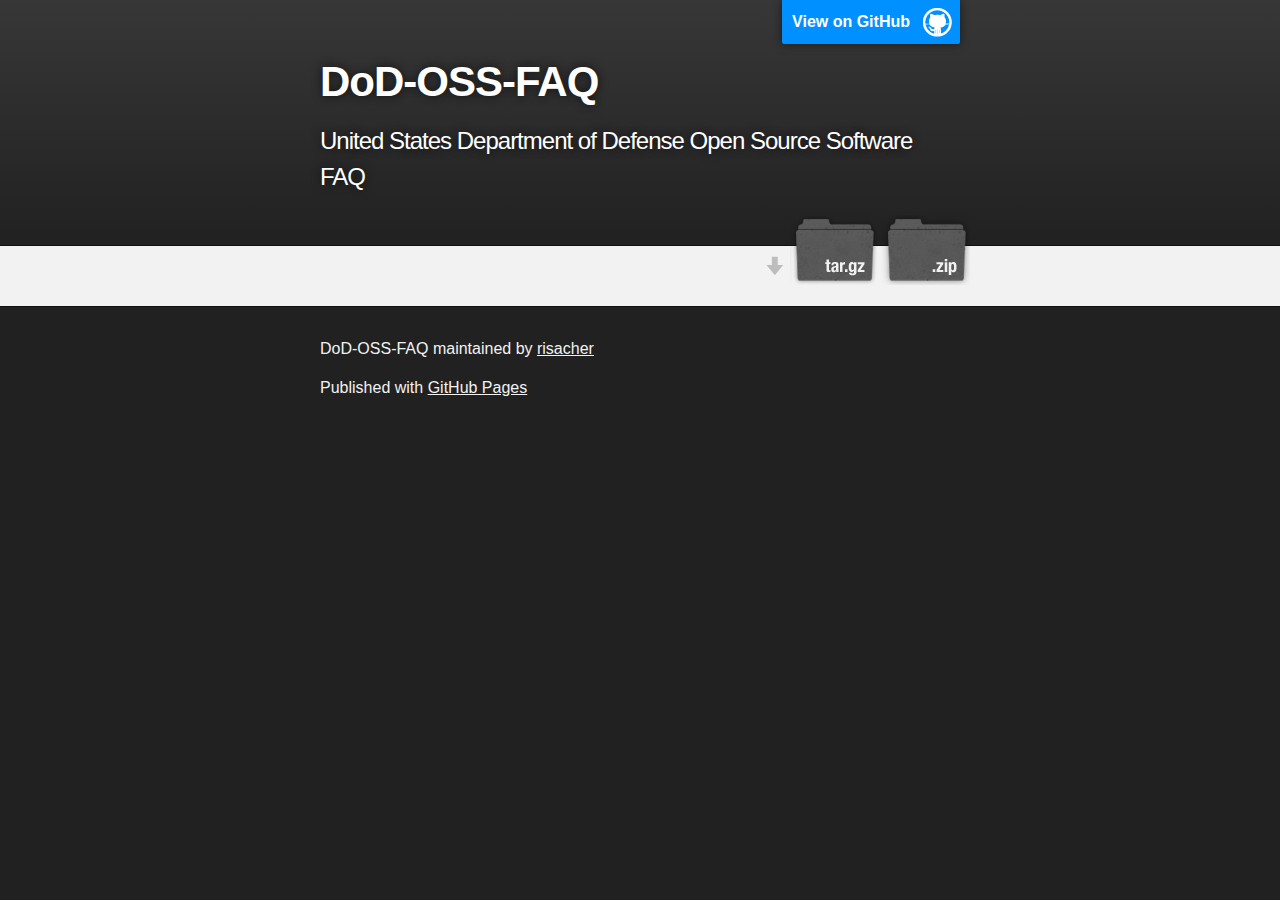
<file: index-template.html>
<!DOCTYPE html>
<html>

  <head>
    <meta charset='utf-8' />
    <meta http-equiv="X-UA-Compatible" content="chrome=1" />
    <meta name="description" content="DoD-OSS-FAQ : United States Department of Defense Open Source Software FAQ" />

    <link rel="stylesheet" type="text/css" media="screen" href="stylesheets/stylesheet.css">
    <link rel="stylesheet" type="text/css" media="screen" href="stylesheets/faq.css">

    <title>DoD-OSS-FAQ</title>
  </head>

  <body>

    <!-- HEADER -->
    <div id="header_wrap" class="outer">
        <header class="inner">
          <a id="forkme_banner" href="https://github.com/risacher/DoD-OSS-FAQ">View on GitHub</a>

          <h1 id="project_title">DoD-OSS-FAQ</h1>
          <h2 id="project_tagline">United States Department of Defense Open Source Software FAQ</h2>

            <section id="downloads">
              <a class="zip_download_link" href="https://github.com/risacher/DoD-OSS-FAQ/zipball/gh-pages">Download this project as a .zip file</a>
              <a class="tar_download_link" href="https://github.com/risacher/DoD-OSS-FAQ/tarball/gh-pages">Download this project as a tar.gz file</a>
            </section>
        </header>
    </div>

    <!-- MAIN CONTENT -->
    <div id="main_content_wrap" class="outer">
      <section id="main_content" class="inner">

<!-- INSERT -->
</div>
</section>
    </div>

    <!-- FOOTER  -->
    <div id="footer_wrap" class="outer">
      <footer class="inner">
        <p class="copyright">DoD-OSS-FAQ maintained by <a href="https://github.com/risacher">risacher</a></p>
        <p>Published with <a href="http://pages.github.com">GitHub Pages</a></p>
      </footer>
    </div>

</body>

</html>
</file>
<file: stylesheets/stylesheet.css>
/*******************************************************************************
Slate Theme for GitHub Pages
by Jason Costello, @jsncostello
*******************************************************************************/

@import url(pygment_trac.css);

/*******************************************************************************
MeyerWeb Reset
*******************************************************************************/

html, body, div, span, applet, object, iframe,
h1, h2, h3, h4, h5, h6, p, blockquote, pre,
a, abbr, acronym, address, big, cite, code,
del, dfn, em, img, ins, kbd, q, s, samp,
small, strike, strong, sub, sup, tt, var,
b, u, i, center,
dl, dt, dd, ol, ul, li,
fieldset, form, label, legend,
table, caption, tbody, tfoot, thead, tr, th, td,
article, aside, canvas, details, embed,
figure, figcaption, footer, header, hgroup,
menu, nav, output, ruby, section, summary,
time, mark, audio, video {
  margin: 0;
  padding: 0;
  border: 0;
  font: inherit;
  vertical-align: baseline;
}

/* HTML5 display-role reset for older browsers */
article, aside, details, figcaption, figure,
footer, header, hgroup, menu, nav, section {
  display: block;
}

ol, ul {
  list-style: none;
}

blockquote, q {
}

table {
  border-collapse: collapse;
  border-spacing: 0;
}

/*******************************************************************************
Theme Styles
*******************************************************************************/

body {
  box-sizing: border-box;
  color:#373737;
  background: #212121;
  font-size: 16px;
  font-family: 'Myriad Pro', Calibri, Helvetica, Arial, sans-serif;
  line-height: 1.5;
  -webkit-font-smoothing: antialiased;
}

h1, h2, h3, h4, h5, h6 {
  margin: 10px 0;
  font-weight: 700;
  color:#222222;
  font-family: 'Lucida Grande', 'Calibri', Helvetica, Arial, sans-serif;
  letter-spacing: -1px;
}

h1 {
  font-size: 36px;
  font-weight: 700;
}

h2 {
  padding-bottom: 10px;
  font-size: 32px;
  background: url('../images/bg_hr.png') repeat-x bottom;
}

h3 {
  font-size: 24px;
}

h4 {
  font-size: 21px;
}

h5 {
  font-size: 18px;
}

h6 {
  font-size: 16px;
}

p {
  margin: 10px 0 15px 0;
}

footer p {
  color: #f2f2f2;
}

a {
  text-decoration: none;
  color: #007edf;
  text-shadow: none;

  transition: color 0.5s ease;
  transition: text-shadow 0.5s ease;
  -webkit-transition: color 0.5s ease;
  -webkit-transition: text-shadow 0.5s ease;
  -moz-transition: color 0.5s ease;
  -moz-transition: text-shadow 0.5s ease;
  -o-transition: color 0.5s ease;
  -o-transition: text-shadow 0.5s ease;
  -ms-transition: color 0.5s ease;
  -ms-transition: text-shadow 0.5s ease;
}

a:hover, a:focus {text-decoration: underline;}

footer a {
  color: #F2F2F2;
  text-decoration: underline;
}

em {
  font-style: italic;
}

strong {
  font-weight: bold;
}

img {
  position: relative;
  margin: 0 auto;
  max-width: 739px;
  padding: 5px;
  margin: 10px 0 10px 0;
  border: 1px solid #ebebeb;

  box-shadow: 0 0 5px #ebebeb;
  -webkit-box-shadow: 0 0 5px #ebebeb;
  -moz-box-shadow: 0 0 5px #ebebeb;
  -o-box-shadow: 0 0 5px #ebebeb;
  -ms-box-shadow: 0 0 5px #ebebeb;
}

pre, code {
  width: 100%;
  color: #222;
  background-color: #fff;

  font-family: Monaco, "Bitstream Vera Sans Mono", "Lucida Console", Terminal, monospace;
  font-size: 14px;

  border-radius: 2px;
  -moz-border-radius: 2px;
  -webkit-border-radius: 2px;



}

pre {
  width: 100%;
  padding: 10px;
  box-shadow: 0 0 10px rgba(0,0,0,.1);
  overflow: auto;
}

code {
  padding: 3px;
  margin: 0 3px;
  box-shadow: 0 0 10px rgba(0,0,0,.1);
}

pre code {
  display: block;
  box-shadow: none;
}

blockquote {
  color: #666;
  margin-bottom: 20px;
  padding: 0 0 0 20px;
  border-left: 3px solid #bbb;
}

ul, ol, dl {
  margin-bottom: 15px
}

ul li {
  list-style: inside;
  padding-left: 20px;
}

ol li {
  list-style: decimal inside;
  padding-left: 20px;
}

dl dt {
  font-weight: bold;
}

dl dd {
  padding-left: 20px;
  font-style: italic;
}

dl p {
  padding-left: 20px;
  font-style: italic;
}

hr {
  height: 1px;
  margin-bottom: 5px;
  border: none;
  background: url('../images/bg_hr.png') repeat-x center;
}

table {
  border: 1px solid #373737;
  margin-bottom: 20px;
  text-align: left;
 }

th {
  font-family: 'Lucida Grande', 'Helvetica Neue', Helvetica, Arial, sans-serif;
  padding: 10px;
  background: #373737;
  color: #fff;
 }

td {
  padding: 10px;
  border: 1px solid #373737;
 }

form {
  background: #f2f2f2;
  padding: 20px;
}

/*******************************************************************************
Full-Width Styles
*******************************************************************************/

.outer {
  width: 100%;
}

.inner {
  position: relative;
  max-width: 640px;
  padding: 20px 10px;
  margin: 0 auto;
}

#forkme_banner {
  display: block;
  position: absolute;
  top:0;
  right: 10px;
  z-index: 10;
  padding: 10px 50px 10px 10px;
  color: #fff;
  background: url('../images/blacktocat.png') #0090ff no-repeat 95% 50%;
  font-weight: 700;
  box-shadow: 0 0 10px rgba(0,0,0,.5);
  border-bottom-left-radius: 2px;
  border-bottom-right-radius: 2px;
}

#header_wrap {
  background: #212121;
  background: -moz-linear-gradient(top, #373737, #212121);
  background: -webkit-linear-gradient(top, #373737, #212121);
  background: -ms-linear-gradient(top, #373737, #212121);
  background: -o-linear-gradient(top, #373737, #212121);
  background: linear-gradient(top, #373737, #212121);
}

#header_wrap .inner {
  padding: 50px 10px 30px 10px;
}

#project_title {
  margin: 0;
  color: #fff;
  font-size: 42px;
  font-weight: 700;
  text-shadow: #111 0px 0px 10px;
}

#project_tagline {
  color: #fff;
  font-size: 24px;
  font-weight: 300;
  background: none;
  text-shadow: #111 0px 0px 10px;
}

#downloads {
  position: absolute;
  width: 210px;
  z-index: 10;
  bottom: -40px;
  right: 0;
  height: 70px;
  background: url('../images/icon_download.png') no-repeat 0% 90%;
}

.zip_download_link {
  display: block;
  float: right;
  width: 90px;
  height:70px;
  text-indent: -5000px;
  overflow: hidden;
  background: url(../images/sprite_download.png) no-repeat bottom left;
}

.tar_download_link {
  display: block;
  float: right;
  width: 90px;
  height:70px;
  text-indent: -5000px;
  overflow: hidden;
  background: url(../images/sprite_download.png) no-repeat bottom right;
  margin-left: 10px;
}

.zip_download_link:hover {
  background: url(../images/sprite_download.png) no-repeat top left;
}

.tar_download_link:hover {
  background: url(../images/sprite_download.png) no-repeat top right;
}

#main_content_wrap {
  background: #f2f2f2;
  border-top: 1px solid #111;
  border-bottom: 1px solid #111;
}

#main_content {
  padding-top: 40px;
}

#footer_wrap {
  background: #212121;
}



/*******************************************************************************
Small Device Styles
*******************************************************************************/

@media screen and (max-width: 480px) {
  body {
    font-size:14px;
  }

  #downloads {
    display: none;
  }

  .inner {
    min-width: 320px;
    max-width: 480px;
  }

  #project_title {
  font-size: 32px;
  }

  h1 {
    font-size: 28px;
  }

  h2 {
    font-size: 24px;
  }

  h3 {
    font-size: 21px;
  }

  h4 {
    font-size: 18px;
  }

  h5 {
    font-size: 14px;
  }

  h6 {
    font-size: 12px;
  }

  code, pre {
    min-width: 320px;
    max-width: 480px;
    font-size: 11px;
  }

}
</file>
<file: stylesheets/faq.css>
a.page {
	color: #333333;
}

div#toc {
	top: 0px;
	right: 0px;
	line-height: 110%;
}

div#toc a {
	display: list-item;
	margin-left: 16px;
	font-size: 90%;
	margin-top: 5px;
}

div#toc a.indent {
	margin-left: 3em;
}

div#toc a.extraindent {
	margin-left: 4em;
}

/* div#toc a:visited {
	background-image: url(pix/icon_visitedlink_sitenav.gif);
} */

div#innertoc div {
	border:  1px solid #999999;
	border-width: 1px 0;
	padding: 10px 0;
	padding-bottom: 25px;
	background-color: #ffffff;
	display: none;
}

span#contentheader {
	cursor: pointer;
	float: right;
	font-size: 90%;
}
</file>
